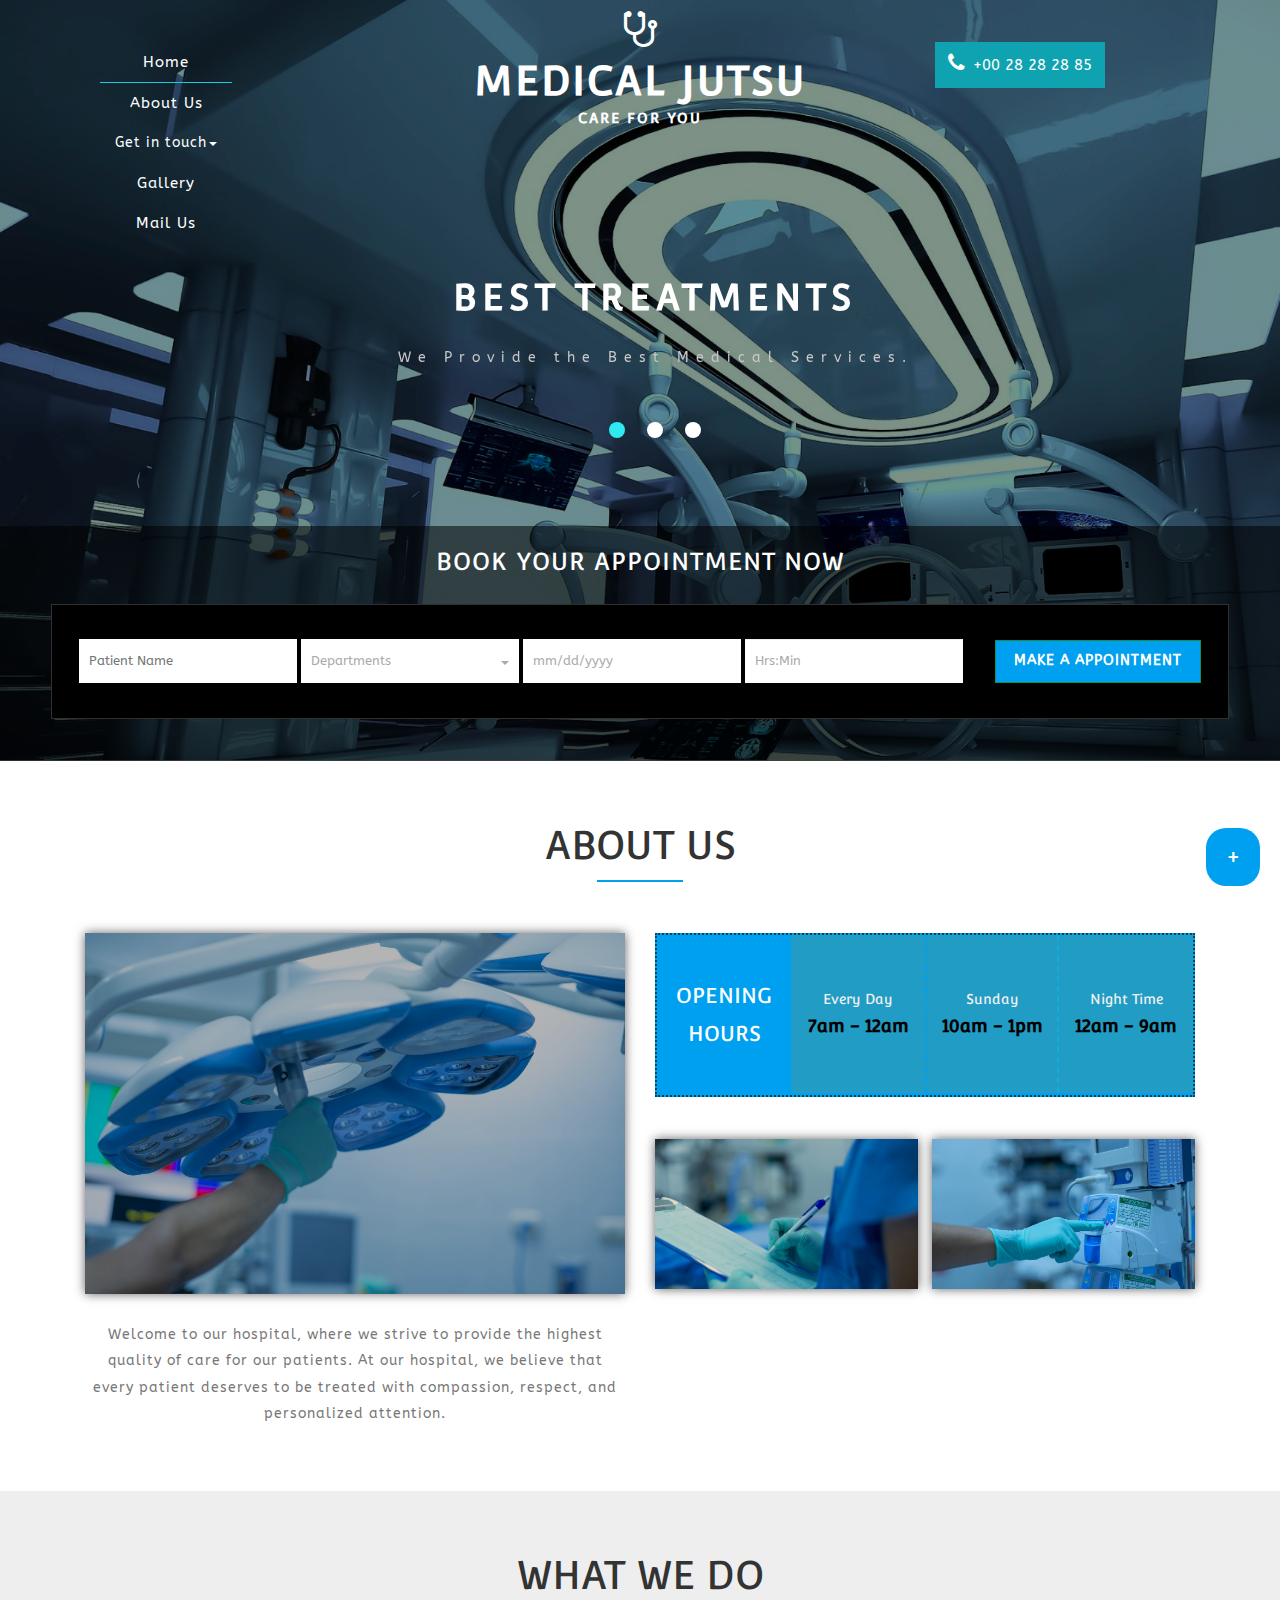
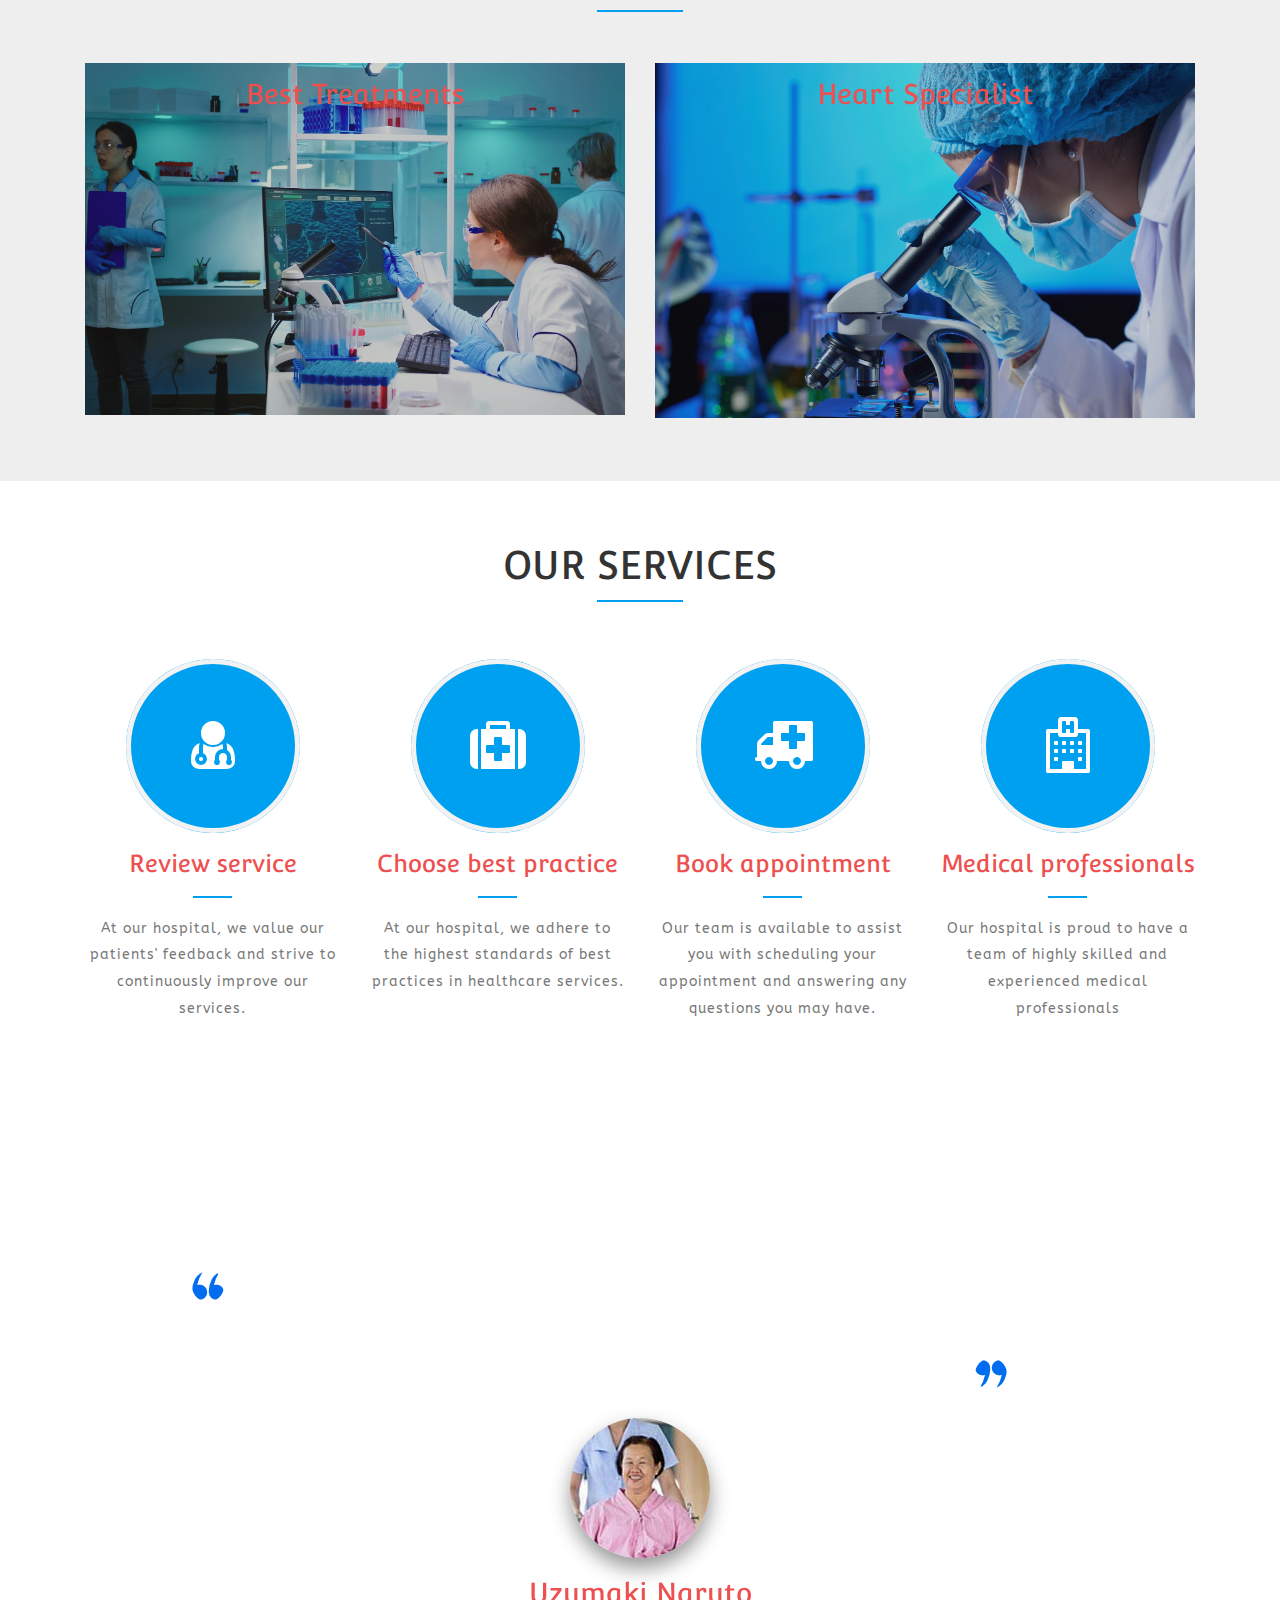
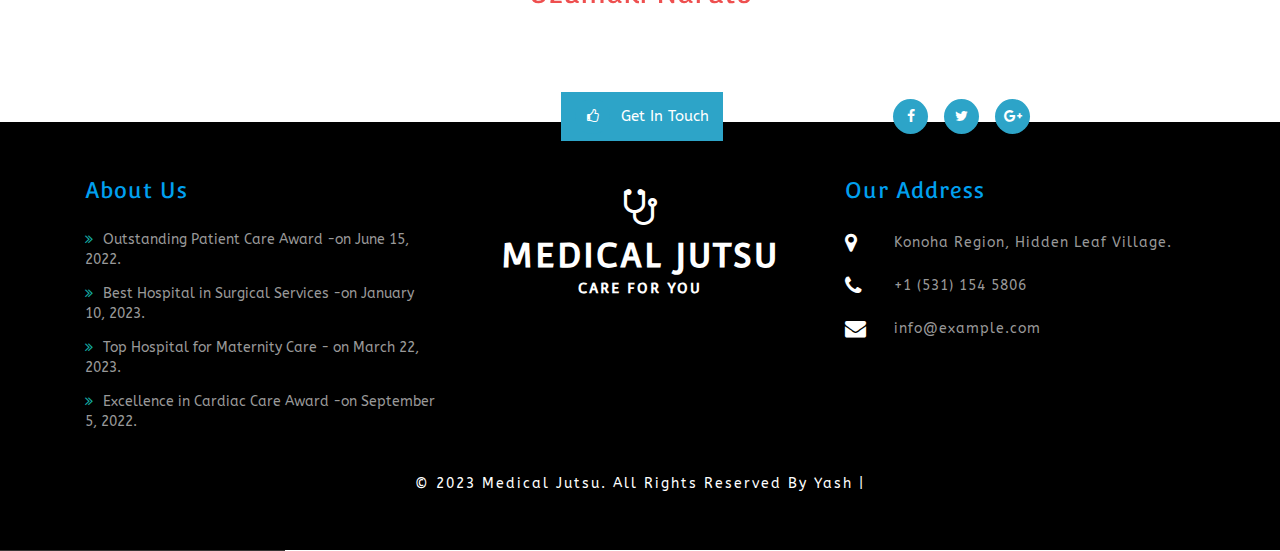
<file: index.html>
<!DOCTYPE html>
<html lang="en">
<head>
<title>Medical Jutsu a Medical Category Flat Bootstrap Responsive website Template | Home ::    </title>

<!-- Meta tag Keywords -->
<meta name="viewport" content="width=device-width, initial-scale=1">
<meta http-equiv="Content-Type" content="text/html; charset=utf-8" />
<meta name="keywords" content="Medical Jutsu web template, Bootstrap Web Templates, Flat Web Templates, Android Compatible web template, Smartphone Compatible web template, free webdesigns for Nokia, Samsung, LG, SonyEricsson, Motorola web design" />
<script type="application/x-javascript"> addEventListener("load", function() { setTimeout(hideURLbar, 0); }, false);
function hideURLbar(){ window.scrollTo(0,1); } </script>
<!--// Meta tag Keywords -->

<!-- css files -->
<link rel="stylesheet" href="css/bootstrap.css"> <!-- Bootstrap-Core-CSS -->
<link rel="stylesheet" href="css/style.css" type="text/css" media="all" /> <!-- Style-CSS --> 
<link rel="stylesheet" href="css/font-awesome.css"> <!-- Font-Awesome-Icons-CSS -->
<link rel="stylesheet" href="css/jquery-ui.css" /> <!-- Date-script-CSS -->
<link href="css/wickedpicker.css" rel="stylesheet" type='text/css' media="all" /> <!-- Time-script-CSS -->
<!-- //css files -->

<!-- online-fonts -->
<link href="//fonts.googleapis.com/css?family=Convergence" rel="stylesheet">
<link href="//fonts.googleapis.com/css?family=ABeeZee:400,400i" rel="stylesheet">
<!-- //online-fonts -->
</head>
<body> 
<div class="Main-agile">
<!-- banner -->
	<div class="banner">
		<div class="container">
			<div class="col-md-4 agile1">
				<nav class="navbar navbar-default">
					<!-- Brand and toggle get grouped for better mobile display -->
					<div class="navbar-header">
					  <button type="button" class="navbar-toggle collapsed" data-toggle="collapse" data-target="#bs-example-navbar-collapse-1">
						<span class="sr-only">Toggle navigation</span>
						<span class="icon-bar"></span>
						<span class="icon-bar"></span>
						<span class="icon-bar"></span>
					  </button>
					</div>

					<!-- Collect the nav links, forms, and other content for toggling -->
					<div class="collapse navbar-collapse nav-wil" id="bs-example-navbar-collapse-1">
						<nav class="stroke">
							<ul class="nav navbar-nav">
								<li class="active"><a href="index.html">Home</a></li>
								<li><a href="about.html">About Us</a></li>
								<li class="dropdown menu__item menu__item--current">
									<a href="#" class="dropdown-toggle menu__link"  data-toggle="dropdown" role="button" aria-haspopup="true" aria-expanded="false">Get in touch<span class="caret"></span></a>
									<ul class="dropdown-menu">
										<li><a href="https://webchat.botframework.com/embed/frtprojeccttt-bot?s=BtExd7zddF4.g3HK9BuNuJG_Y5LaAfrUtpnERbZDkBnI-vnKcir7RVw">Bot</a></li>
										<li><a href="mail.html">Map</a></li>
										
									</ul>
								</li>
								<li><a href="gallery.html">Gallery</a></li>
								<li><a href="mail.html">Mail Us</a></li>
								
							</ul>
						</nav>
					</div>
					<!-- /.navbar-collapse -->
				</nav>
			</div>
			<div class="col-md-4 logo">
				<div class="logo-w3l">
					<i class="fa fa-stethoscope" aria-hidden="true"></i>
				</div>
				<h1><a href="index.html">Medical Jutsu<span>Care For you</span></a></h1>
			</div>
			<div class="col-md-4 ph-agile">
				<p><i class="fa fa-phone" aria-hidden="true"></i><span>+00 28 28 28 85</span></p>
			</div>
			<div class="clearfix"> </div>
			<!-- banner-text -->
			<div class="slider">
				<div class="callbacks_container">
					<ul class="rslides callbacks callbacks1" id="slider4">
						<li>
							<div class="   -banner-top">
								<div class="container">
									<div class="agileits-banner-info">
										<h3>Best Treatments</h3>
										<p>We Provide the Best Medical Services.</p>
									</div>	
								</div>
							</div>
						</li>
						<li>
							<div class="   -banner-top">
								<div class="container">
									<div class="agileits-banner-info">
										<h3>We Provide</h3>
										<p>Medical Services that you can Trust.</p>
									</div>	
								</div>
							</div>
						</li>
						<li>
							<div class="   -banner-top">
								<div class="container">
									<div class="agileits-banner-info">
										<h3>Better Technology</h3>
										<p>We Care About Your Health.</p>
									</div>	
								</div>
							</div>
						</li>
					</ul>
				</div>
				<div class="clearfix"> </div>
				
				<!-- //banner-text -->
			</div>
		</div>
			<div class="app-w3">
				<h4>Book Your Appointment Now</h4>
				<div class="app-sub-w3">
					<form action="#" method="post">
						<input type="text" name="Patient Name" placeholder="Patient Name" required=""/>
						<div class="ag-w3">
							<li class="dropdown menu__item">
								<a href="" class="dropdown-toggle menu__link"  data-toggle="dropdown" role="button" aria-haspopup="true" aria-expanded="false">Departments<span class="caret"></span></a>
								<ul class="dropdown-menu">
									<li><a href="">Cardiology</a></li>
									<li><a href="">Ophthalmology</a></li>
									<li><a href="">Neurology</a></li>
									<li><a href="">Psychology</a></li>
									<li><a href="">Dermatology</a></li>
								</ul>
							</li>
						</div>


						<input  id="datepicker" name="date" type="text" value="mm/dd/yyyy" onfocus="this.value = '';" onblur="if (this.value == '') {this.value = 'mm/dd/yyyy';}" required="">
						<input type="text" id="timepicker" name="Time" class="timepicker form-control" value="Hrs:Min">	
						<input type="submit" value="Make A Appointment">
					</form>
				</div>
			</div>			
	</div>
</div>
<!-- //banner -->

<!DOCTYPE html>
<html>
  <head>
    <title>Hovering Button Example</title>
    <style>
      #hoverBtn {
        position: fixed;
        bottom: 15px;
        right: 20px;
        background-color: #00a0f0;
        color: white;
        border: none;
        padding: 12px 20px;
        border-radius: 20px;
        font-size: 24px;
        cursor: grab;
        z-index: 9999;
      }
      #frameDiv {
        display: none;
        position: fixed;
        bottom: 80px;
        right: 20px;
        width: 400px;
        height: 600px;
        border: 4px solid #51c6d8;
        border-radius: 0px;
        z-index: 9998;
      }
    </style>
  </head>
  <body>
    <button id="hoverBtn" onclick="toggleFrame()">+</button>
    <div id="frameDiv">
      <iframe id="frame" style='min-width: 380px; width: 100%; min-height:592px;'></iframe>
	  
    </div>
    <script>
      var frame = document.getElementById("frame");
      var frameDiv = document.getElementById("frameDiv");
      var hoverBtn = document.getElementById("hoverBtn");
      var isOpen = false;
      
      function toggleFrame() {
        if (isOpen) {
          frameDiv.style.display = "none";
          hoverBtn.innerHTML = "+";
          isOpen = false;
        } else {
          frame.src = "https://webchat.botframework.com/embed/frtprojeccttt-bot?s=BtExd7zddF4.g3HK9BuNuJG_Y5LaAfrUtpnERbZDkBnI-vnKcir7RVw"; 
          frameDiv.style.display = "block";
          hoverBtn.innerHTML = "-";
          isOpen = true;
        }
      }
	 
    </script>
  </body>
</html>

<!-- main -->
<!-- About --> 
	<div id="about" class="welcome"> 
		<div class="container">
			<div class="agile-title">
				<h3> About Us <span></span></h3> 
			</div>
			<div class="w3ls-row">
				<div class="col-md-6 welcome-left">
					<div class="welcome-img">
						<img src="images/img1.jpg" class="img-responsive zoom-img" alt=""/>
					</div>
					<p>Welcome to our hospital, where we strive to provide the highest quality of care for our patients. At our hospital, we believe that every patient deserves to be treated with compassion, respect, and personalized attention.</p>
					
				</div>
				<div class="col-md-6 welcome-right"> 
					<div class="open-hours-row">
						<div class="col-md-3 open-hours-left">
							<h4>OPENING HOURS </h4>
						</div>
						<div class="col-md-3 open-hours-left">
							<h6>Every Day</h6>
							<h5>7am - 12am</h5> 
						</div>
						<div class="col-md-3 open-hours-left">
							<h6>Sunday</h6>
							<h5>10am - 1pm</h5> 
						</div>
						<div class="col-md-3 open-hours-left">
							<h6>Night Time</h6>
							<h5>12am - 9am</h5> 
						</div>
						<div class="clearfix"> </div>
					</div>
					<div class="col-md-6 welcome-left-grids">
						<div class="welcome-img">
							<img src="images/img2.jpg" class="img-responsive zoom-img" alt=""/>
						</div>
					</div>
					<div class="col-md-6 welcome-left-grids">
						<div class="welcome-img">
							<img src="images/img3.jpg" class="img-responsive zoom-img" alt=""/>
						</div>
					</div>
					<div class="clearfix"> </div>
				</div>
				<div class="clearfix"> </div>
			</div> 
		</div>
	</div>
<!-- //About --> 
		
<!-- what-we-do -->
	<div class="tips w3agile">
		<div class="container">
			<h3 class="tittle-one">What We Do <span></span></h3>
			<div class="tip-grids">
				<div class="col-md-6 tip-grid">
					<figure class="effect-julia">
						<img src="images/w1.png" alt="">
							<figcaption>
								<h4>Best Treatments</h4>
									<p>We Provide the Best Medical Services.</p>
									<p>Medical Services that you can Trust.</p>
									<p>We Care About Your Health.</p>
							</figcaption>			
					</figure>
				</div>
				<div class="col-md-6 tip-grid">
					<figure class="effect-julia">
						<img src="images/w2.png" alt="">
							<figcaption>
								<h4>Heart Specialist</h4>
									<p>We Provide the Best Medical Services.</p>
									<p>Medical Services that you can Trust.</p>
									<p>We Care About Your Health.</p>
							</figcaption>			
					</figure>
				</div>
				<div class="clearfix"></div>
			</div>
		</div>
</div>
<!-- //what-we-do -->

<!-- Services -->
			<div class="feature-w3l">
				<div class="container">
					<h3 class="tittle">Our services <span></span></h3>
					<div class="feature-grids">
						<div class="col-md-3 feature-grid">
							<div class="icons-w3">
								<i class="fa fa-user-md" aria-hidden="true"></i>
							</div>
								<h4>Review service</h4>
								<span></span>
								<p>At our hospital, we value our patients' feedback and strive to continuously improve our services.</p>
						</div>
						<div class="col-md-3 feature-grid">
							<div class="icons-w3">
								<i class="fa fa-medkit" aria-hidden="true"></i>
							</div>
								<h4>Choose best practice</h4>
								<span></span>
								<p>At our hospital, we adhere to the highest standards of best practices in healthcare services.</p>
						</div>
						<div class="col-md-3 feature-grid">
							<div class="icons-w3">
								<i class="fa fa-ambulance" aria-hidden="true"></i>
							</div>
								<h4>Book appointment</h4>
								<span></span>
								<p>Our team is available to assist you with scheduling your appointment and answering any questions you may have.</p>
						</div>
						<div class="col-md-3 feature-grid">
							<div class="icons-w3">
								<i class="fa fa-hospital-o" aria-hidden="true"></i>
							</div>
								<h4>Medical professionals</h4>
								<span></span>
								<p>Our hospital is proud to have a team of highly skilled and experienced medical professionals</p>
						</div>
						<div class="clearfix"></div>
					</div>
				</div>
			</div>
<!-- //Services -->

<!-- Testimonials -->
	<div id="review" class="jarallax reviews agile-1">
				<div class="test-monials" id="testimonials">
					<h3 class="tittle-two">Our Patients Says <span></span></h3>
						<div class="sreen-gallery-cursual">
						       <div id="owl-demo" class="owl-carousel">
					                 <div class="item-owl">
					                		<div class="test-review wow fadeInUp animated animated" data-wow-delay=".5s" style="visibility: visible; animation-delay: 0.5s; animation-name: fadeInUp;">
											   <p><img src="images/left-quotes.png" alt="">I recently received medical services at this hospital and I am extremely impressed with the level of care I received. The medical professionals were knowledgeable, attentive, and compassionate throughout my entire stay. They made me feel comfortable and well-informed about my treatment options. The facilities were clean and modern, and the entire staff was friendly and accommodating. I highly recommend this hospital to anyone in need of medical care. Thank you for taking such great care of me!<img src="images/right-quotes.png" alt=""></p>
						                	  <img src="images/tt2.jpg" class="img-responsive" alt=""/>
											  <h5>Uzumaki Naruto</h5>
					                	    </div>
					                </div>
					                 <div class="item-owl">
					                	<div class="test-review wow fadeInUp animated animated" data-wow-delay=".5s" style="visibility: visible; animation-delay: 0.5s; animation-name: fadeInUp;">
										 <p> <img src="images/left-quotes.png" alt="">I brought my elderly mother to this hospital for medical treatment and I cannot express enough how grateful I am for the care she received. The medical professionals were kind, patient, and thorough in their assessment and treatment of my mother's condition. They took the time to explain everything to us and made sure we were comfortable throughout the process. The hospital facilities were top-notch and the entire staff was friendly and helpful. I highly recommend this hospital to anyone in need of medical care.<img src="images/right-quotes.png" alt=""></p>
						                	<img src="images/tt1.jpg" class="img-responsive" alt=""/>
											 <h5>Namikaze Minato</h5>
					                	</div>
					                </div>
					                 <div class="item-owl">
					                	<div class="test-review wow fadeInUp animated animated" data-wow-delay=".5s" style="visibility: visible; animation-delay: 0.5s; animation-name: fadeInUp;">
										     <p><img src="images/left-quotes.png" alt="">I recently had a surgical procedure at this hospital and I was blown away by the level of care I received. The medical professionals were skilled and knowledgeable, and they made sure I was informed and comfortable every step of the way. The hospital facilities were clean and modern, and the entire staff was attentive and helpful. I am so grateful to have chosen this hospital for my medical care and would highly recommend it to anyone in need of medical services.<img src="images/right-quotes.png" alt=""></p>
						                	<img src="images/tt3.jpg" class="img-responsive" alt=""/>
											 <h5>Uchiha Itachi</h5>
					                	</div>
					                </div>
				              </div>
						<!--//screen-gallery-->
					</div>
				</div>
				<div class="clearfix"> </div>
		</div>
<!-- //Testimonials -->
<!-- //main -->

<!-- Footer -->
<div class="footer w3ls">
	<div class="container">
		<div class="footer-main">
			<div class="footer-top">
				<div class="col-md-4 services-grids">
					<h3>About Us</h3>
					<ul>
						<li><i class="fa fa-angle-double-right" aria-hidden="true"></i><a href="single.html">Outstanding Patient Care Award -on June 15, 2022.</a></li>
						<li><i class="fa fa-angle-double-right" aria-hidden="true"></i><a href="single.html">Best Hospital in Surgical Services -on January 10, 2023.</a></li>
						<li><i class="fa fa-angle-double-right" aria-hidden="true"></i><a href="single.html">Top Hospital for Maternity Care - on March 22, 2023.</a></li>
						<li><i class="fa fa-angle-double-right" aria-hidden="true"></i><a href="single.html">Excellence in Cardiac Care Award -on September 5, 2022.</a></li>
					</ul>
				</div>
				<div class="col-md-4 ftr-grid">
					<div class="logo-fo">
						<div class="logo-w3l">
							<i class="fa fa-stethoscope" aria-hidden="true"></i>
						</div>
						<h2><a href="index.html">Medical Jutsu<span>Care For you</span></a></h2>
					</div>
				</div>
				<div class="col-md-4 ftr-grid fg2">
					<h3>Our Address</h3>
					<div class="ftr-address">
						<div class="local">
							<i class="fa fa-map-marker" aria-hidden="true"></i>
						</div>
						<div class="ftr-text">
							<p>Konoha Region, Hidden Leaf Village.</p>
						</div>
						<div class="clearfix"> </div>
					</div>
					<div class="ftr-address">
						<div class="local">
							<i class="fa fa-phone" aria-hidden="true"></i>
						</div>
						<div class="ftr-text">
							<p>+1 (531) 154 5806</p>
						</div>
						<div class="clearfix"> </div>
					</div>
					<div class="ftr-address">
						<div class="local">
							<i class="fa fa-envelope" aria-hidden="true"></i>
						</div>
						<div class="ftr-text">
							<p><a href="mailto:info@example.com">info@example.com</a></p>
						</div>
						<div class="clearfix"> </div>
					</div>
				</div>
				<div class="clearfix"> </div>
			</div>
				<div class="right-w3l">
					<ul class="top-links">
						<li class="get-w3"><a href="mail.html"><i class="fa fa-thumbs-o-up" aria-hidden="true"></i>Get In Touch</a></li>
						<li><a href="#"><i class="fa fa-facebook"></i></a></li>
						<li><a href="#"><i class="fa fa-twitter"></i></a></li>
						<li><a href="#"><i class="fa fa-google-plus"></i></a></li>
					</ul>
				</div>
			<div class="copyrights">
				<p>&copy;   2023 Medical Jutsu. All Rights Reserved By Yash |    <a href="  /" target="_blank">   </a> </p>
			</div>
		</div>
	</div>
</div>
<!-- //Footer -->

<!-- js-scripts -->			
	
		<!-- js -->
			<script type="text/javascript" src="js/jquery-2.1.4.min.js"></script>
			<script type="text/javascript" src="js/bootstrap.js"></script> <!-- Necessary-JavaScript-File-For-Bootstrap --> 
		<!-- //js -->
	
		<!-- Baneer-js -->
		
			<script src="js/responsiveslides.min.js"></script>
			<script>
						// You can also use "$(window).load(function() {"
						$(function () {
						  // Slideshow 4
						  $("#slider4").responsiveSlides({
							auto: true,
							pager:true,
							nav:false,
							speed: 500,
							namespace: "callbacks",
							before: function () {
							  $('.events').append("<li>before event fired.</li>");
							},
							after: function () {
							  $('.events').append("<li>after event fired.</li>");
							}
						  });
					
						});
			</script>
			<script>
								// You can also use "$(window).load(function() {"
								$(function () {
								  // Slideshow 4
								  $("#slider3").responsiveSlides({
									auto: true,
									pager:false,
									nav:true,
									speed: 500,
									namespace: "callbacks",
									before: function () {
									  $('.events').append("<li>before event fired.</li>");
									},
									after: function () {
									  $('.events').append("<li>after event fired.</li>");
									}
								  });
							
								});
							 </script>


		<!-- //Baneer-js -->
		
			<!-- Calendar -->
				<script src="js/jquery-ui.js"></script>
				  <script>
						  $(function() {
							$( "#datepicker,#datepicker1,#datepicker2,#datepicker3" ).datepicker();
						  });
				  </script>
			<!-- //Calendar -->
			
		<!-- Time -->
		<script type="text/javascript" src="js/wickedpicker.js"></script>
			<script type="text/javascript">
				$('.timepicker').wickedpicker({twentyFour: false});
			</script>
		<!-- //Time -->
		
		<!-- jarallax-js -->
			<script src="js/jarallax.js"></script>
			<script src="js/SmoothScroll.min.js"></script>
			<script type="text/javascript">
				/* init Jarallax */
				$('.jarallax').jarallax({
					speed: 0.5,
					imgWidth: 1366,
					imgHeight: 768
				})
			</script>
		<!-- //jarallax-js -->
		
		<!-- for-Testimonials -->
			<!-- required-js-files-->
							<link href="css/owl.carousel.css" rel="stylesheet">
							    <script src="js/owl.carousel.js"></script>
							        <script>
							    $(document).ready(function() {
							      $("#owl-demo").owlCarousel({
							        items : 1,
							        lazyLoad : true,
							        autoPlay : true,
							        navigation : false,
							        navigationText :  false,
							        pagination : true,
							      });
							    });
							    </script>
			<!--//required-js-files-->
		<!-- //for-Testimonials -->

<!-- //js-scripts -->
</body>
</html>
</file>
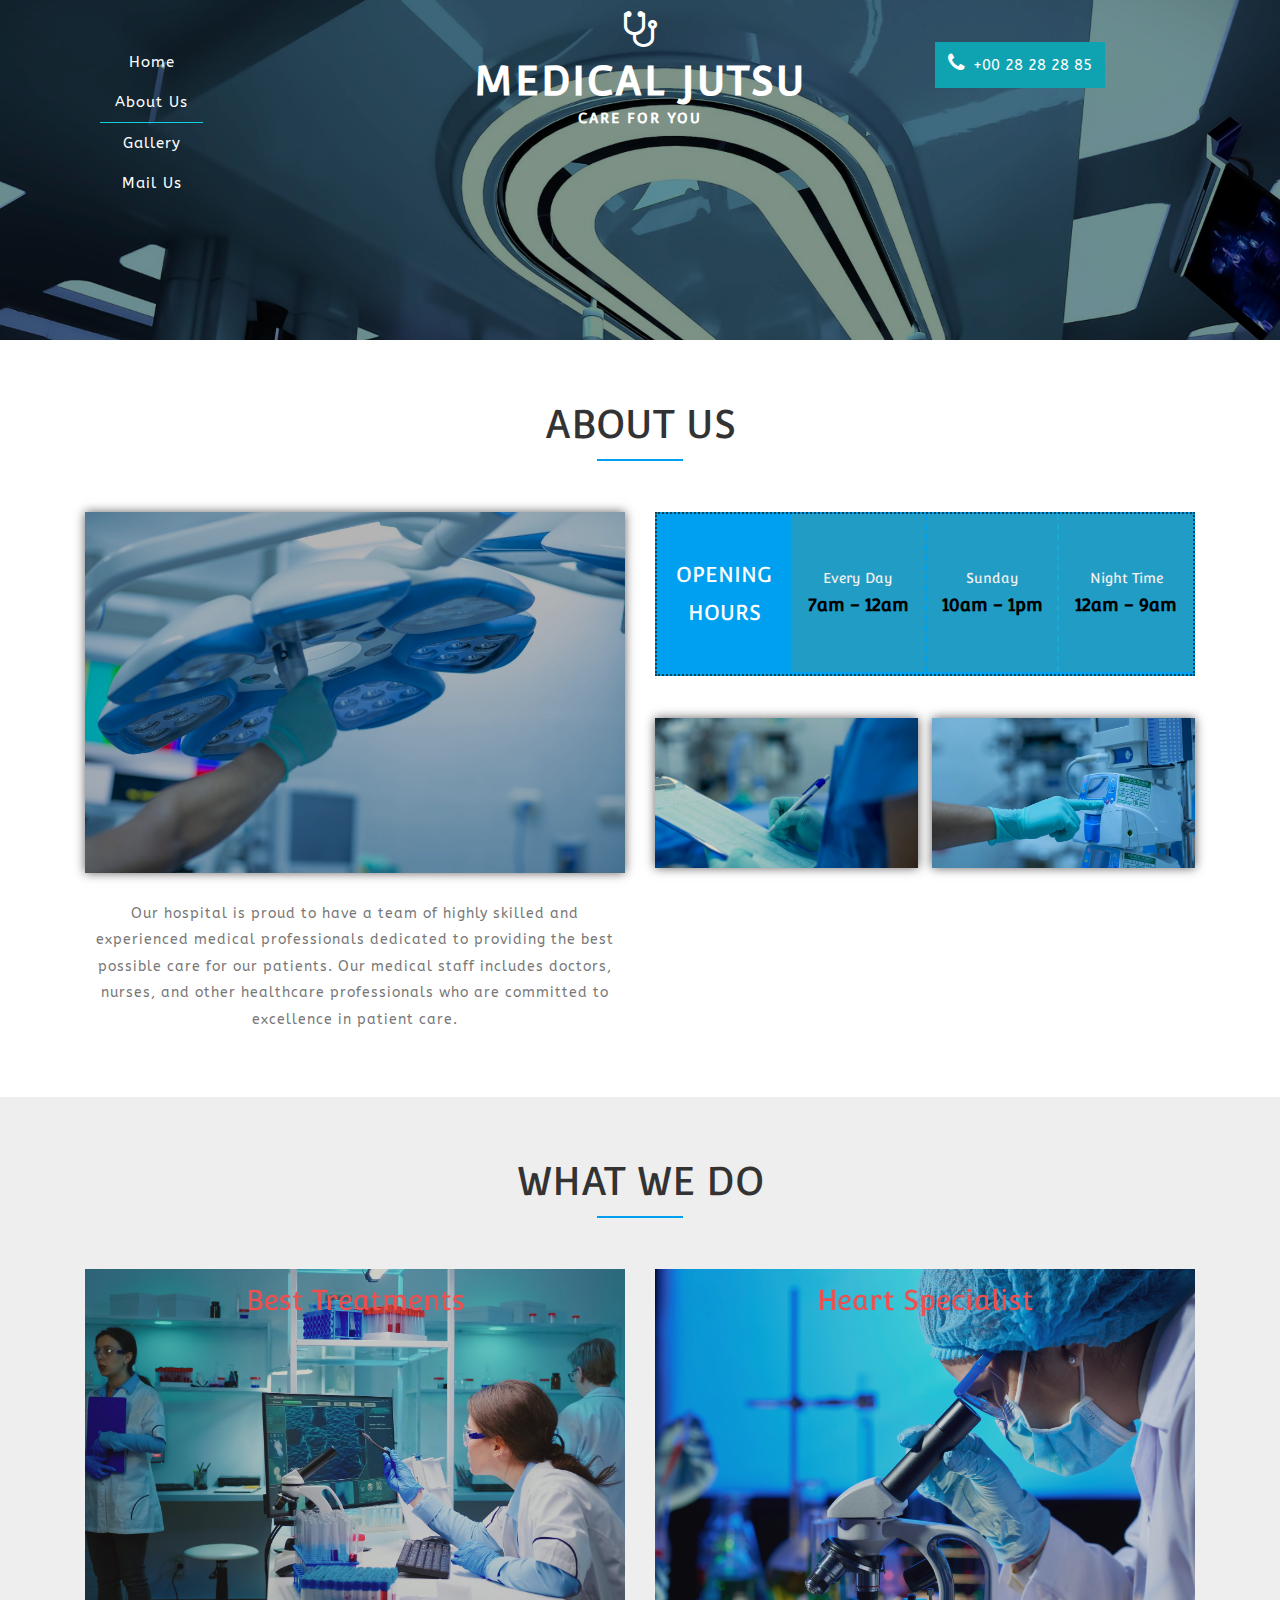
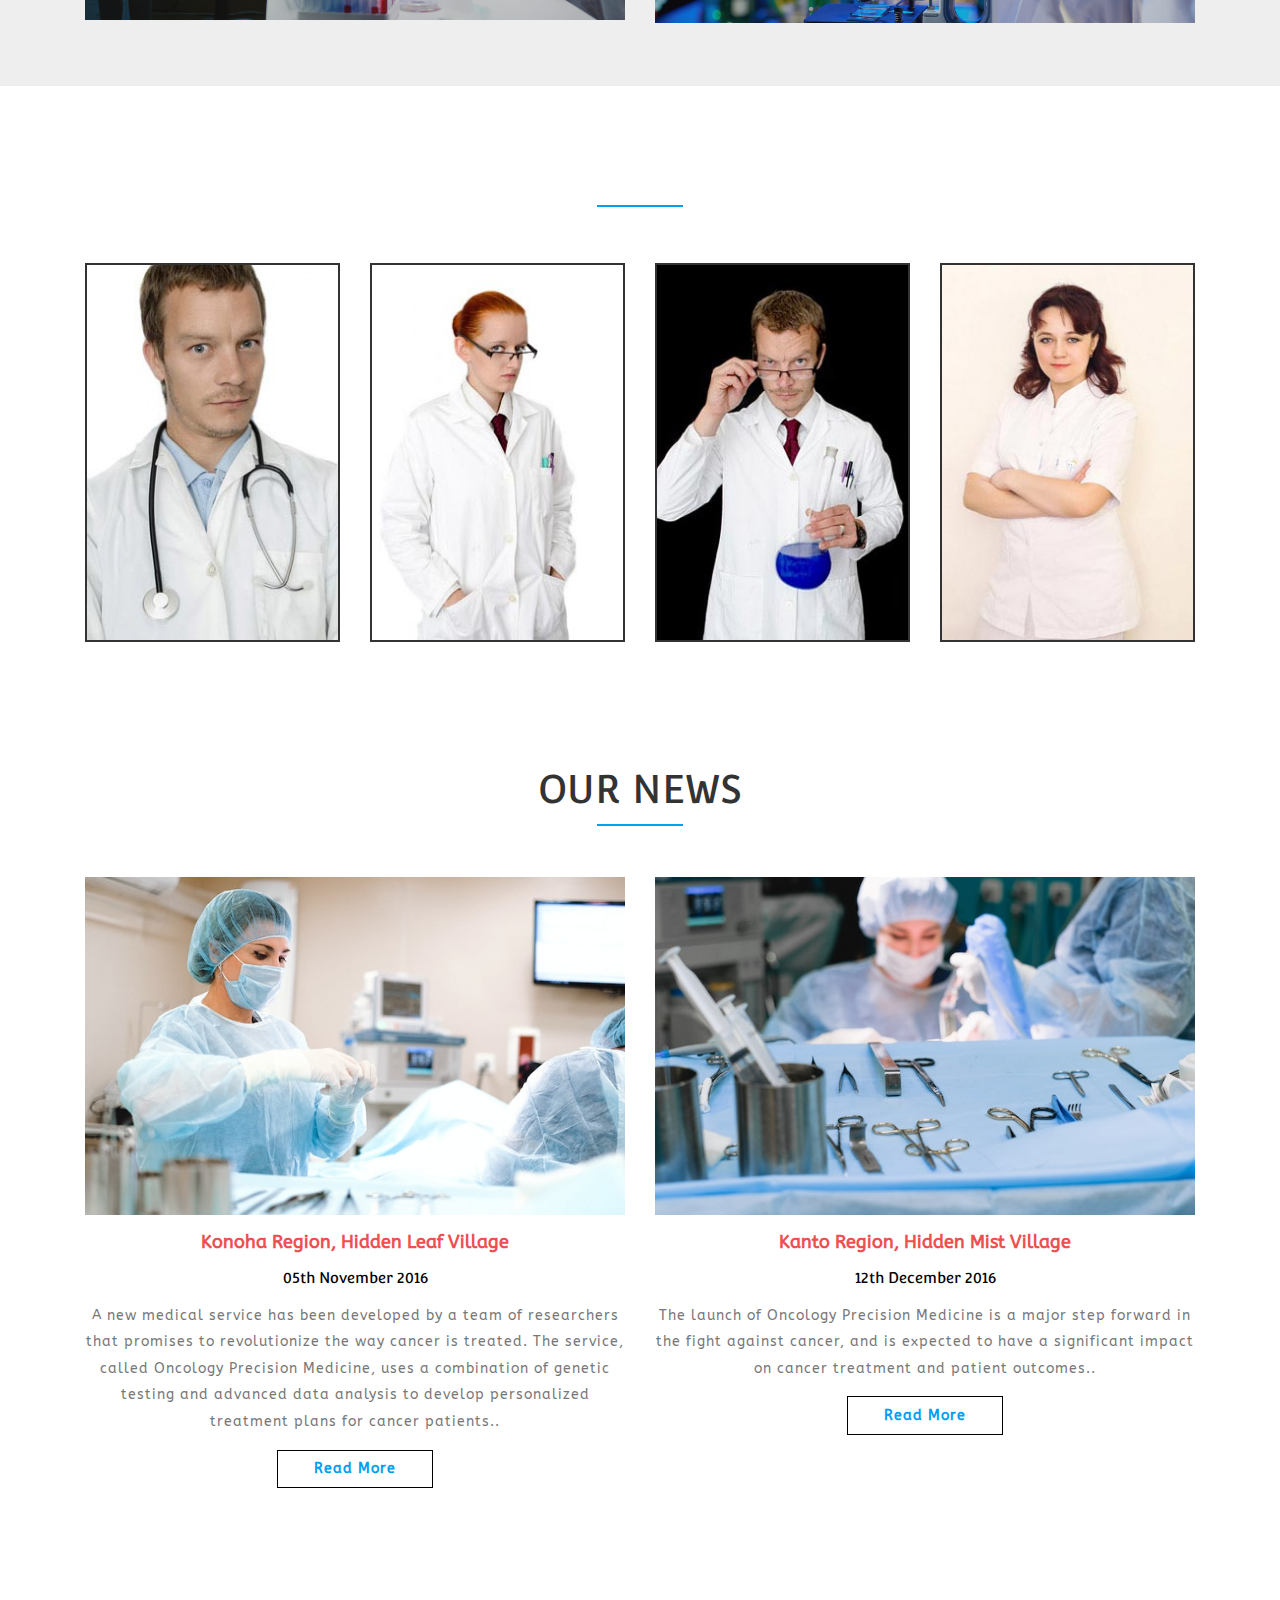
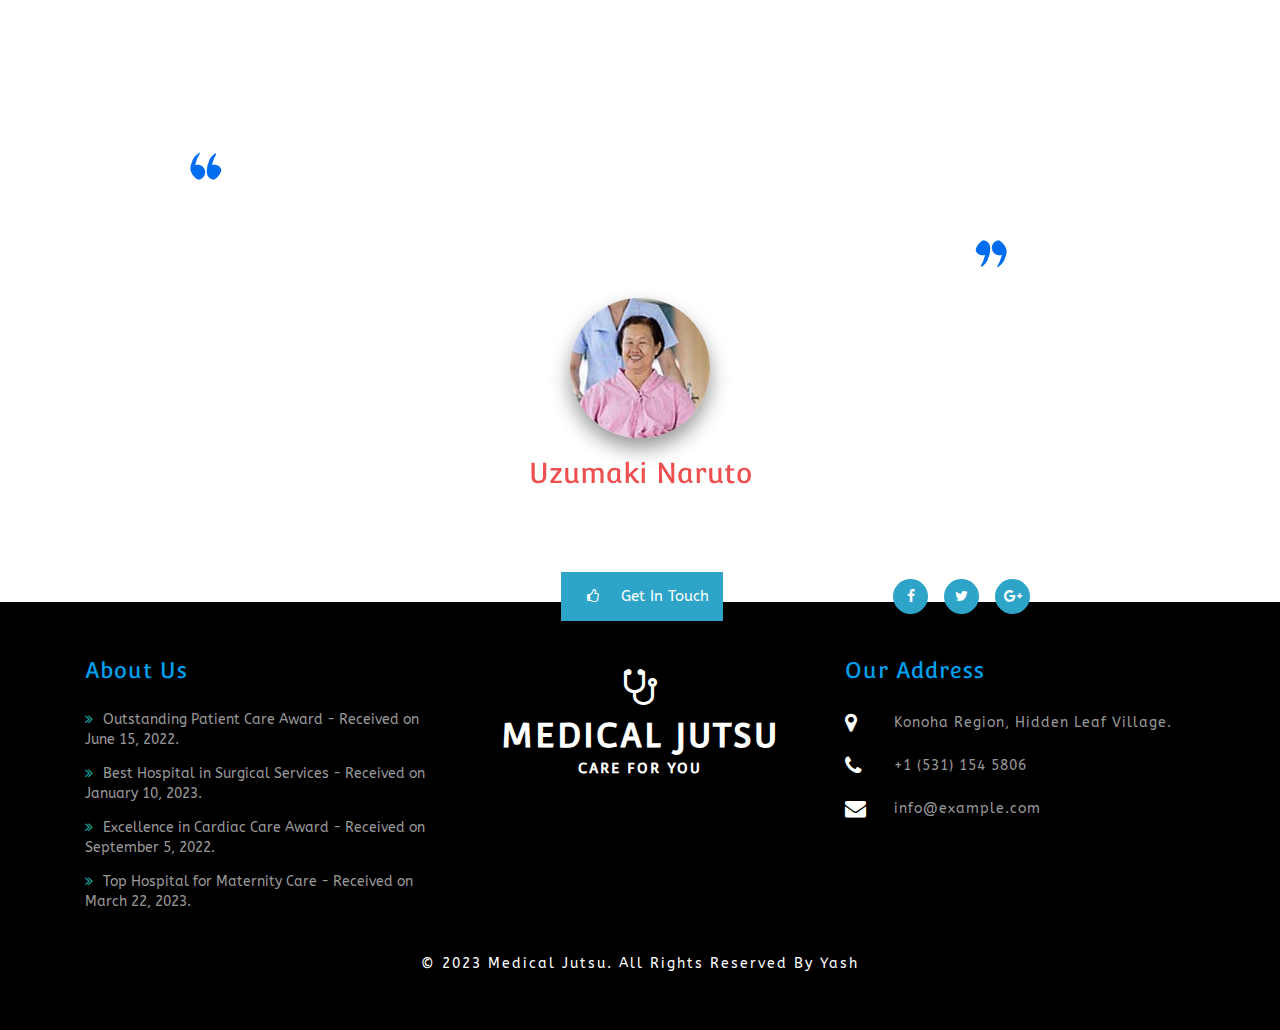
<file: about.html>
<!DOCTYPE html>
<html lang="en">
<head>
<title>Medical Jutsu a Medical Category Flat Bootstrap Responsive website Template | About ::    </title>

<!-- Meta tag Keywords -->
<meta name="viewport" content="width=device-width, initial-scale=1">
<meta http-equiv="Content-Type" content="text/html; charset=utf-8" />
<meta name="keywords" content="Medical Jutsu web template, Bootstrap Web Templates, Flat Web Templates, Android Compatible web template, Smartphone Compatible web template, free webdesigns for Nokia, Samsung, LG, SonyEricsson, Motorola web design" />
<script type="application/x-javascript"> addEventListener("load", function() { setTimeout(hideURLbar, 0); }, false);
function hideURLbar(){ window.scrollTo(0,1); } </script>
<!--// Meta tag Keywords -->

<!-- css files -->
<link rel="stylesheet" href="css/bootstrap.css"> <!-- Bootstrap-Core-CSS -->
<link rel="stylesheet" href="css/style.css" type="text/css" media="all" /> <!-- Style-CSS --> 
<link rel="stylesheet" href="css/font-awesome.css"> <!-- Font-Awesome-Icons-CSS -->
<!-- //css files -->

<!-- online-fonts -->
<link href="//fonts.googleapis.com/css?family=Convergence" rel="stylesheet">
<link href="//fonts.googleapis.com/css?family=ABeeZee:400,400i" rel="stylesheet">
<!-- //online-fonts -->
</head>
<body> 
<div class="Main-agile">
<!-- banner -->
	<div class="banner-2">
		<div class="container">
			<div class="col-md-4 agile1">
				<nav class="navbar navbar-default">
					<!-- Brand and toggle get grouped for better mobile display -->
					<div class="navbar-header">
					  <button type="button" class="navbar-toggle collapsed" data-toggle="collapse" data-target="#bs-example-navbar-collapse-1">
						<span class="sr-only">Toggle navigation</span>
						<span class="icon-bar"></span>
						<span class="icon-bar"></span>
						<span class="icon-bar"></span>
					  </button>
					</div>

					<!-- Collect the nav links, forms, and other content for toggling -->
					<div class="collapse navbar-collapse nav-wil" id="bs-example-navbar-collapse-1">
						<nav class="stroke">
							<ul class="nav navbar-nav">
								<li><a href="index.html">Home</a></li>
								<li class="active"><a href="about.html">About Us</a></li>
								 
								<li><a href="gallery.html">Gallery</a></li>
								<li><a href="mail.html">Mail Us</a></li>
							</ul>
						</nav>
					</div>
					<!-- /.navbar-collapse -->
				</nav>
			</div>
			<div class="col-md-4 logo">
				<div class="logo-w3l">
					<i class="fa fa-stethoscope" aria-hidden="true"></i>
				</div>
				<h1><a href="index.html">Medical Jutsu<span>Care For you</span></a></h1>
			</div>
			<div class="col-md-4 ph-agile">
				<p><i class="fa fa-phone" aria-hidden="true"></i><span>+00 28 28 28 85</span></p>
			</div>
			<div class="clearfix"> </div>
		</div>
	</div>			
</div>
<!-- //banner -->

<!-- main -->
<!-- About --> 
	<div id="about" class="welcome"> 
		<div class="container">
			<div class="agile-title">
				<h3> About Us <span></span></h3> 
			</div>
			<div class="w3ls-row">
				<div class="col-md-6 welcome-left">
					<div class="welcome-img">
						<img src="images/img1.jpg" class="img-responsive zoom-img" alt=""/>
					</div>
					<p>Our hospital is proud to have a team of highly skilled and experienced medical professionals dedicated to providing the best possible care for our patients. Our medical staff includes doctors, nurses, and other healthcare professionals who are committed to excellence in patient care.</p>
					
				</div>
				<div class="col-md-6 welcome-right"> 
					<div class="open-hours-row">
						<div class="col-md-3 open-hours-left">
							<h4>OPENING HOURS </h4>
						</div>
						<div class="col-md-3 open-hours-left">
							<h6>Every Day</h6>
							<h5>7am - 12am</h5> 
						</div>
						<div class="col-md-3 open-hours-left">
							<h6>Sunday</h6>
							<h5>10am - 1pm</h5> 
						</div>
						<div class="col-md-3 open-hours-left">
							<h6>Night Time</h6>
							<h5>12am - 9am</h5> 
						</div>
						<div class="clearfix"> </div>
					</div>
					<div class="col-md-6 welcome-left-grids">
						<div class="welcome-img">
							<img src="images/img2.jpg" class="img-responsive zoom-img" alt=""/>
						</div>
					</div>
					<div class="col-md-6 welcome-left-grids">
						<div class="welcome-img">
							<img src="images/img3.jpg" class="img-responsive zoom-img" alt=""/>
						</div>
					</div>
					<div class="clearfix"> </div>
				</div>
				<div class="clearfix"> </div>
			</div> 
		</div>
	</div>
<!-- //About --> 
		
<!-- what-we-do -->
	<div class="tips w3agile">
		<div class="container">
			<h3 class="tittle-one">What We Do <span></span></h3>
			<div class="tip-grids">
				<div class="col-md-6 tip-grid">
					<figure class="effect-julia">
						<img src="images/w1.png" alt="">
							<figcaption>
								<h4>Best Treatments</h4>
									<p>We Provide the Best Medical Services.</p>
									<p>Medical Services that you can Trust.</p>
									<p>We Care About Your Health.</p>
							</figcaption>			
					</figure>
				</div>
				<div class="col-md-6 tip-grid">
					<figure class="effect-julia">
						<img src="images/w2.png" alt="">
							<figcaption>
								<h4>Heart Specialist</h4>
									<p>We Provide the Best Medical Services.</p>
									<p>Medical Services that you can Trust.</p>
									<p>We Care About Your Health.</p>
							</figcaption>			
					</figure>
				</div>
				<div class="clearfix"></div>
			</div>
		</div>
</div>
<!-- //what-we-do -->

<!-- team -->
	<div class="jarallax team">
		<div class="container">
			<div class="team-heading">
				<h3>Our Team <span></span></h3>
			</div>
			<div class="agileits-team-grids">
				<div class="col-md-3 agileits-team-grid">
					<div class="team-info">
						<img src="images/t1.jpg" alt="" />
						<div class="team-caption"> 
							<h4>Dr. Orochimaru</h4>
							<p>Reanimation Jutsu</p>
							<ul>
								<li><a href="#"><i class="fa fa-facebook"></i></a></li>
								<li><a href="#"><i class="fa fa-twitter"></i></a></li>
								<li><a href="#"><i class="fa fa-google-plus" aria-hidden="true"></i></a></li>
							</ul>
						</div>
					</div>
				</div>
				<div class="col-md-3 agileits-team-grid">
					<div class="team-info">
						<img src="images/t2.jpg" alt="" />
						<div class="team-caption"> 
							<h4>Dr. Ino Yamanaka</h4>
							<p>Neurologist</p>
							<ul>
								<li><a href="#"><i class="fa fa-facebook"></i></a></li>
								<li><a href="#"><i class="fa fa-twitter"></i></a></li>
								<li><a href="#"><i class="fa fa-google-plus" aria-hidden="true"></i></a></li>
							</ul>
						</div>
					</div>
				</div>
				<div class="col-md-3 agileits-team-grid">
					<div class="team-info">
						<img src="images/t3.jpg" alt="" />
						<div class="team-caption"> 
							<h4>Dr. Kabuto</h4>
							<p>Cardiologist</p>
							<ul>
								<li><a href="#"><i class="fa fa-facebook"></i></a></li>
								<li><a href="#"><i class="fa fa-twitter"></i></a></li>
								<li><a href="#"><i class="fa fa-google-plus" aria-hidden="true"></i></a></li>
							</ul>
						</div>
					</div>
				</div>
				<div class="col-md-3 agileits-team-grid">
					<div class="team-info">
						<img src="images/t4.jpg" alt="" />
						<div class="team-caption"> 
							<h4>Dr. Tsunade Senju</h4>
							<p>Healing Jutsu</p>
							<ul>
								<li><a href="#"><i class="fa fa-facebook"></i></a></li>
								<li><a href="#"><i class="fa fa-twitter"></i></a></li>
								<li><a href="#"><i class="fa fa-google-plus" aria-hidden="true"></i></a></li>
							</ul>
						</div>
					</div>
				</div>
				<div class="clearfix"> </div>
			</div>
		</div>
	</div>
<!-- //team -->

<!-- News -->
	<div class="events">
		<div class="container">
			<div class="team-w3l">
				<h3>Our News <span></span></h3>
			</div>
			<div class="w3l-event-grids">
				<div class="col-md-6 w3l-event-grid">
					<div class="w3l-event-img">
						<a href="single.html"><img src="images/ne1.jpg" alt="" /></a>
					</div>
					<div class="news-grid-info">
						<a href="single.html">Konoha Region, Hidden Leaf Village</a>
						<h5>05th November 2016</h5>
						<p>A new medical service has been developed by a team of researchers that promises to revolutionize the way cancer is treated. The service, called Oncology Precision Medicine, uses a combination of genetic testing and advanced data analysis to develop personalized treatment plans for cancer patients..</p>
						<a href="single.html" class="re-w3">Read More</a>
					</div>
				</div>
				<div class="col-md-6 w3l-event-grid">
					<div class="w3l-event-img">
						<a href="single.html"><img src="images/ne2.jpg" alt="" /></a>
					</div>
					<div class="news-grid-info">
						<a href="single.html">Kanto Region, Hidden Mist Village</a>
						<h5>12th December 2016</h5>
						<p>The launch of Oncology Precision Medicine is a major step forward in the fight against cancer, and is expected to have a significant impact on cancer treatment and patient outcomes..</p>
						<a href="single.html" class="re-w3">Read More</a>
					</div>
				</div>
				<div class="clearfix"> </div>
			</div>
		</div>
	</div>
<!-- //News -->

<!-- Testimonials -->
	<div id="review" class="jarallax reviews agile-1">
				<div class="test-monials" id="testimonials">
					<h3 class="tittle-two">Our Patients Says <span></span></h3>
						<div class="sreen-gallery-cursual">
						       <div id="owl-demo" class="owl-carousel">
					                 <div class="item-owl">
					                		<div class="test-review wow fadeInUp animated animated" data-wow-delay=".5s" style="visibility: visible; animation-delay: 0.5s; animation-name: fadeInUp;">
											   <p><img src="images/left-quotes.png" alt=""> I recently received medical services at this hospital and I am extremely impressed with the level of care I received. The medical professionals were knowledgeable, attentive, and compassionate throughout my entire stay. They made me feel comfortable and well-informed about my treatment options. The facilities were clean and modern, and the entire staff was friendly and accommodating. I highly recommend this hospital to anyone in need of medical care. Thank you for taking such great care of me!<img src="images/right-quotes.png" alt=""></p>
						                	  <img src="images/tt2.jpg" class="img-responsive" alt=""/>
											  <h5>Uzumaki Naruto</h5>
					                	    </div>
					                </div>
					                 <div class="item-owl">
					                	<div class="test-review wow fadeInUp animated animated" data-wow-delay=".5s" style="visibility: visible; animation-delay: 0.5s; animation-name: fadeInUp;">
										 <p> <img src="images/left-quotes.png" alt="">I recently received medical services at this hospital and I am extremely impressed with the level of care I received. The medical professionals were knowledgeable, attentive, and compassionate throughout my entire stay. They made me feel comfortable and well-informed about my treatment options. The facilities were clean and modern, and the entire staff was friendly and accommodating. I highly recommend this hospital to anyone in need of medical care. Thank you for taking such great care of me!<img src="images/right-quotes.png" alt=""></p>
						                	<img src="images/tt1.jpg" class="img-responsive" alt=""/>
											 <h5>Namikaze Minato</h5>
					                	</div>
					                </div>
					                 <div class="item-owl">
					                	<div class="test-review wow fadeInUp animated animated" data-wow-delay=".5s" style="visibility: visible; animation-delay: 0.5s; animation-name: fadeInUp;">
										     <p><img src="images/left-quotes.png" alt=""> I recently received medical services at this hospital and I am extremely impressed with the level of care I received. The medical professionals were knowledgeable, attentive, and compassionate throughout my entire stay. They made me feel comfortable and well-informed about my treatment options. The facilities were clean and modern, and the entire staff was friendly and accommodating. I highly recommend this hospital to anyone in need of medical care. Thank you for taking such great care of me!<img src="images/right-quotes.png" alt=""></p>
						                	<img src="images/tt3.jpg" class="img-responsive" alt=""/>
											 <h5>Uchiha Itachi</h5>
					                	</div>
					                </div>
				              </div>
						<!--//screen-gallery-->
					</div>
				</div>
				<div class="clearfix"> </div>
		</div>
<!-- //Testimonials -->
<!-- //main -->

<!-- Footer -->
<div class="footer w3ls">
	<div class="container">
		<div class="footer-main">
			<div class="footer-top">
				<div class="col-md-4 services-grids">
					<h3>About Us</h3>
					<ul>
						<li><i class="fa fa-angle-double-right" aria-hidden="true"></i><a href="single.html">Outstanding Patient Care Award - Received on June 15, 2022.</a></li>
						<li><i class="fa fa-angle-double-right" aria-hidden="true"></i><a href="single.html">Best Hospital in Surgical Services - Received on January 10, 2023.</a></li>
						<li><i class="fa fa-angle-double-right" aria-hidden="true"></i><a href="single.html">Excellence in Cardiac Care Award - Received on September 5, 2022.</a></li>
						<li><i class="fa fa-angle-double-right" aria-hidden="true"></i><a href="single.html">Top Hospital for Maternity Care - Received on March 22, 2023.</a></li>
					</ul>
				</div>
				<div class="col-md-4 ftr-grid">
					<div class="logo-fo">
						<div class="logo-w3l">
							<i class="fa fa-stethoscope" aria-hidden="true"></i>
						</div>
						<h2><a href="index.html">Medical Jutsu<span>Care For you</span></a></h2>
					</div>
				</div>
				<div class="col-md-4 ftr-grid fg2">
					<h3>Our Address</h3>
					<div class="ftr-address">
						<div class="local">
							<i class="fa fa-map-marker" aria-hidden="true"></i>
						</div>
						<div class="ftr-text">
							<p>Konoha Region, Hidden Leaf Village.</p>
						</div>
						<div class="clearfix"> </div>
					</div>
					<div class="ftr-address">
						<div class="local">
							<i class="fa fa-phone" aria-hidden="true"></i>
						</div>
						<div class="ftr-text">
							<p>+1 (531) 154 5806</p>
						</div>
						<div class="clearfix"> </div>
					</div>
					<div class="ftr-address">
						<div class="local">
							<i class="fa fa-envelope" aria-hidden="true"></i>
						</div>
						<div class="ftr-text">
							<p><a href="mailto:info@example.com">info@example.com</a></p>
						</div>
						<div class="clearfix"> </div>
					</div>
				</div>
				<div class="clearfix"> </div>
			</div>
				<div class="right-w3l">
					<ul class="top-links">
						<li class="get-w3"><a href="mail.html"><i class="fa fa-thumbs-o-up" aria-hidden="true"></i>Get In Touch</a></li>
						<li><a href="#"><i class="fa fa-facebook"></i></a></li>
						<li><a href="#"><i class="fa fa-twitter"></i></a></li>
						<li><a href="#"><i class="fa fa-google-plus"></i></a></li>
					</ul>
				</div>
			<div class="copyrights">
				<p>&copy;   2023 Medical Jutsu. All Rights Reserved By Yash    <a href="  /" target="_blank">   </a> </p>
			</div>
		</div>
	</div>
</div>
<!-- //Footer -->

<!-- js-scripts -->			
	
		<!-- js -->
			<script type="text/javascript" src="js/jquery-2.1.4.min.js"></script>
			<script type="text/javascript" src="js/bootstrap.js"></script> <!-- Necessary-JavaScript-File-For-Bootstrap --> 
		<!-- //js -->
		
		<!-- jarallax-js -->
			<script src="js/jarallax.js"></script>
			<script src="js/SmoothScroll.min.js"></script>
			<script type="text/javascript">
				/* init Jarallax */
				$('.jarallax').jarallax({
					speed: 0.5,
					imgWidth: 1366,
					imgHeight: 768
				})
			</script>
		<!-- //jarallax-js -->
		
		<!-- for-Testimonials -->
			<!-- required-js-files-->
							<link href="css/owl.carousel.css" rel="stylesheet">
							    <script src="js/owl.carousel.js"></script>
							        <script>
							    $(document).ready(function() {
							      $("#owl-demo").owlCarousel({
							        items : 1,
							        lazyLoad : true,
							        autoPlay : true,
							        navigation : false,
							        navigationText :  false,
							        pagination : true,
							      });
							    });
							    </script>
			<!--//required-js-files-->
		<!-- //for-Testimonials -->
		
<!-- //js-scripts -->
</body>
</html>
</file>
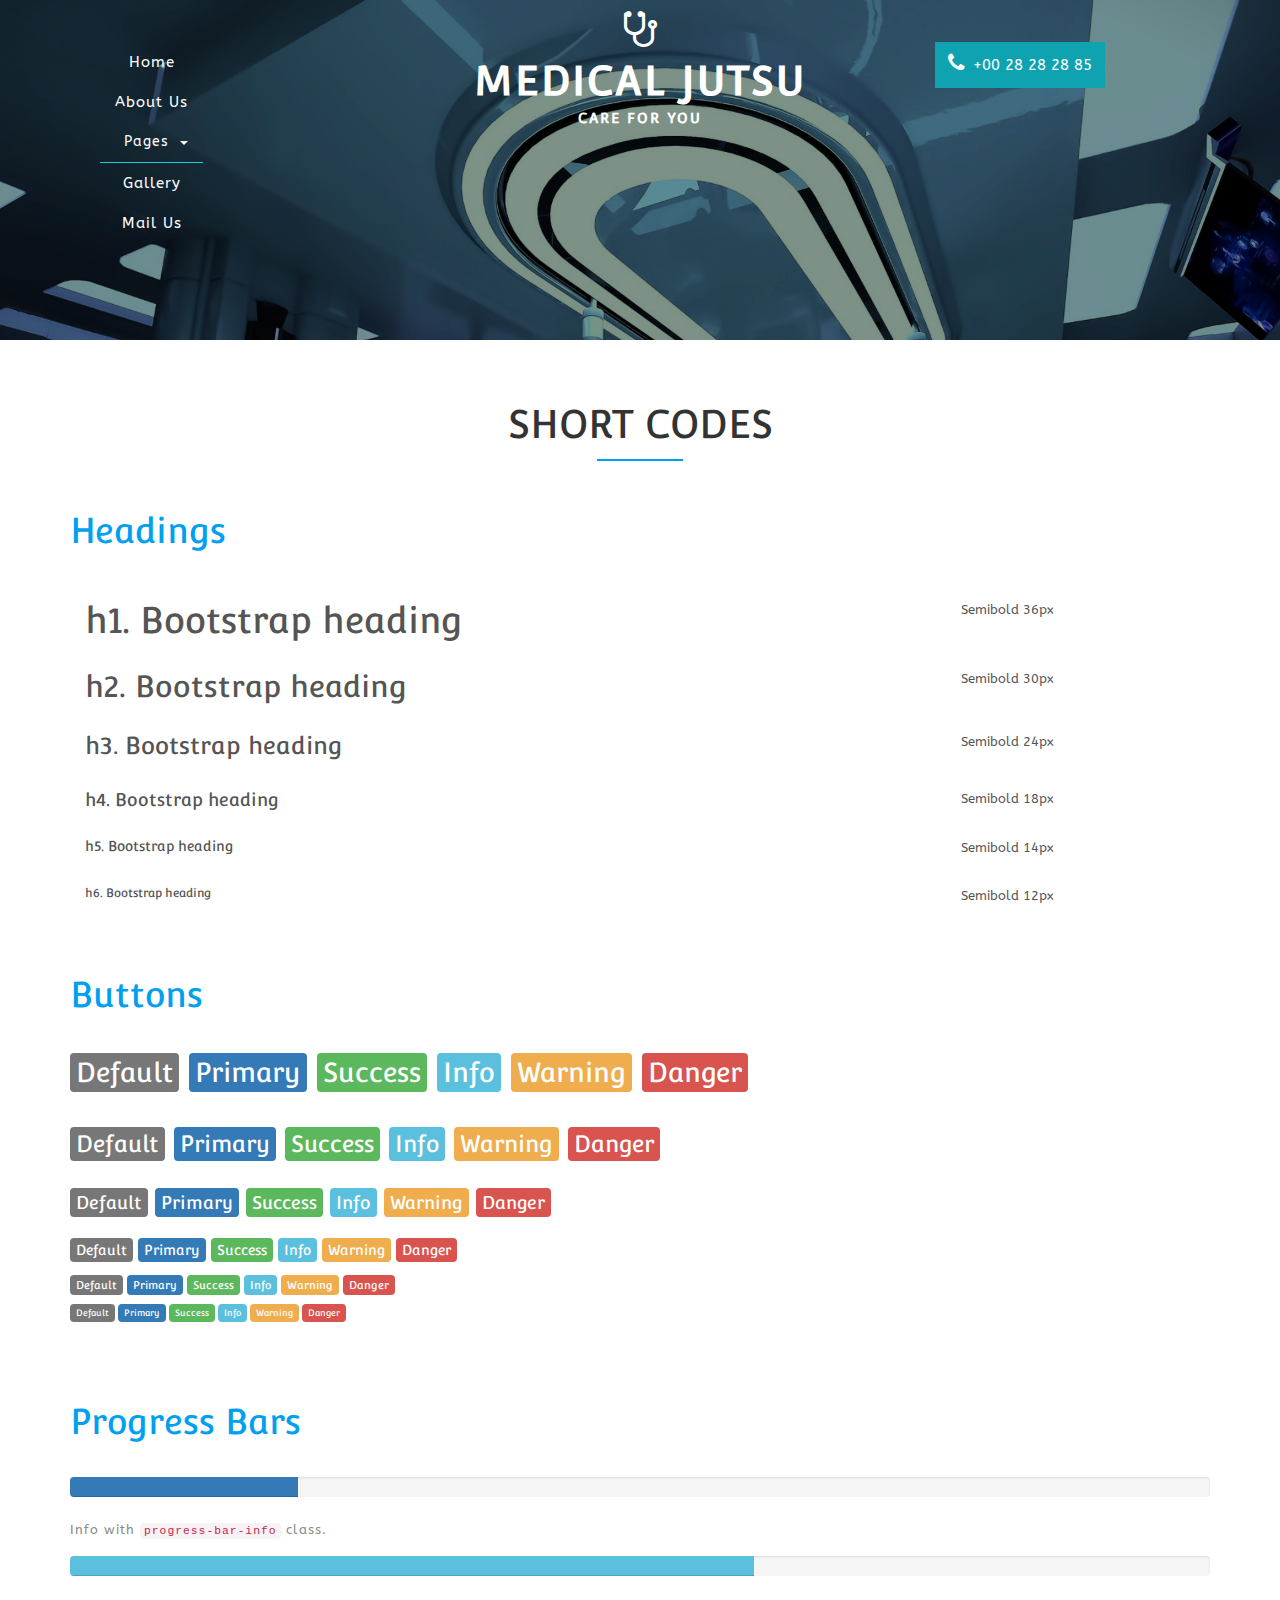
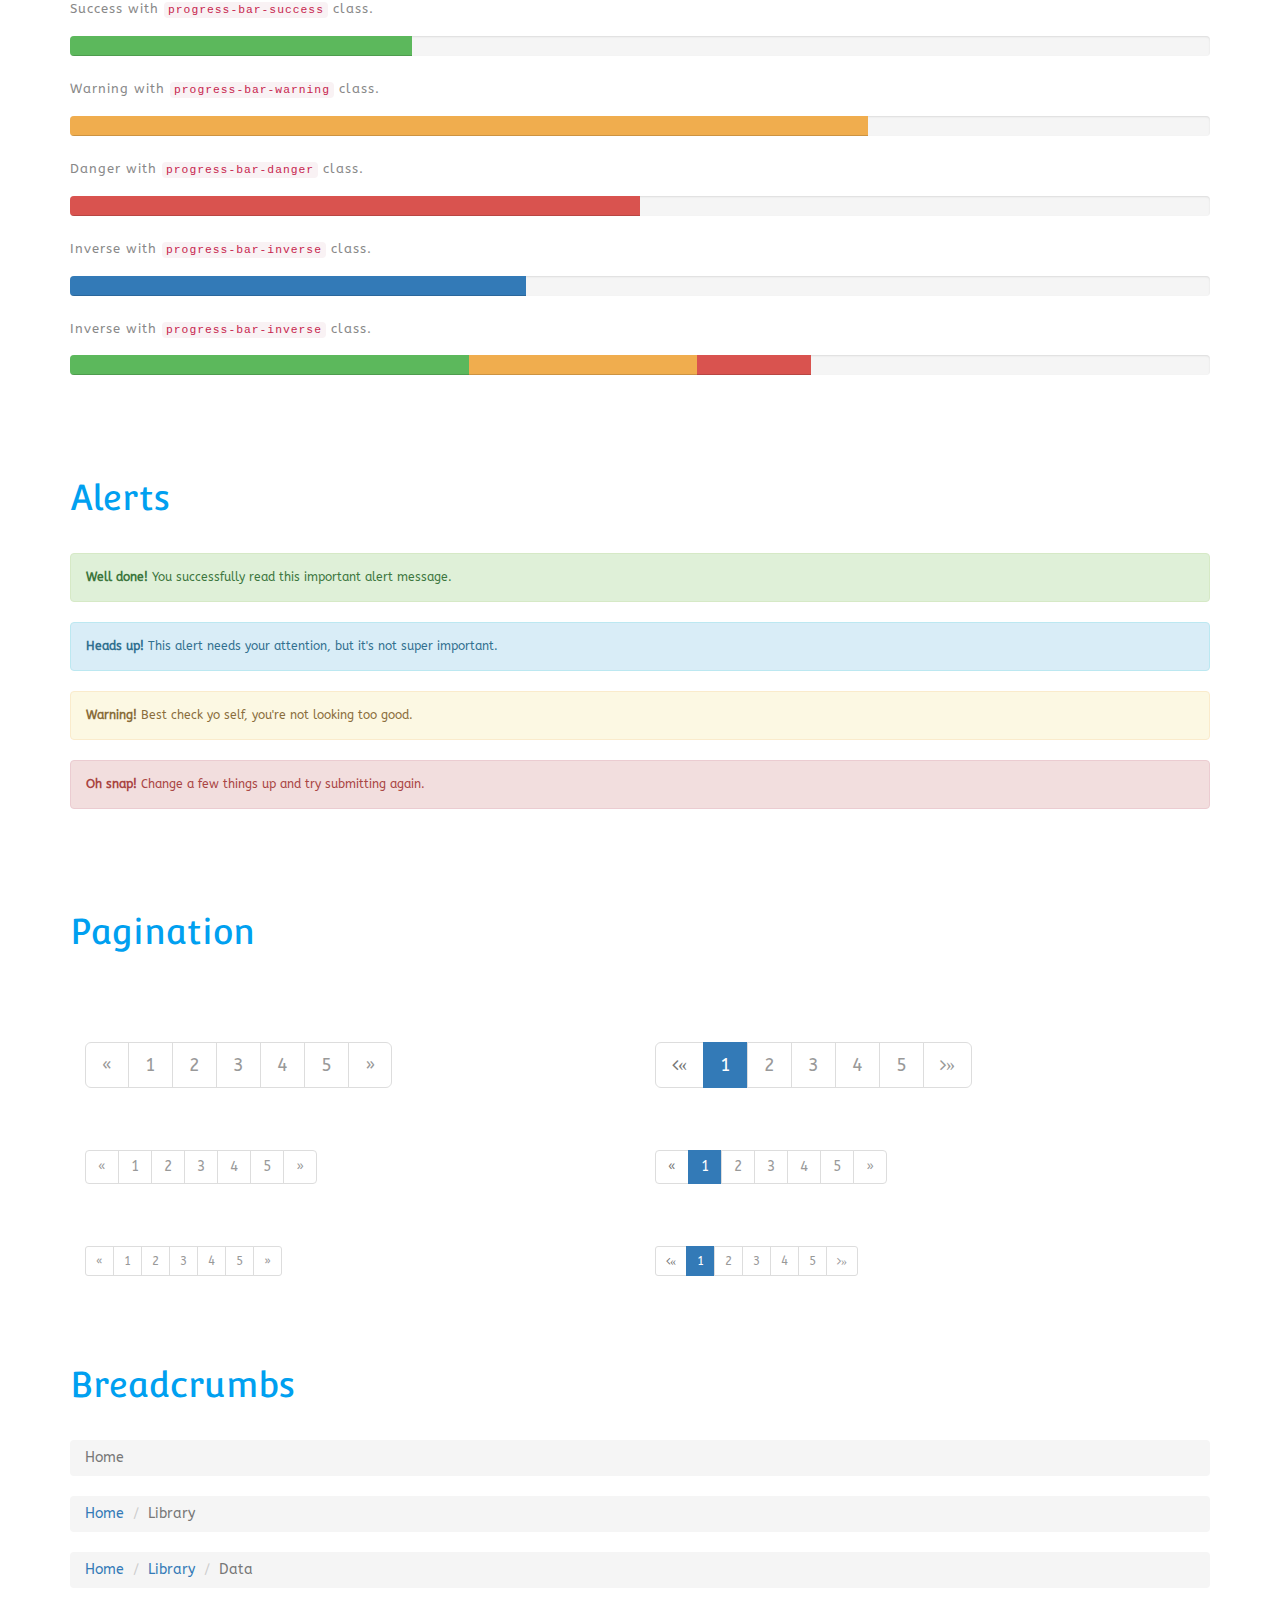
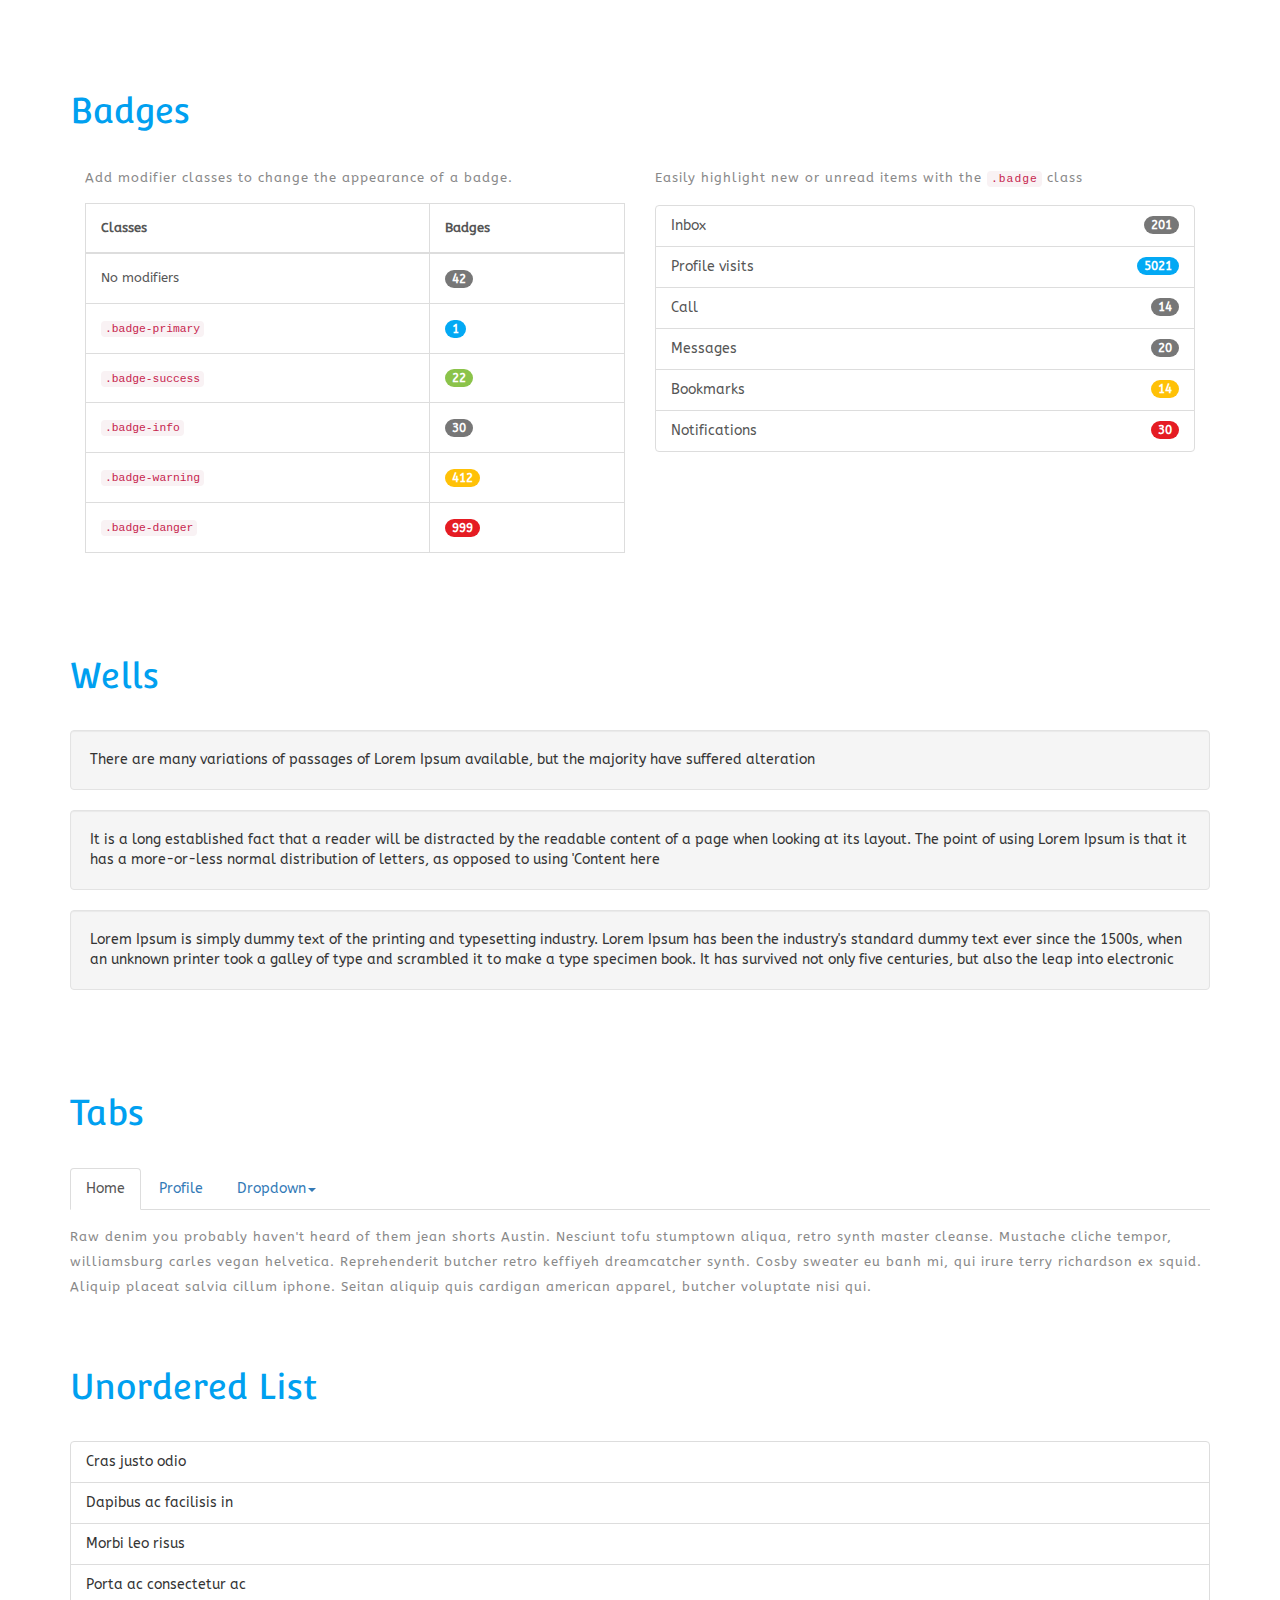
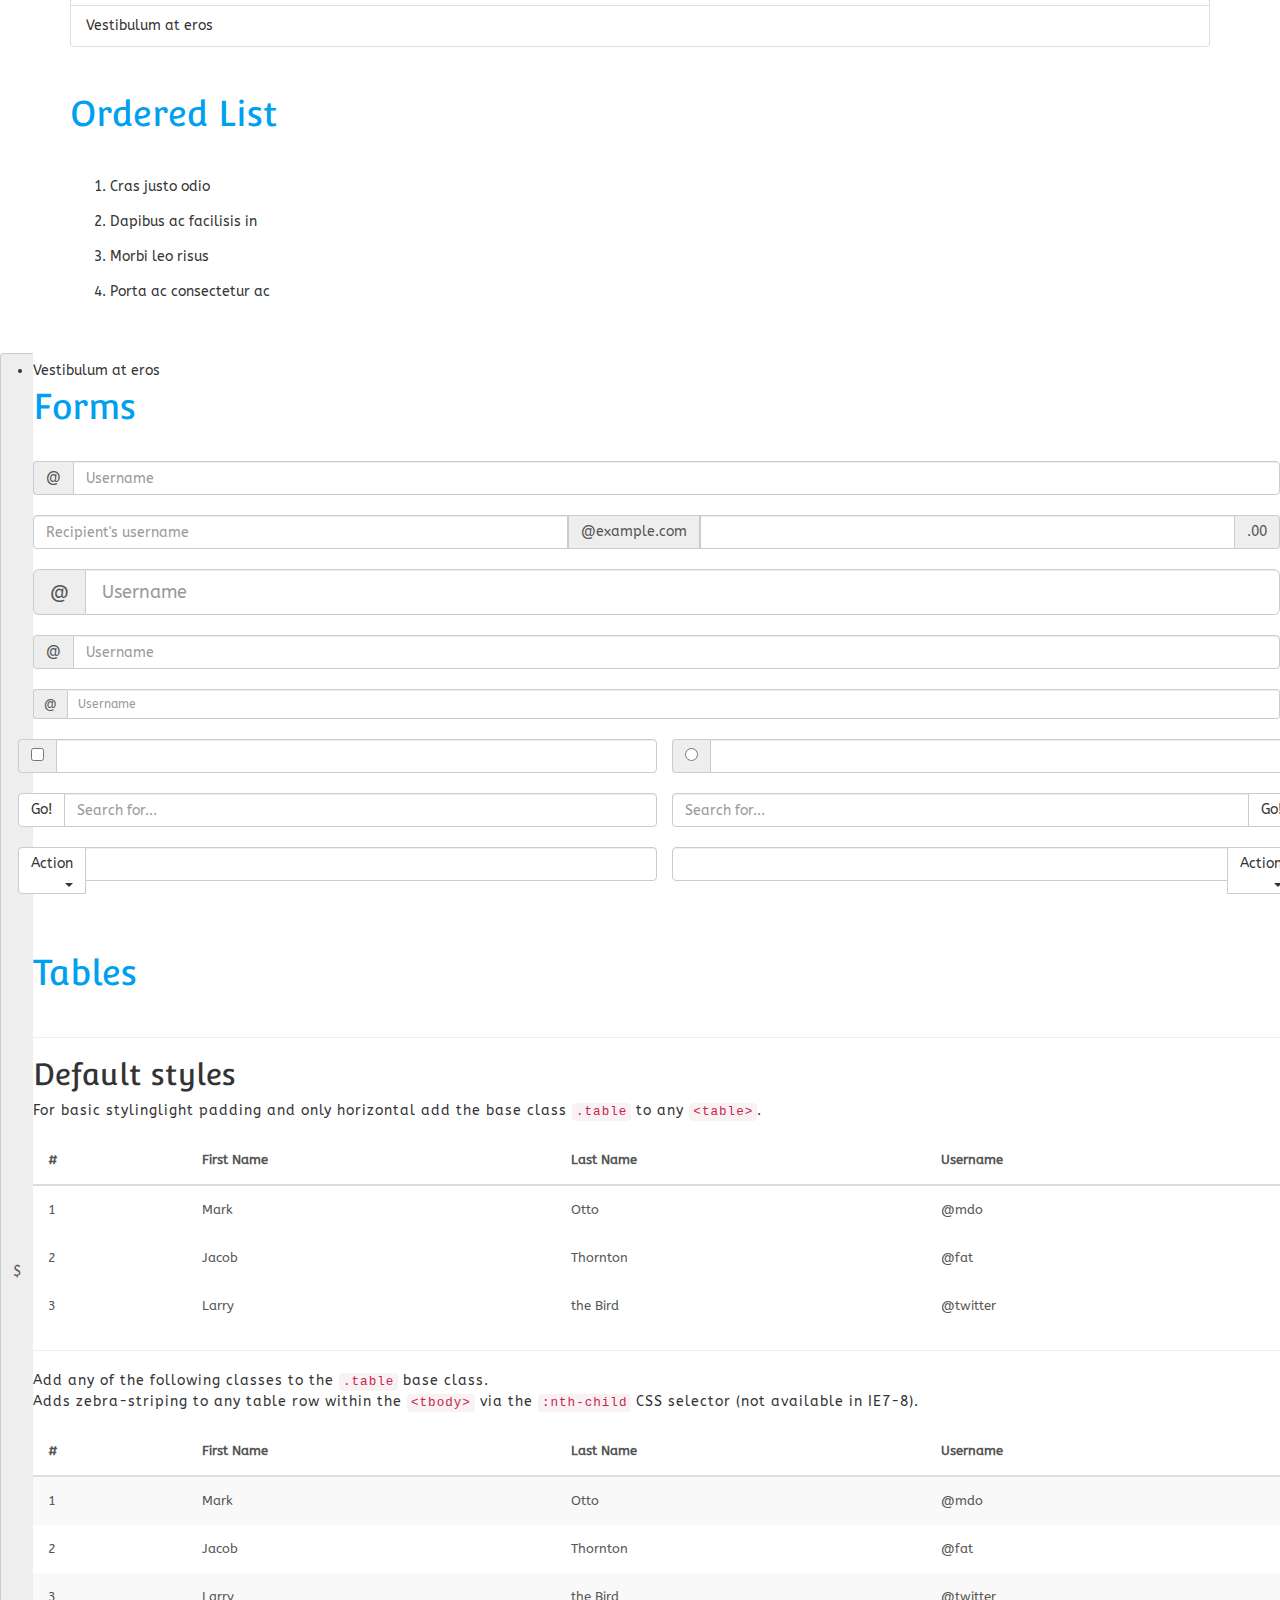
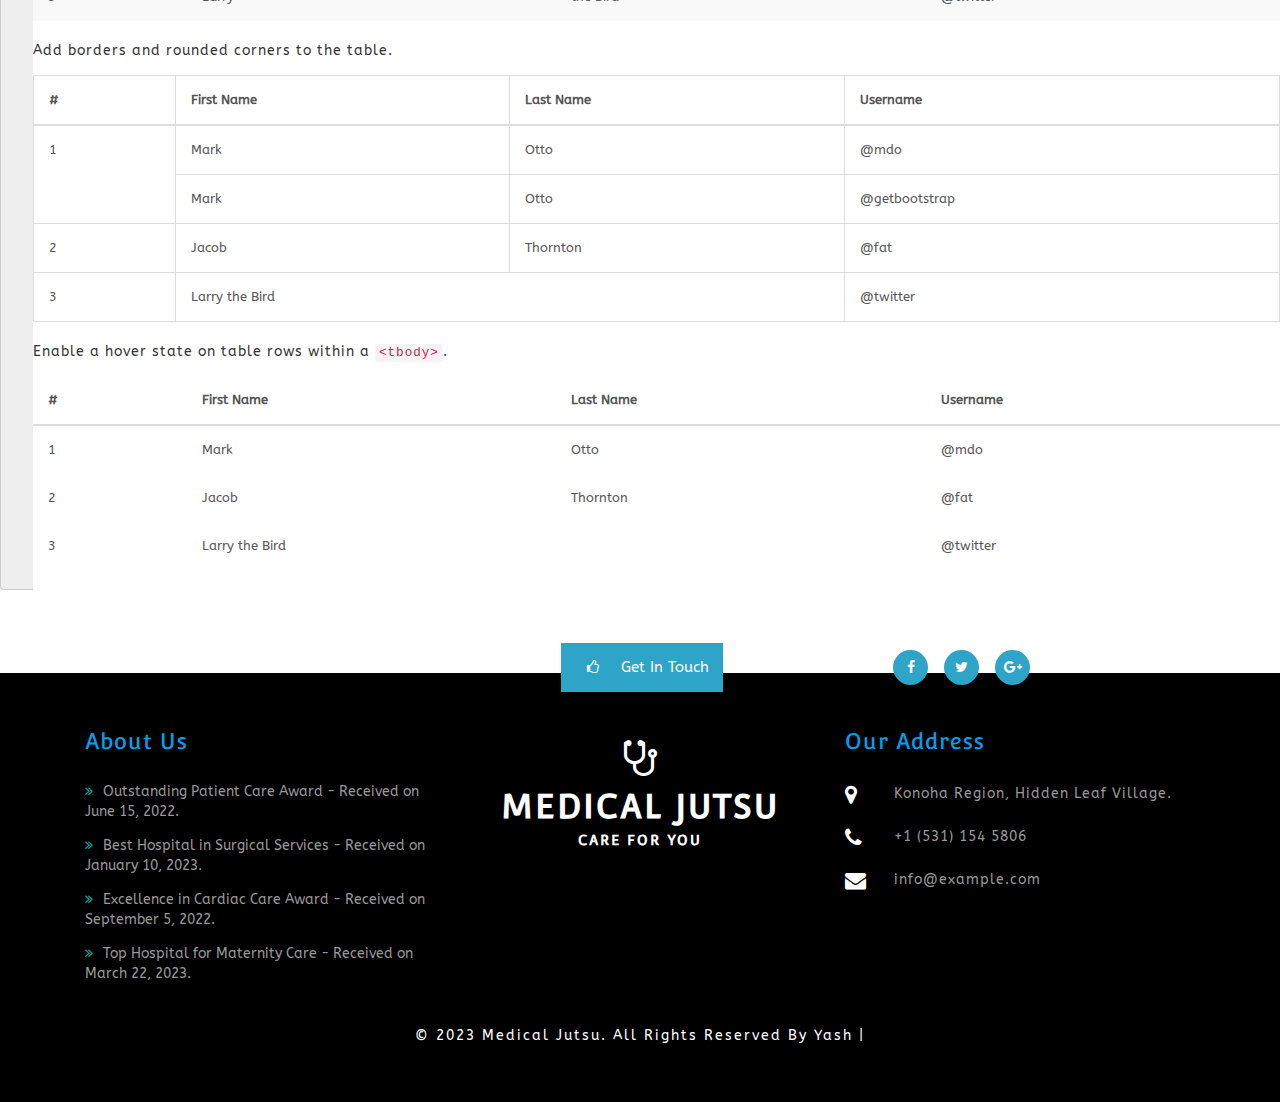
<file: codes.html>
<!DOCTYPE html>
<html lang="en">
<head>
<title>Medical Jutsu a Medical Category Flat Bootstrap Responsive website Template | Short Codes ::    </title>

<!-- Meta tag Keywords -->
<meta name="viewport" content="width=device-width, initial-scale=1">
<meta http-equiv="Content-Type" content="text/html; charset=utf-8" />
<meta name="keywords" content="Medical Jutsu web template, Bootstrap Web Templates, Flat Web Templates, Android Compatible web template, Smartphone Compatible web template, free webdesigns for Nokia, Samsung, LG, SonyEricsson, Motorola web design" />
<script type="application/x-javascript"> addEventListener("load", function() { setTimeout(hideURLbar, 0); }, false);
function hideURLbar(){ window.scrollTo(0,1); } </script>
<!--// Meta tag Keywords -->

<!-- css files -->
<link rel="stylesheet" href="css/bootstrap.css"> <!-- Bootstrap-Core-CSS -->
<link rel="stylesheet" href="css/style.css" type="text/css" media="all" /> <!-- Style-CSS --> 
<link rel="stylesheet" href="css/font-awesome.css"> <!-- Font-Awesome-Icons-CSS -->
<!-- //css files -->

<!-- online-fonts -->
<link href="//fonts.googleapis.com/css?family=Convergence" rel="stylesheet">
<link href="//fonts.googleapis.com/css?family=ABeeZee:400,400i" rel="stylesheet">
<!-- //online-fonts -->
</head>
<body> 
<div class="Main-agile">
<!-- banner -->
	<div class="banner-2">
		<div class="container">
			<div class="col-md-4 agile1">
				<nav class="navbar navbar-default">
					<!-- Brand and toggle get grouped for better mobile display -->
					<div class="navbar-header">
					  <button type="button" class="navbar-toggle collapsed" data-toggle="collapse" data-target="#bs-example-navbar-collapse-1">
						<span class="sr-only">Toggle navigation</span>
						<span class="icon-bar"></span>
						<span class="icon-bar"></span>
						<span class="icon-bar"></span>
					  </button>
					</div>

					<!-- Collect the nav links, forms, and other content for toggling -->
					<div class="collapse navbar-collapse nav-wil" id="bs-example-navbar-collapse-1">
						<nav class="stroke">
							<ul class="nav navbar-nav">
								<li><a href="index.html">Home</a></li>
								<li><a href="about.html">About Us</a></li>
								<li class="dropdown menu__item menu__item--current active">
									<a href="#" class="dropdown-toggle menu__link"  data-toggle="dropdown" role="button" aria-haspopup="true" aria-expanded="false">Pages<span class="caret"></span></a>
									<ul class="dropdown-menu">
										<li><a href="codes.html">Short Codes</a></li>
										<li><a href="icons.html">Icons</a></li>
									</ul>
								</li>
								<li><a href="gallery.html">Gallery</a></li>
								<li><a href="mail.html">Mail Us</a></li>
							</ul>
						</nav>
					</div>
					<!-- /.navbar-collapse -->
				</nav>
			</div>
			<div class="col-md-4 logo">
				<div class="logo-w3l">
					<i class="fa fa-stethoscope" aria-hidden="true"></i>
				</div>
				<h1><a href="index.html">Medical Jutsu<span>Care For you</span></a></h1>
			</div>
			<div class="col-md-4 ph-agile">
				<p><i class="fa fa-phone" aria-hidden="true"></i><span>+00 28 28 28 85</span></p>
			</div>
			<div class="clearfix"> </div>
		</div>
	</div>			
</div>
<!-- //banner -->

<!-- main -->
	<div class="codes">
				<div class="container">
					<h3 class="tittle-agw3">Short Codes <span></span></h3>
					<div class="grid_3 grid_4">
						<h3 class="hdg">Headings</h3>
						<div class="bs-example">
							<table class="table">
								<tbody>
									<tr>
										<td><h1 id="h1.-bootstrap-heading">h1. Bootstrap heading<a class="anchorjs-link" href="#h1.-bootstrap-heading"><span class="anchorjs-icon"></span></a></h1></td>
										<td class="type-info">Semibold 36px</td>
									</tr>
									<tr>
										<td><h2 id="h2.-bootstrap-heading">h2. Bootstrap heading<a class="anchorjs-link" href="#h2.-bootstrap-heading"><span class="anchorjs-icon"></span></a></h2></td>
										<td class="type-info">Semibold 30px</td>
									</tr>
									<tr>
										<td><h3 id="h3.-bootstrap-heading">h3. Bootstrap heading<a class="anchorjs-link" href="#h3.-bootstrap-heading"><span class="anchorjs-icon"></span></a></h3></td>
										<td class="type-info">Semibold 24px</td>
									</tr>
									<tr>
										<td><h4 id="h4.-bootstrap-heading">h4. Bootstrap heading<a class="anchorjs-link" href="#h4.-bootstrap-heading"><span class="anchorjs-icon"></span></a></h4></td>
										<td class="type-info">Semibold 18px</td>
									</tr>
									<tr>
										<td><h5 id="h5.-bootstrap-heading">h5. Bootstrap heading<a class="anchorjs-link" href="#h5.-bootstrap-heading"><span class="anchorjs-icon"></span></a></h5></td>
										<td class="type-info">Semibold 14px</td>
									</tr>
									<tr>
										<td><h6>h6. Bootstrap heading</h6></td>
										<td class="type-info">Semibold 12px</td>
									</tr>
								</tbody>
							</table>
						</div>
					</div>
					<div class="grid_3 grid_5 wow fadeInUp animated" data-wow-delay=".5s">
						<h3 class="hdg">Buttons</h3>
						<h1>
							<a href="#"><span class="label label-default">Default</span></a>
							<a href="#"><span class="label label-primary">Primary</span></a>
							<a href="#"><span class="label label-success">Success</span></a>
							<a href="#"><span class="label label-info">Info</span></a>
							<a href="#"><span class="label label-warning">Warning</span></a>
							<a href="#"><span class="label label-danger">Danger</span></a>
						</h1>
						<h2>
							<a href="#"><span class="label label-default">Default</span></a>
							<a href="#"><span class="label label-primary">Primary</span></a>
							<a href="#"><span class="label label-success">Success</span></a>
							<a href="#"><span class="label label-info">Info</span></a>
							<a href="#"><span class="label label-warning">Warning</span></a>
							<a href="#"><span class="label label-danger">Danger</span></a>
						</h2>
						<h3>
							<a href="#"><span class="label label-default">Default</span></a>
							<a href="#"><span class="label label-primary">Primary</span></a>
							<a href="#"><span class="label label-success">Success</span></a>
							<a href="#"><span class="label label-info">Info</span></a>
							<a href="#"><span class="label label-warning">Warning</span></a>
							<a href="#"><span class="label label-danger">Danger</span></a>
						</h3>
						<h4>
							<a href="#"><span class="label label-default">Default</span></a>
							<a href="#"><span class="label label-primary">Primary</span></a>
							<a href="#"><span class="label label-success">Success</span></a>
							<a href="#"><span class="label label-info">Info</span></a>
							<a href="#"><span class="label label-warning">Warning</span></a>
							<a href="#"><span class="label label-danger">Danger</span></a>
						</h4>
						<h5>
							<a href="#"><span class="label label-default">Default</span></a>
							<a href="#"><span class="label label-primary">Primary</span></a>
							<a href="#"><span class="label label-success">Success</span></a>
							<a href="#"><span class="label label-info">Info</span></a>
							<a href="#"><span class="label label-warning">Warning</span></a>
							<a href="#"><span class="label label-danger">Danger</span></a>
						</h5>
						<h6>
							<a href="#"><span class="label label-default">Default</span></a>
							<a href="#"><span class="label label-primary">Primary</span></a>
							<a href="#"><span class="label label-success">Success</span></a>
							<a href="#"><span class="label label-info">Info</span></a>
							<a href="#"><span class="label label-warning">Warning</span></a>
							<a href="#"><span class="label label-danger">Danger</span></a>
						</h6>
					</div>		
					<div class="grid_3 grid_5 wow fadeInUp animated" data-wow-delay=".5s">
						<h3 class="hdg">Progress Bars</h3>
						<div class="tab-content">
							<div class="tab-pane active" id="domprogress">
								<div class="progress">    
									<div class="progress-bar progress-bar-primary" style="width: 20%"></div>
								</div>
								<p>Info with <code>progress-bar-info</code> class.</p>
								<div class="progress">    
									<div class="progress-bar progress-bar-info" style="width: 60%"></div>
								</div>
								<p>Success with <code>progress-bar-success</code> class.</p>
								<div class="progress">
									<div class="progress-bar progress-bar-success" style="width: 30%"></div>
								</div>
								<p>Warning with <code>progress-bar-warning</code> class.</p>
								<div class="progress">
									<div class="progress-bar progress-bar-warning" style="width: 70%"></div>
								</div>
								<p>Danger with <code>progress-bar-danger</code> class.</p>
								<div class="progress">
									<div class="progress-bar progress-bar-danger" style="width: 50%"></div>
								</div>
								<p>Inverse with <code>progress-bar-inverse</code> class.</p>
								<div class="progress">
									<div class="progress-bar progress-bar-inverse" style="width: 40%"></div>
								</div>
								<p>Inverse with <code>progress-bar-inverse</code> class.</p>
								<div class="progress">
									<div class="progress-bar progress-bar-success" style="width: 35%"><span class="sr-only">35% Complete (success)</span></div>
									<div class="progress-bar progress-bar-warning" style="width: 20%"><span class="sr-only">20% Complete (warning)</span></div>
									<div class="progress-bar progress-bar-danger" style="width: 10%"><span class="sr-only">10% Complete (danger)</span></div>
								</div>
							</div>
						</div>
					</div>
					<div class="grid_3 grid_5 wow fadeInUp animated" data-wow-delay=".5s">
						<h3 class="hdg">Alerts</h3>
						<div class="alert alert-success" role="alert">
							<strong>Well done!</strong> You successfully read this important alert message.
						</div>
						<div class="alert alert-info" role="alert">
							<strong>Heads up!</strong> This alert needs your attention, but it's not super important.
						</div>
						<div class="alert alert-warning" role="alert">
							<strong>Warning!</strong> Best check yo self, you're not looking too good.
						</div>
						<div class="alert alert-danger" role="alert">
							<strong>Oh snap!</strong> Change a few things up and try submitting again.
						</div>
					</div>
					<div class="grid_3 grid_5 wow fadeInUp animated" data-wow-delay=".5s">
						<h3 class="hdg">Pagination</h3>
						<div class="col-md-6">
							<nav>
								<ul class="pagination pagination-lg">
									<li><a href="#" aria-label="Previous"><span aria-hidden="true">«</span></a></li>
									<li><a href="#">1</a></li>
									<li><a href="#">2</a></li>
									<li><a href="#">3</a></li>
									<li><a href="#">4</a></li>
									<li><a href="#">5</a></li>
									<li><a href="#" aria-label="Next"><span aria-hidden="true">»</span></a></li>
								</ul>
							</nav>
							<nav>
								<ul class="pagination">
									<li><a href="#" aria-label="Previous"><span aria-hidden="true">«</span></a></li>
									<li><a href="#">1</a></li>
									<li><a href="#">2</a></li>
									<li><a href="#">3</a></li>
									<li><a href="#">4</a></li>
									<li><a href="#">5</a></li>
									<li><a href="#" aria-label="Next"><span aria-hidden="true">»</span></a></li>
								</ul>
							</nav>
							<nav>
								<ul class="pagination pagination-sm">
									<li><a href="#" aria-label="Previous"><span aria-hidden="true">«</span></a></li>
									<li><a href="#">1</a></li>
									<li><a href="#">2</a></li>
									<li><a href="#">3</a></li>
									<li><a href="#">4</a></li>
									<li><a href="#">5</a></li>
									<li><a href="#" aria-label="Next"><span aria-hidden="true">»</span></a></li>
								</ul>
							</nav>
						</div>
						<div class="col-md-6">
							<ul class="pagination pagination-lg">
								<li class="disabled"><a href="#"><i class="fa fa-angle-left">«</i></a></li>
								<li class="active"><a href="#">1</a></li>
								<li><a href="#">2</a></li>
								<li><a href="#">3</a></li>
								<li><a href="#">4</a></li>
								<li><a href="#">5</a></li>
								<li><a href="#"><i class="fa fa-angle-right">»</i></a></li>
							</ul>
							<nav>
								<ul class="pagination">
									<li class="disabled"><a href="#" aria-label="Previous"><span aria-hidden="true">«</span></a></li>
									<li class="active"><a href="#">1 <span class="sr-only">(current)</span></a></li>
									<li><a href="#">2</a></li>
									<li><a href="#">3</a></li>
									<li><a href="#">4</a></li>
									<li><a href="#">5</a></li>
									<li><a href="#" aria-label="Next"><span aria-hidden="true">»</span></a></li>
								</ul>
							</nav>
							<ul class="pagination pagination-sm">
								<li class="disabled"><a href="#"><i class="fa fa-angle-left">«</i></a></li>
								<li class="active"><a href="#">1</a></li>
								<li><a href="#">2</a></li>
								<li><a href="#">3</a></li>
								<li><a href="#">4</a></li>
								<li><a href="#">5</a></li>
								<li><a href="#"><i class="fa fa-angle-right">»</i></a></li>
							</ul>
						</div>
						<div class="clearfix"> </div>
					</div>
					<div class="grid_3 grid_5 wow fadeInUp animated" data-wow-delay=".5s">
						<h3 class="hdg">Breadcrumbs</h3>
						<ol class="breadcrumb">
							<li class="active">Home</li>
						</ol>
						<ol class="breadcrumb">
							<li><a href="#">Home</a></li>
							<li class="active">Library</li>
						</ol>
						<ol class="breadcrumb">
							<li><a href="#">Home</a></li>
							<li><a href="#">Library</a></li>
							<li class="active">Data</li>
						</ol>
					</div>
					<div class="grid_3 grid_5 wow fadeInUp animated" data-wow-delay=".5s">
						<h3 class="hdg">Badges</h3>
						<div class="col-md-6">
							<p>Add modifier classes to change the appearance of a badge.</p>
							<table class="table table-bordered">
								<thead>
									<tr>
										<th>Classes</th>
										<th>Badges</th>
									</tr>
								</thead>
								<tbody>
									<tr>
										<td>No modifiers</td>
										<td><span class="badge">42</span></td>
									</tr>
									<tr>
										<td><code>.badge-primary</code></td>
										<td><span class="badge badge-primary">1</span></td>
									</tr>
									<tr>
										<td><code>.badge-success</code></td>
										<td><span class="badge badge-success">22</span></td>
									</tr>
									<tr>
										<td><code>.badge-info</code></td>
										<td><span class="badge badge-info">30</span></td>
									</tr>
									<tr>
										<td><code>.badge-warning</code></td>
										<td><span class="badge badge-warning">412</span></td>
									</tr>
									<tr>
										<td><code>.badge-danger</code></td>
										<td><span class="badge badge-danger">999</span></td>
									</tr>
								</tbody>
							</table>                    
						</div>
						<div class="col-md-6">
							<p>Easily highlight new or unread items with the <code>.badge</code> class</p>
							<div class="list-group list-group-alternate"> 
								<a href="#" class="list-group-item"><span class="badge">201</span> <i class="ti ti-email"></i> Inbox </a> 
								<a href="#" class="list-group-item"><span class="badge badge-primary">5021</span> <i class="ti ti-eye"></i> Profile visits </a> 
								<a href="#" class="list-group-item"><span class="badge">14</span> <i class="ti ti-headphone-alt"></i> Call </a> 
								<a href="#" class="list-group-item"><span class="badge">20</span> <i class="ti ti-comments"></i> Messages </a> 
								<a href="#" class="list-group-item"><span class="badge badge-warning">14</span> <i class="ti ti-bookmark"></i> Bookmarks </a> 
								<a href="#" class="list-group-item"><span class="badge badge-danger">30</span> <i class="ti ti-bell"></i> Notifications </a> 
							</div>
						</div>
					   <div class="clearfix"> </div>
					</div>	 
					<div class="grid_3 grid_5 wow fadeInUp animated" data-wow-delay=".5s">
						<h3 class="hdg">Wells</h3>
						<div class="well">
							There are many variations of passages of Lorem Ipsum available, but the majority have suffered alteration
						</div>
						<div class="well">
							It is a long established fact that a reader will be distracted by the readable content of a page when looking at its layout. The point of using Lorem Ipsum is that it has a more-or-less normal distribution of letters, as opposed to using 'Content here
						</div>
						<div class="well">
								Lorem Ipsum is simply dummy text of the printing and typesetting industry. Lorem Ipsum has been the industry's standard dummy text ever since the 1500s, when an unknown printer took a galley of type and scrambled it to make a type specimen book. It has survived not only five centuries, but also the leap into electronic
						</div>
					</div>
					<div class="grid_3 grid_5 wow fadeInUp animated" data-wow-delay=".5s">
						<h3 class="hdg">Tabs</h3>
						<div class="bs-example bs-example-tabs" role="tabpanel" data-example-id="togglable-tabs">
							<ul id="myTab" class="nav nav-tabs" role="tablist">
								<li role="presentation" class="active"><a href="#home" id="home-tab" role="tab" data-toggle="tab" aria-controls="home" aria-expanded="true">Home</a></li>
								<li role="presentation"><a href="#profile" role="tab" id="profile-tab" data-toggle="tab" aria-controls="profile">Profile</a></li>
								<li role="presentation" class="dropdown">
									<a href="#" id="myTabDrop1" class="dropdown-toggle" data-toggle="dropdown" aria-controls="myTabDrop1-contents">Dropdown <span class="caret"></span></a>
									<ul class="dropdown-menu" role="menu" aria-labelledby="myTabDrop1" id="myTabDrop1-contents">
										<li><a href="#dropdown1" tabindex="-1" role="tab" id="dropdown1-tab" data-toggle="tab" aria-controls="dropdown1">@fat</a></li>
										<li><a href="#dropdown2" tabindex="-1" role="tab" id="dropdown2-tab" data-toggle="tab" aria-controls="dropdown2">@mdo</a></li>
									</ul>
								</li>
							</ul>
							<div id="myTabContent" class="tab-content">
								<div role="tabpanel" class="tab-pane fade in active" id="home" aria-labelledby="home-tab">
									<p>Raw denim you probably haven't heard of them jean shorts Austin. Nesciunt tofu stumptown aliqua, retro synth master cleanse. Mustache cliche tempor, williamsburg carles vegan helvetica. Reprehenderit butcher retro keffiyeh dreamcatcher synth. Cosby sweater eu banh mi, qui irure terry richardson ex squid. Aliquip placeat salvia cillum iphone. Seitan aliquip quis cardigan american apparel, butcher voluptate nisi qui.</p>
								</div>
								<div role="tabpanel" class="tab-pane fade" id="profile" aria-labelledby="profile-tab">
									<p>Food truck fixie locavore, accusamus mcsweeney's marfa nulla single-origin coffee squid. Exercitation +1 labore velit, blog sartorial PBR leggings next level wes anderson artisan four loko farm-to-table craft beer twee. Qui photo booth letterpress, commodo enim craft beer mlkshk aliquip jean shorts ullamco ad vinyl cillum PBR. Homo nostrud organic, assumenda labore aesthetic magna delectus mollit. Keytar helvetica VHS salvia yr, vero magna velit sapiente labore stumptown. Vegan fanny pack odio cillum wes anderson 8-bit, sustainable jean shorts beard ut DIY ethical culpa terry richardson biodiesel. Art party scenester stumptown, tumblr butcher vero sint qui sapiente accusamus tattooed echo park.</p>
								</div>
								<div role="tabpanel" class="tab-pane fade" id="dropdown1" aria-labelledby="dropdown1-tab">
									<p>Etsy mixtape wayfarers, ethical wes anderson tofu before they sold out mcsweeney's organic lomo retro fanny pack lo-fi farm-to-table readymade. Messenger bag gentrify pitchfork tattooed craft beer, iphone skateboard locavore carles etsy salvia banksy hoodie helvetica. DIY synth PBR banksy irony. Leggings gentrify squid 8-bit cred pitchfork. Williamsburg banh mi whatever gluten-free, carles pitchfork biodiesel fixie etsy retro mlkshk vice blog. Scenester cred you probably haven't heard of them, vinyl craft beer blog stumptown. Pitchfork sustainable tofu synth chambray yr.</p>
								</div>
								<div role="tabpanel" class="tab-pane fade" id="dropdown2" aria-labelledby="dropdown2-tab">
									<p>Trust fund seitan letterpress, keytar raw denim keffiyeh etsy art party before they sold out master cleanse gluten-free squid scenester freegan cosby sweater. Fanny pack portland seitan DIY, art party locavore wolf cliche high life echo park Austin. Cred vinyl keffiyeh DIY salvia PBR, banh mi before they sold out farm-to-table VHS viral locavore cosby sweater. Lomo wolf viral, mustache readymade thundercats keffiyeh craft beer marfa ethical. Wolf salvia freegan, sartorial keffiyeh echo park vegan.</p>
								</div>
							</div>
						</div>
					</div>
					<h3 class="hdg wow fadeInUp animated" data-wow-delay=".5s">Unordered List</h3>
					<ul class="list-group wow fadeInUp animated" data-wow-delay=".5s">
					  <li class="list-group-item">Cras justo odio</li>
					  <li class="list-group-item">Dapibus ac facilisis in</li>
					  <li class="list-group-item">Morbi leo risus</li>
					  <li class="list-group-item">Porta ac consectetur ac</li>
					  <li class="list-group-item">Vestibulum at eros</li>
					</ul>
					<h3 class="hdg wow fadeInUp animated" data-wow-delay=".5s">Ordered List</h3>
					<ol class="wow fadeInUp animated" data-wow-delay=".5s">
						<li class="list-group-item1">Cras justo odio</li>
						<li class="list-group-item1">Dapibus ac facilisis in</li>
						<li class="list-group-item1">Morbi leo risus</li>
						<li class="list-group-item1">Porta ac consectetur ac</li>
					</div>
					<div class="input-group wow fadeInUp animated" data-wow-delay=".5s">
						<span class="input-group-addon">$</span>
						<li class="list-group-item1">Vestibulum at eros</li>
					</ol>
					<h3 class="hdg wow fadeInUp animated" data-wow-delay=".5s">Forms</h3>
					<div class="input-group wow fadeInUp animated" data-wow-delay=".5s">
						<span class="input-group-addon" id="basic-addon1">@</span>
						<input type="text" class="form-control" placeholder="Username" aria-describedby="basic-addon1">
					</div>
					<div class="input-group wow fadeInUp animated" data-wow-delay=".5s">
						<input type="text" class="form-control" placeholder="Recipient's username" aria-describedby="basic-addon2">
						<span class="input-group-addon" id="basic-addon2">@example.com</span>
							<input type="text" class="form-control" aria-label="Amount (to the nearest dollar)">
						<span class="input-group-addon">.00</span>
					</div>
					<div class="input-group input-group-lg wow fadeInUp animated" data-wow-delay=".5s">
						<span class="input-group-addon" id="sizing-addon1">@</span>
						<input type="text" class="form-control" placeholder="Username" aria-describedby="sizing-addon1">
					</div>
					<div class="input-group wow fadeInUp animated" data-wow-delay=".5s">
						<span class="input-group-addon" id="sizing-addon2">@</span>
						<input type="text" class="form-control" placeholder="Username" aria-describedby="sizing-addon2">
					</div>
					<div class="input-group input-group-sm wow fadeInUp animated" data-wow-delay=".5s">
						<span class="input-group-addon" id="sizing-addon3">@</span>
						<input type="text" class="form-control" placeholder="Username" aria-describedby="sizing-addon3">
					</div>
					<div class="row wow fadeInUp animated" data-wow-delay=".5s">
						<div class="col-lg-6 in-gp-tl">
							<div class="input-group">
								<span class="input-group-addon">
									<input type="checkbox" aria-label="...">
								</span>
								<input type="text" class="form-control" aria-label="...">
							</div><!-- /input-group -->
						</div><!-- /.col-lg-6 -->
						<div class="col-lg-6 in-gp-tb">
							<div class="input-group">
								<span class="input-group-addon">
									<input type="radio" aria-label="...">
								</span>
								<input type="text" class="form-control" aria-label="...">
							</div><!-- /input-group -->
						</div><!-- /.col-lg-6 -->
					</div><!-- /.row -->
					<div class="row wow fadeInUp animated" data-wow-delay=".5s">
						<div class="col-lg-6 in-gp-tl">
							<div class="input-group">
								<span class="input-group-btn">
									<button class="btn btn-default" type="button">Go!</button>
								</span>
								<input type="text" class="form-control" placeholder="Search for...">
							</div><!-- /input-group -->
						</div><!-- /.col-lg-6 -->
						<div class="col-lg-6 in-gp-tb">
							<div class="input-group">
								<input type="text" class="form-control" placeholder="Search for...">
								<span class="input-group-btn">
									<button class="btn btn-default" type="button">Go!</button>
								</span>
							</div><!-- /input-group -->
						</div><!-- /.col-lg-6 -->
					</div><!-- /.row -->
					<div class="row wow fadeInUp animated" data-wow-delay=".5s">
						<div class="col-lg-6 in-gp-tl">
							<div class="input-group">
								<div class="input-group-btn">
									<button type="button" class="btn btn-default dropdown-toggle" data-toggle="dropdown" aria-haspopup="true" aria-expanded="false">Action <span class="caret"></span></button>
									<ul class="dropdown-menu">
										<li><a href="#">Action</a></li>
										<li><a href="#">Another action</a></li>
										<li><a href="#">Something else here</a></li>
										<li role="separator" class="divider"></li>
										<li><a href="#">Separated link</a></li>
									</ul>
								</div><!-- /btn-group -->
								<input type="text" class="form-control" aria-label="...">
							</div><!-- /input-group -->
						</div><!-- /.col-lg-6 -->
						<div class="col-lg-6 in-gp-tb">
							<div class="input-group">
								<input type="text" class="form-control" aria-label="...">
								<div class="input-group-btn">
									<button type="button" class="btn btn-default dropdown-toggle" data-toggle="dropdown" aria-haspopup="true" aria-expanded="false">Action <span class="caret"></span></button>
									<ul class="dropdown-menu dropdown-menu-right">
										<li><a href="#">Action</a></li>
										<li><a href="#">Another action</a></li>
										<li><a href="#">Something else here</a></li>
										<li role="separator" class="divider"></li>
										<li><a href="#">Separated link</a></li>
									</ul>
								</div><!-- /btn-group -->
							</div><!-- /input-group -->
						</div><!-- /.col-lg-6 -->
					</div><!-- /.row -->
					<div class="page-header wow fadeInUp animated" data-wow-delay=".5s">
						<h3 class="hdg">Tables</h3>
					</div>
					<h2 class="typoh2 wow fadeInUp animated" data-wow-delay=".5s">Default styles</h2>
					<p class="wow fadeInUp animated" data-wow-delay=".5s">For basic stylinglight padding and only horizontal add the base class <code>.table</code> to any <code>&lt;table&gt;</code>.</p>
					<div class="bs-docs-example wow fadeInUp animated" data-wow-delay=".5s">
						<table class="table">
							<thead>
								<tr>
									<th>#</th>
									<th>First Name</th>
									<th>Last Name</th>
									<th>Username</th>
								</tr>
							</thead>
							<tbody>
								<tr>
									<td>1</td>
									<td>Mark</td>
									<td>Otto</td>
									<td>@mdo</td>
								</tr>
								<tr>
									<td>2</td>
									<td>Jacob</td>
									<td>Thornton</td>
									<td>@fat</td>
								</tr>
								<tr>
									<td>3</td>
									<td>Larry</td>
									<td>the Bird</td>
									<td>@twitter</td>
								</tr>
							</tbody>
						</table>
					</div>
					<hr class="bs-docs-separator">
					<p class="wow fadeInUp animated" data-wow-delay=".5s">Add any of the following classes to the <code>.table</code> base class.</p>
					<p class="wow fadeInUp animated" data-wow-delay=".5s">Adds zebra-striping to any table row within the <code>&lt;tbody&gt;</code> via the <code>:nth-child</code> CSS selector (not available in IE7-8).</p>
					<div class="bs-docs-example wow fadeInUp animated" data-wow-delay=".5s">
						<table class="table table-striped">
							<thead>
								<tr>
									<th>#</th>
									<th>First Name</th>
									<th>Last Name</th>
									<th>Username</th>
								</tr>
							</thead>
							<tbody>
								<tr>
									<td>1</td>
									<td>Mark</td>
									<td>Otto</td>
									<td>@mdo</td>
								</tr>
								<tr>
									<td>2</td>
									<td>Jacob</td>
									<td>Thornton</td>
									<td>@fat</td>
								</tr>
								<tr>
									<td>3</td>
									<td>Larry</td>
									<td>the Bird</td>
									<td>@twitter</td>
								</tr>
							</tbody>
						</table>
					</div>
					<p class="wow fadeInUp animated" data-wow-delay=".5s">Add borders and rounded corners to the table.</p>
					<div class="bs-docs-example wow fadeInUp animated" data-wow-delay=".5s">
						<table class="table table-bordered">
							<thead>
								<tr>
									<th>#</th>
									<th>First Name</th>
									<th>Last Name</th>
									<th>Username</th>
								</tr>
							</thead>
							<tbody>
								<tr>
									<td rowspan="2">1</td>
									<td>Mark</td>
									<td>Otto</td>
									<td>@mdo</td>
								</tr>
								<tr>
									<td>Mark</td>
									<td>Otto</td>
									<td>@getbootstrap</td>
								</tr>
								<tr>
									<td>2</td>
									<td>Jacob</td>
									<td>Thornton</td>
									<td>@fat</td>
								</tr>
								<tr>
									<td>3</td>
									<td colspan="2">Larry the Bird</td>
									<td>@twitter</td>
								</tr>
							</tbody>
						</table>
					</div>
					<p class="wow fadeInUp animated" data-wow-delay=".5s">Enable a hover state on table rows within a <code>&lt;tbody&gt;</code>.</p>
					<div class="bs-docs-example wow fadeInUp animated" data-wow-delay=".5s">
						<table class="table table-hover">
							<thead>
								<tr>
								  <th>#</th>
								  <th>First Name</th>
								  <th>Last Name</th>
								  <th>Username</th>
								</tr>
							</thead>
							<tbody>
								<tr>
								  <td>1</td>
								  <td>Mark</td>
								  <td>Otto</td>
								  <td>@mdo</td>
								</tr>
								<tr>
								  <td>2</td>
								  <td>Jacob</td>
								  <td>Thornton</td>
								  <td>@fat</td>
								</tr>
								<tr>
								  <td>3</td>
								  <td colspan="2">Larry the Bird</td>
								  <td>@twitter</td>
								</tr>
							</tbody>
						</table>
					</div>
				</div>
			</div>
<!-- //main -->

<!-- Footer -->
<div class="footer w3ls">
	<div class="container">
		<div class="footer-main">
			<div class="footer-top">
				<div class="col-md-4 services-grids">
					<h3>About Us</h3>
					<ul>
						<li><i class="fa fa-angle-double-right" aria-hidden="true"></i><a href="single.html">Outstanding Patient Care Award - Received on June 15, 2022.</a></li>
						<li><i class="fa fa-angle-double-right" aria-hidden="true"></i><a href="single.html">Best Hospital in Surgical Services - Received on January 10, 2023.</a></li>
						<li><i class="fa fa-angle-double-right" aria-hidden="true"></i><a href="single.html">Excellence in Cardiac Care Award - Received on September 5, 2022.</a></li>
						<li><i class="fa fa-angle-double-right" aria-hidden="true"></i><a href="single.html">Top Hospital for Maternity Care - Received on March 22, 2023.</a></li>
					</ul>
				</div>
				<div class="col-md-4 ftr-grid">
					<div class="logo-fo">
						<div class="logo-w3l">
							<i class="fa fa-stethoscope" aria-hidden="true"></i>
						</div>
						<h2><a href="index.html">Medical Jutsu<span>Care For you</span></a></h2>
					</div>
				</div>
				<div class="col-md-4 ftr-grid fg2">
					<h3>Our Address</h3>
					<div class="ftr-address">
						<div class="local">
							<i class="fa fa-map-marker" aria-hidden="true"></i>
						</div>
						<div class="ftr-text">
							<p>Konoha Region, Hidden Leaf Village.</p>
						</div>
						<div class="clearfix"> </div>
					</div>
					<div class="ftr-address">
						<div class="local">
							<i class="fa fa-phone" aria-hidden="true"></i>
						</div>
						<div class="ftr-text">
							<p>+1 (531) 154 5806</p>
						</div>
						<div class="clearfix"> </div>
					</div>
					<div class="ftr-address">
						<div class="local">
							<i class="fa fa-envelope" aria-hidden="true"></i>
						</div>
						<div class="ftr-text">
							<p><a href="mailto:info@example.com">info@example.com</a></p>
						</div>
						<div class="clearfix"> </div>
					</div>
				</div>
				<div class="clearfix"> </div>
			</div>
				<div class="right-w3l">
					<ul class="top-links">
						<li class="get-w3"><a href="mail.html"><i class="fa fa-thumbs-o-up" aria-hidden="true"></i>Get In Touch</a></li>
						<li><a href="#"><i class="fa fa-facebook"></i></a></li>
						<li><a href="#"><i class="fa fa-twitter"></i></a></li>
						<li><a href="#"><i class="fa fa-google-plus"></i></a></li>
					</ul>
				</div>
			<div class="copyrights">
				<p>&copy;   2023 Medical Jutsu. All Rights Reserved By Yash |    <a href="  /" target="_blank">   </a> </p>
			</div>
		</div>
	</div>
</div>
<!-- //Footer -->

<!-- js-scripts -->			
	
		<!-- js -->
			<script type="text/javascript" src="js/jquery-2.1.4.min.js"></script>
			<script type="text/javascript" src="js/bootstrap.js"></script> <!-- Necessary-JavaScript-File-For-Bootstrap --> 
		<!-- //js -->
		
<!-- //js-scripts -->
</body>
</html>
</file>
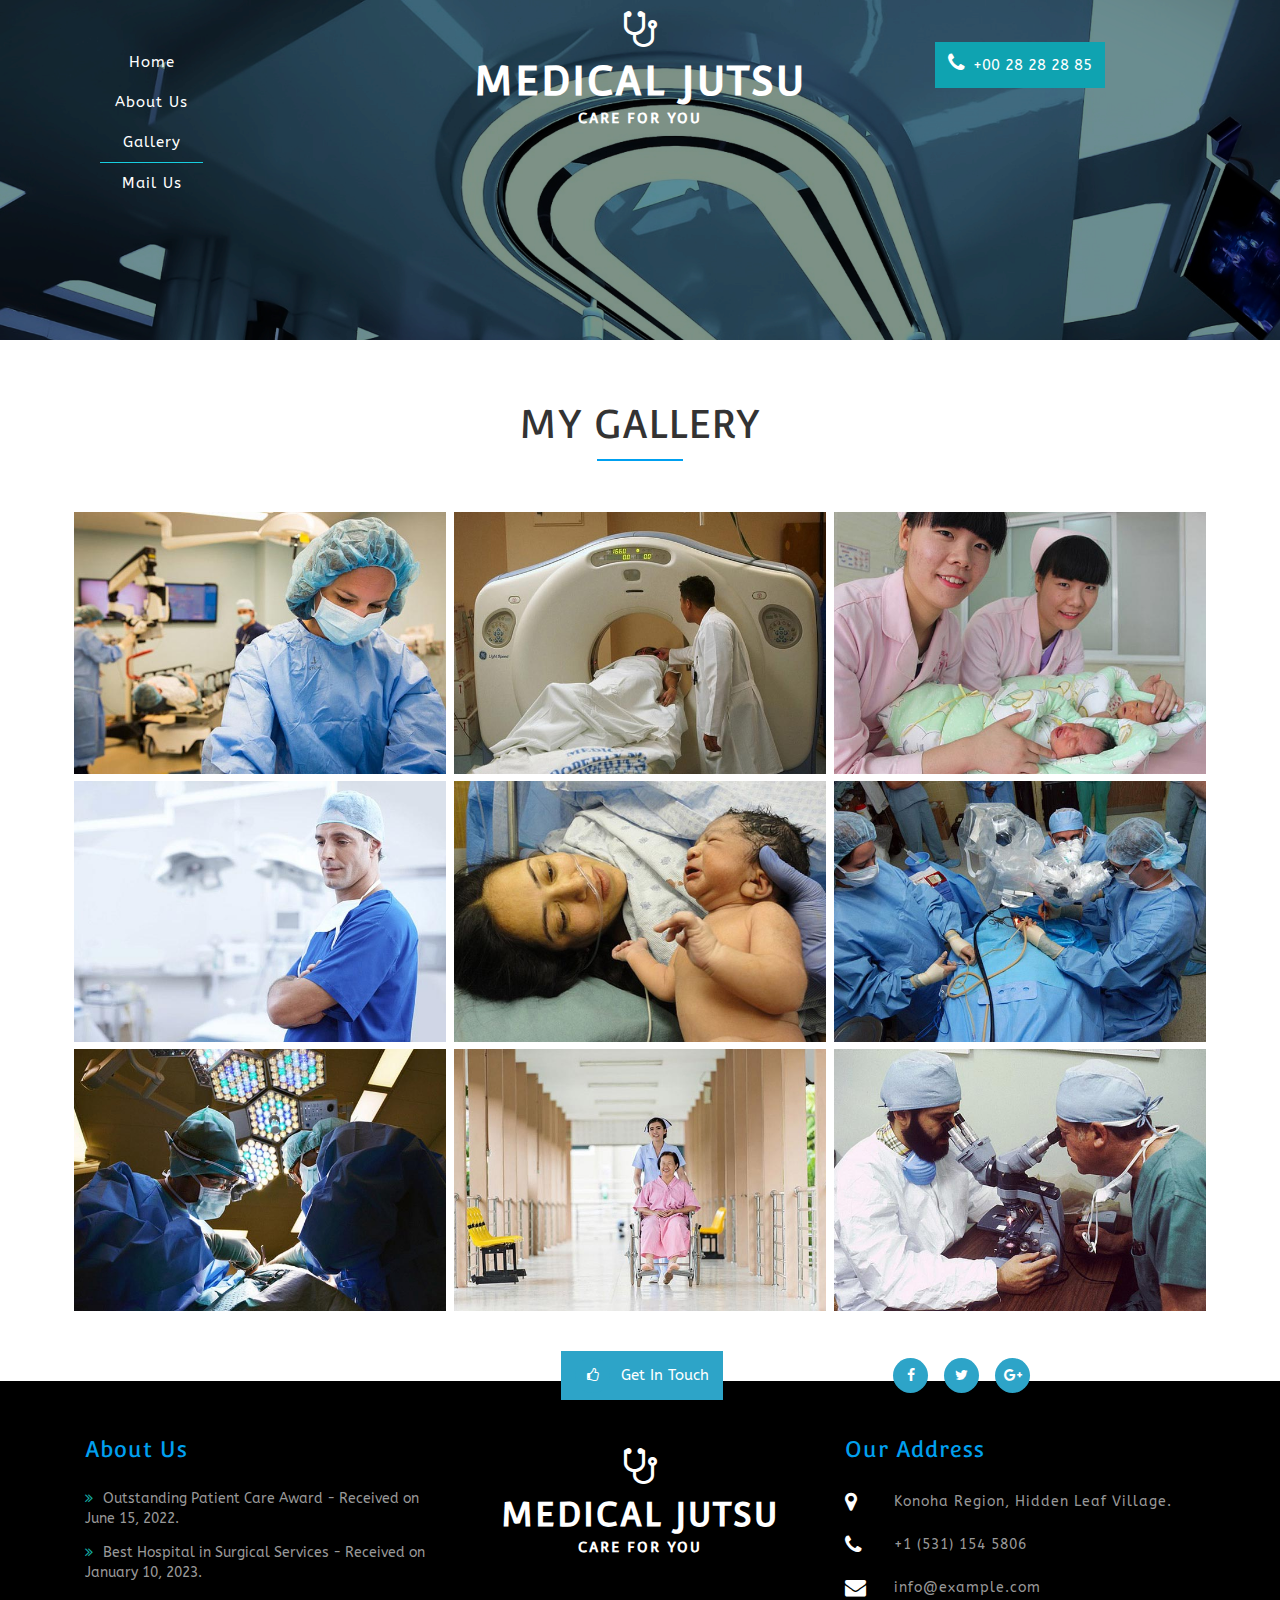
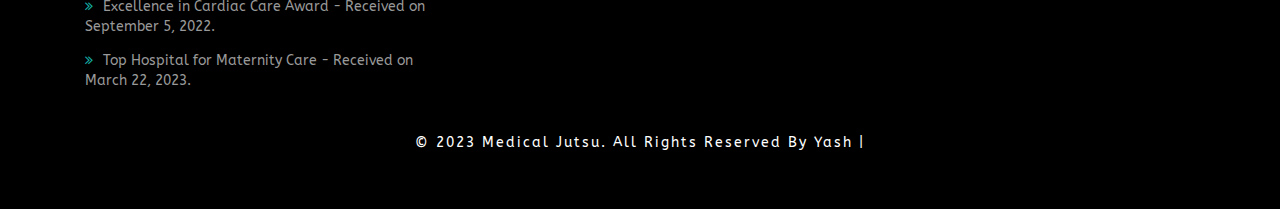
<file: gallery.html>
<!DOCTYPE html>
<html lang="en">
<head>
<title>Medical Jutsu a Medical Category Flat Bootstrap Responsive website Template | Gallery ::    </title>

<!-- Meta tag Keywords -->
<meta name="viewport" content="width=device-width, initial-scale=1">
<meta http-equiv="Content-Type" content="text/html; charset=utf-8" />
<meta name="keywords" content="Medical Jutsu web template, Bootstrap Web Templates, Flat Web Templates, Android Compatible web template, Smartphone Compatible web template, free webdesigns for Nokia, Samsung, LG, SonyEricsson, Motorola web design" />
<script type="application/x-javascript"> addEventListener("load", function() { setTimeout(hideURLbar, 0); }, false);
function hideURLbar(){ window.scrollTo(0,1); } </script>
<!--// Meta tag Keywords -->

<!-- css files -->
<link rel="stylesheet" href="css/bootstrap.css"> <!-- Bootstrap-Core-CSS -->
<link rel="stylesheet" href="css/style.css" type="text/css" media="all" /> <!-- Style-CSS --> 
<link rel="stylesheet" href="css/font-awesome.css"> <!-- Font-Awesome-Icons-CSS -->
<link type="text/css" rel="stylesheet" href="css/cm-overlay.css" />
<!-- //css files -->

<!-- online-fonts -->
<link href="//fonts.googleapis.com/css?family=Convergence" rel="stylesheet">
<link href="//fonts.googleapis.com/css?family=ABeeZee:400,400i" rel="stylesheet">
<!-- //online-fonts -->
</head>
<body> 
<div class="Main-agile">
<!-- banner -->
	<div class="banner-2">
		<div class="container">
			<div class="col-md-4 agile1">
				<nav class="navbar navbar-default">
					<!-- Brand and toggle get grouped for better mobile display -->
					<div class="navbar-header">
					  <button type="button" class="navbar-toggle collapsed" data-toggle="collapse" data-target="#bs-example-navbar-collapse-1">
						<span class="sr-only">Toggle navigation</span>
						<span class="icon-bar"></span>
						<span class="icon-bar"></span>
						<span class="icon-bar"></span>
					  </button>
					</div>

					<!-- Collect the nav links, forms, and other content for toggling -->
					<div class="collapse navbar-collapse nav-wil" id="bs-example-navbar-collapse-1">
						<nav class="stroke">
							<ul class="nav navbar-nav">
								<li><a href="index.html">Home</a></li>
								<li><a href="about.html">About Us</a></li>
								 
								<li class="active"><a href="gallery.html">Gallery</a></li>
								<li><a href="mail.html">Mail Us</a></li>
							</ul>
						</nav>
					</div>
					<!-- /.navbar-collapse -->
				</nav>
			</div>
			<div class="col-md-4 logo">
				<div class="logo-w3l">
					<i class="fa fa-stethoscope" aria-hidden="true"></i>
				</div>
				<h1><a href="index.html">Medical Jutsu<span>Care For you</span></a></h1>
			</div>
			<div class="col-md-4 ph-agile">
				<p><i class="fa fa-phone" aria-hidden="true"></i><span>+00 28 28 28 85</span></p>
			</div>
			<div class="clearfix"> </div>
		</div>
	</div>			
</div>
<!-- //banner -->

<!-- main -->
<!-- //gallery-->
	<div class="portfolio" id="gallery">
		<div class="container">
				<h3 class="w3l_head">My Gallery <span></span></h3>
				<div class="agileits_portfolio_grids">
				<div class="col-md-4 agileits_portfolio_grid">
					<div class="agileinfo_portfolio_grid hovereffect">
						<a class="cm-overlay" href="images/1.jpg">
							<img src="images/1.jpg" alt=" " class="img-responsive">
							<div class="overlay">
								<h4>Medical Jutsu</h4>
								
							</div>
						</a>
					</div>
					<div class="agileinfo_portfolio_grid hovereffect">
						<a class="cm-overlay" href="images/2.jpg">
							<img src="images/2.jpg" alt=" " class="img-responsive">
							<div class="overlay">
								<h4>Medical Jutsu</h4>
							
							</div>
						</a>
					</div>
					<div class="agileinfo_portfolio_grid hovereffect">
						<a class="cm-overlay" href="images/3.jpg">
							<img src="images/3.jpg" alt=" " class="img-responsive">
							<div class="overlay">
								<h4>Medical Jutsu</h4>
								
							</div>
						</a>
					</div>
				</div>
				<div class="col-md-4 agileits_portfolio_grid">
					<div class="agileinfo_portfolio_grid hovereffect">
						<a class="cm-overlay" href="images/4.jpg">
							<img src="images/4.jpg" alt=" " class="img-responsive">
							<div class="overlay">
								<h4>Medical Jutsu</h4>
								
							</div>
						</a>
					</div>
					<div class="agileinfo_portfolio_grid hovereffect">
						<a class="cm-overlay" href="images/5.jpg">
							<img src="images/5.jpg" alt=" " class="img-responsive">
							<div class="overlay">
								<h4>Medical Jutsu</h4>
								
							</div>
						</a>
					</div>
					<div class="agileinfo_portfolio_grid hovereffect">
						<a class="cm-overlay" href="images/6.jpg">
							<img src="images/6.jpg" alt=" " class="img-responsive">
							<div class="overlay">
								<h4>Medical Jutsu</h4>
								
							</div>
						</a>
					</div>
				</div>
				<div class="col-md-4 agileits_portfolio_grid">
					<div class="agileinfo_portfolio_grid hovereffect">
						<a class="cm-overlay" href="images/7.jpg">
							<img src="images/7.jpg" alt=" " class="img-responsive">
							<div class="overlay">
								<h4>Medical Jutsu</h4>
								
							</div>
						</a>
					</div>
					<div class="agileinfo_portfolio_grid hovereffect">
						<a class="cm-overlay" href="images/8.jpg">
							<img src="images/8.jpg" alt=" " class="img-responsive">
							<div class="overlay">
								<h4>Medical Jutsu</h4>
							
							</div>
						</a>
					</div>
					<div class="agileinfo_portfolio_grid hovereffect">
						<a class="cm-overlay" href="images/9.jpg">
							<img src="images/9.jpg" alt=" " class="img-responsive">
							<div class="overlay">
								<h4>Medical Jutsu</h4>
								
							</div>
						</a>
					</div>
				</div>

				<div class="clearfix"> </div>
			</div>

			
		</div>
	</div>
<!-- //gallery -->
<!-- //main -->

<!-- Footer -->
<div class="footer w3ls">
	<div class="container">
		<div class="footer-main">
			<div class="footer-top">
				<div class="col-md-4 services-grids">
					<h3>About Us</h3>
					<ul>
						<li><i class="fa fa-angle-double-right" aria-hidden="true"></i><a href="single.html">Outstanding Patient Care Award - Received on June 15, 2022.</a></li>
						<li><i class="fa fa-angle-double-right" aria-hidden="true"></i><a href="single.html">Best Hospital in Surgical Services - Received on January 10, 2023.</a></li>
						<li><i class="fa fa-angle-double-right" aria-hidden="true"></i><a href="single.html">Excellence in Cardiac Care Award - Received on September 5, 2022.</a></li>
						<li><i class="fa fa-angle-double-right" aria-hidden="true"></i><a href="single.html">Top Hospital for Maternity Care - Received on March 22, 2023.</a></li>
					</ul>
				</div>
				<div class="col-md-4 ftr-grid">
					<div class="logo-fo">
						<div class="logo-w3l">
							<i class="fa fa-stethoscope" aria-hidden="true"></i>
						</div>
						<h2><a href="index.html">Medical Jutsu<span>Care For you</span></a></h2>
					</div>
				</div>
				<div class="col-md-4 ftr-grid fg2">
					<h3>Our Address</h3>
					<div class="ftr-address">
						<div class="local">
							<i class="fa fa-map-marker" aria-hidden="true"></i>
						</div>
						<div class="ftr-text">
							<p>Konoha Region, Hidden Leaf Village.</p>
						</div>
						<div class="clearfix"> </div>
					</div>
					<div class="ftr-address">
						<div class="local">
							<i class="fa fa-phone" aria-hidden="true"></i>
						</div>
						<div class="ftr-text">
							<p>+1 (531) 154 5806</p>
						</div>
						<div class="clearfix"> </div>
					</div>
					<div class="ftr-address">
						<div class="local">
							<i class="fa fa-envelope" aria-hidden="true"></i>
						</div>
						<div class="ftr-text">
							<p><a href="mailto:info@example.com">info@example.com</a></p>
						</div>
						<div class="clearfix"> </div>
					</div>
				</div>
				<div class="clearfix"> </div>
			</div>
				<div class="right-w3l">
					<ul class="top-links">
						<li class="get-w3"><a href="mail.html"><i class="fa fa-thumbs-o-up" aria-hidden="true"></i>Get In Touch</a></li>
						<li><a href="#"><i class="fa fa-facebook"></i></a></li>
						<li><a href="#"><i class="fa fa-twitter"></i></a></li>
						<li><a href="#"><i class="fa fa-google-plus"></i></a></li>
					</ul>
				</div>
			<div class="copyrights">
				<p>&copy;   2023 Medical Jutsu. All Rights Reserved By Yash |    <a href="  /" target="_blank">   </a> </p>
			</div>
		</div>
	</div>
</div>
<!-- //Footer -->

<!-- js-scripts -->			
	
		<!-- js -->
			<script type="text/javascript" src="js/jquery-2.1.4.min.js"></script>
			<script type="text/javascript" src="js/bootstrap.js"></script> <!-- Necessary-JavaScript-File-For-Bootstrap --> 
		<!-- //js -->
		
		<!-- for-Gallery -->
				 <!-- js -->
				<script src="js/jquery.tools.min.js"></script>
				<script src="js/jquery.mobile.custom.min.js"></script>
				<script src="js/jquery.cm-overlay.js"></script>
				<script>
					$(document).ready(function(){
						$('.cm-overlay').cmOverlay();
					});
				</script>
		<!-- //for-Gallery -->
		
<!-- //js-scripts -->
</body>
</html>
</file>
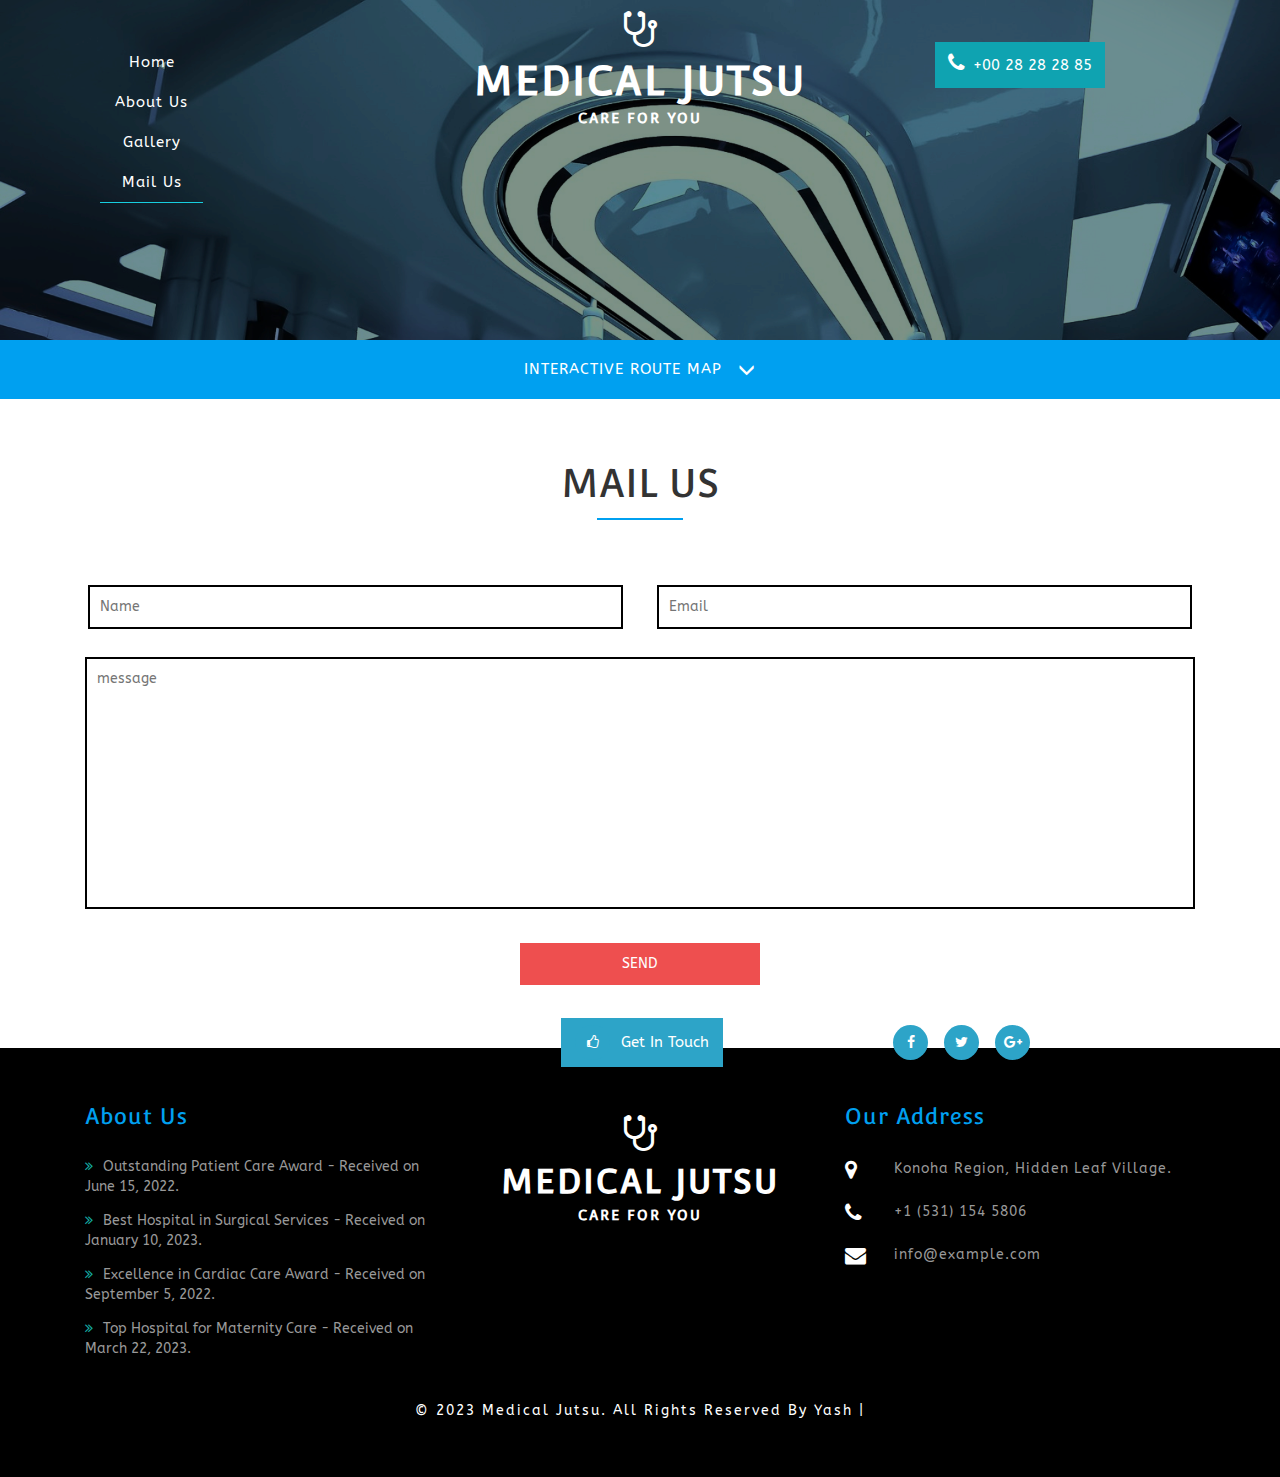
<file: mail.html>
<!DOCTYPE html>
<html lang="en">
<head>
<title>Medical Jutsu a Medical Category Flat Bootstrap Responsive website Template | Mail ::    </title>

<!-- Meta tag Keywords -->
<meta name="viewport" content="width=device-width, initial-scale=1">
<meta http-equiv="Content-Type" content="text/html; charset=utf-8" />
<meta name="keywords" content="Medical Jutsu web template, Bootstrap Web Templates, Flat Web Templates, Android Compatible web template, Smartphone Compatible web template, free webdesigns for Nokia, Samsung, LG, SonyEricsson, Motorola web design" />
<script type="application/x-javascript"> addEventListener("load", function() { setTimeout(hideURLbar, 0); }, false);
function hideURLbar(){ window.scrollTo(0,1); } </script>
<!--// Meta tag Keywords -->

<!-- css files -->
<link rel="stylesheet" href="css/bootstrap.css"> <!-- Bootstrap-Core-CSS -->
<link rel="stylesheet" href="css/style.css" type="text/css" media="all" /> <!-- Style-CSS --> 
<link rel="stylesheet" href="css/font-awesome.css"> <!-- Font-Awesome-Icons-CSS -->
<link type="text/css" rel="stylesheet" href="css/cm-overlay.css" />
<!-- //css files -->

<!-- online-fonts -->
<link href="//fonts.googleapis.com/css?family=Convergence" rel="stylesheet">
<link href="//fonts.googleapis.com/css?family=ABeeZee:400,400i" rel="stylesheet">
<!-- //online-fonts -->
</head>
<body> 
<div class="Main-agile">
<!-- banner -->
	<div class="banner-2">
		<div class="container">
			<div class="col-md-4 agile1">
				<nav class="navbar navbar-default">
					<!-- Brand and toggle get grouped for better mobile display -->
					<div class="navbar-header">
					  <button type="button" class="navbar-toggle collapsed" data-toggle="collapse" data-target="#bs-example-navbar-collapse-1">
						<span class="sr-only">Toggle navigation</span>
						<span class="icon-bar"></span>
						<span class="icon-bar"></span>
						<span class="icon-bar"></span>
					  </button>
					</div>

					<!-- Collect the nav links, forms, and other content for toggling -->
					<div class="collapse navbar-collapse nav-wil" id="bs-example-navbar-collapse-1">
						<nav class="stroke">
							<ul class="nav navbar-nav">
								<li><a href="index.html">Home</a></li>
								<li><a href="about.html">About Us</a></li>
								 
								<li><a href="gallery.html">Gallery</a></li>
								<li class="active"><a href="mail.html">Mail Us</a></li>
							</ul>
						</nav>
					</div>
					<!-- /.navbar-collapse -->
				</nav>
			</div>
			<div class="col-md-4 logo">
				<div class="logo-w3l">
					<i class="fa fa-stethoscope" aria-hidden="true"></i>
				</div>
				<h1><a href="index.html">Medical Jutsu<span>Care For you</span></a></h1>
			</div>
			<div class="col-md-4 ph-agile">
				<p><i class="fa fa-phone" aria-hidden="true"></i><span>+00 28 28 28 85</span></p>
			</div>
			<div class="clearfix"> </div>
		</div>
	</div>			
</div>
<!-- //banner -->

<!-- main -->
<!-- map -->
	<div class="map">
		<ul class="faq">
			<li class="item1"><a href="#">Interactive Route Map<span class="glyphicon glyphicon-menu-down"></span></a>
				<ul>
					<li class="subitem1">
						<iframe src="https://www.google.com/maps/embed?pb=!1m18!1m12!1m3!1d3023.9503398796587!2d-73.9940307!3d40.719109700000004!2m3!1f0!2f0!3f0!3m2!1i1024!2i768!4f13.1!3m3!1m2!1s0x89c25a27e2f24131%3A0x64ffc98d24069f02!2sCANADA!5e0!3m2!1sen!2sin!4v1441710758555"></iframe>
					</li>										
				</ul>
			</li>
		</ul>
	</div>
<!-- //map -->

<!-- mail -->
	<div class="jarallax mail" id="mail">
		<div class="container">
			<h3 class="mail-w3">Mail Us<span></span></h3>
			<div class="w3agile_mail_grids">
				<div class=" w3agile_mail_grid">
					<form action="#" method="post">
						<input type="text" placeholder="Name" name="Name" required="">
						<input type="email" placeholder="Email" name="Email" required="">
						<textarea name="Message" placeholder="message" required=""></textarea>
						<div class="con-form text-center">
							<input type="submit" value="Send">
						</div>
					</form>

				</div>
			</div>
		</div>
	</div>
<!-- //mail -->
<!-- //main -->

<!-- Footer -->
<div class="footer w3ls">
	<div class="container">
		<div class="footer-main">
			<div class="footer-top">
				<div class="col-md-4 services-grids">
					<h3>About Us</h3>
					<ul>
						<li><i class="fa fa-angle-double-right" aria-hidden="true"></i><a href="single.html">Outstanding Patient Care Award - Received on June 15, 2022.</a></li>
						<li><i class="fa fa-angle-double-right" aria-hidden="true"></i><a href="single.html">Best Hospital in Surgical Services - Received on January 10, 2023.</a></li>
						<li><i class="fa fa-angle-double-right" aria-hidden="true"></i><a href="single.html">Excellence in Cardiac Care Award - Received on September 5, 2022.</a></li>
						<li><i class="fa fa-angle-double-right" aria-hidden="true"></i><a href="single.html">Top Hospital for Maternity Care - Received on March 22, 2023.</a></li>
					</ul>
				</div>
				<div class="col-md-4 ftr-grid">
					<div class="logo-fo">
						<div class="logo-w3l">
							<i class="fa fa-stethoscope" aria-hidden="true"></i>
						</div>
						<h2><a href="index.html">Medical Jutsu<span>Care For you</span></a></h2>
					</div>
				</div>
				<div class="col-md-4 ftr-grid fg2">
					<h3>Our Address</h3>
					<div class="ftr-address">
						<div class="local">
							<i class="fa fa-map-marker" aria-hidden="true"></i>
						</div>
						<div class="ftr-text">
							<p>Konoha Region, Hidden Leaf Village.</p>
						</div>
						<div class="clearfix"> </div>
					</div>
					<div class="ftr-address">
						<div class="local">
							<i class="fa fa-phone" aria-hidden="true"></i>
						</div>
						<div class="ftr-text">
							<p>+1 (531) 154 5806</p>
						</div>
						<div class="clearfix"> </div>
					</div>
					<div class="ftr-address">
						<div class="local">
							<i class="fa fa-envelope" aria-hidden="true"></i>
						</div>
						<div class="ftr-text">
							<p><a href="mailto:info@example.com">info@example.com</a></p>
						</div>
						<div class="clearfix"> </div>
					</div>
				</div>
				<div class="clearfix"> </div>
			</div>
				<div class="right-w3l">
					<ul class="top-links">
						<li class="get-w3"><a href="mail.html"><i class="fa fa-thumbs-o-up" aria-hidden="true"></i>Get In Touch</a></li>
						<li><a href="#"><i class="fa fa-facebook"></i></a></li>
						<li><a href="#"><i class="fa fa-twitter"></i></a></li>
						<li><a href="#"><i class="fa fa-google-plus"></i></a></li>
					</ul>
				</div>
			<div class="copyrights">
				<p>&copy;   2023 Medical Jutsu. All Rights Reserved By Yash |    <a href="  /" target="_blank">   </a> </p>
			</div>
		</div>
	</div>
</div>
<!-- //Footer -->

<!-- js-scripts -->			
	
		<!-- js -->
			<script type="text/javascript" src="js/jquery-2.1.4.min.js"></script>
			<script type="text/javascript" src="js/bootstrap.js"></script> <!-- Necessary-JavaScript-File-For-Bootstrap --> 
		<!-- //js -->
		
		<!-- jarallax-js -->
			<script src="js/jarallax.js"></script>
			<script src="js/SmoothScroll.min.js"></script>
			<script type="text/javascript">
				/* init Jarallax */
				$('.jarallax').jarallax({
					speed: 0.5,
					imgWidth: 1366,
					imgHeight: 768
				})
			</script>
		<!-- //jarallax-js -->
		
		<!-- for-Map -->
			<!-- script for tabs -->
		<script type="text/javascript">
			$(function() {
			
				var menu_ul = $('.faq > li > ul'),
					   menu_a  = $('.faq > li > a');
				
				menu_ul.hide();
			
				menu_a.click(function(e) {
					e.preventDefault();
					if(!$(this).hasClass('active')) {
						menu_a.removeClass('active');
						menu_ul.filter(':visible').slideUp('normal');
						$(this).addClass('active').next().stop(true,true).slideDown('normal');
					} else {
						$(this).removeClass('active');
						$(this).next().stop(true,true).slideUp('normal');
					}
				});
			
			});
		</script>
		<!-- script for tabs -->
		<!-- //for-Map -->
		
<!-- //js-scripts -->
</body>
</html>
</file>
<file: css/style.css>
body{
	padding:0;
	margin:0;
	background:#fff;
	position:relative;
	font-family: 'ABeeZee', sans-serif;
}
body a{
    transition:0.5s all;
	-webkit-transition:0.5s all;
	-moz-transition:0.5s all;
	-o-transition:0.5s all;
	-ms-transition:0.5s all;
}
a:hover{
	text-decoration:none;
}
input[type="button"],input[type="submit"],.contact-form input[type="submit"]{
	transition:0.5s all;
	-webkit-transition:0.5s all;
	-moz-transition:0.5s all;
	-o-transition:0.5s all;
	-ms-transition:0.5s all;
}
h1,h2,h3,h4,h5,h6{
	margin:0;	
	font-family: 'Convergence', sans-serif;
}	
p{
	margin:0;
	font-family: 'ABeeZee', sans-serif;
	letter-spacing:1px;
}
ul{
	margin:0;
	padding:0;
}
label{
	margin:0;
}




/*-- banner --*/
.banner{
	background:url(../images/bg1.png) no-repeat 0px 0px;
	background-size:cover;
	-webkit-background-size:cover;
	-moz-background-size:cover;
	-o-background-size:cover;
	-ms-background-size:cover;
	min-height:848px;
}
.banner-2{
	background:url(../images/bg1.png) no-repeat 0px 0px;
	background-size:cover;
	-webkit-background-size:cover;
	-moz-background-size:cover;
	-o-background-size:cover;
	-ms-background-size:cover;
	min-height:365px;
}
.navbar-default {
    background: none;
    border: none;
}
.navbar-default .navbar-nav > li > a {
    color:#fff;
}
.navbar-nav > li > a {
    padding: 10px 15px 10px;
    font-size: 1.1em;
    letter-spacing: 1px;
}
.navbar-header {
    float: none;
}
.navbar-default .navbar-nav > .open > a, .navbar-default .navbar-nav > .open > a:hover, .navbar-default .navbar-nav > .open > a:focus {
    color: #fff;
    background: none;
	background:transparent;
}

nav ul {
	list-style: none;
	text-align: center;
}
nav ul li a,
nav ul li a:after,
nav ul li a:before {
	transition: all .5s;
}
nav ul li a:hover {
	color: #555;
}

/* stroke */
nav.stroke ul li a,
nav.fill ul li a {
	position: relative;
}
nav.stroke ul li a:after,
nav.fill ul li a:after {
	position: absolute;
	bottom: 0;
	left: 0;
	right: 0;
	margin: auto;
	width: 0%;
	content: '.';
	color: transparent;
	background:#45b2e874;
	height: 1px;
}
nav.stroke ul li.active a:after,
nav.fill ul li.active a:after {
	display:none;
}
nav.stroke ul li a:hover:after {
	width: 100%;
}
nav.fill ul li a {
	transition: all 2s;
}
nav.fill ul li a:after {
	text-align: left;
	content: '.';
	margin: 0;
	opacity: 0;
}
nav.fill ul li a:hover {
	color: #fff;
	z-index: 1;
}
nav.fill ul li a:hover:after {
	z-index: -10;
	animation: fill 1s forwards;
	-webkit-animation: fill 1s forwards;
	-moz-animation: fill 1s forwards;
	opacity: 1;
}
.navbar-default .navbar-nav > .active > a, .navbar-default .navbar-nav > .active > a:hover, .navbar-default .navbar-nav > .active > a:focus {
    color:#fff;
    border-bottom: 1px solid #17cedf;
    background: none;
}
.navbar-default .navbar-nav > li > a:hover, .navbar-default .navbar-nav > li > a:focus {
    color:#fff;
}
.navbar-nav > li {
    float: none;
    display: block !important;
}

.logo {
    text-align: center;
}
.logo-w3l {
    font-size: 3em;
	color:#fff;
}
.logo h1 a {
    font-size: 1.2em;
    color: #fff;
    text-align: center;
    text-transform: uppercase;
    letter-spacing: 2px;
    font-weight: 700;
    font-family: 'Convergence', sans-serif;
}
.logo h1 a span {
    display: block;
    font-size: 14px;
    line-height: 1;
    margin-top: 0.5em;
}
.ph-agile {
    text-align: center;
}
.ph-agile i {
    font-size: 1.5em;
    color: #fff;
	padding-top: 10px;
}
.ph-agile p span {
    font-size: 1.1em;
    color: #fff;
    margin-left: 0.5em;
	letter-spacing: 0px;
}
.ph-agile p{
	background: #0fa3b1;
    width: 170px;
    height: 46px;
    line-height: 2.5;
	display: inline-block;
}
/*-- banner-text --*/ 
.header-   {
    position: absolute;
    top: 0;
    z-index: 99;
    text-align: center;
    left: 0;
    width: 100%;
}
.agileits-banner-info h3 {
    color: #fff;
    font-size: 3em;
    margin: 0;
    letter-spacing: 6px;
    text-transform: uppercase;
    font-weight: 700;
}
.agileits-banner-info h3 span{
	    background: #2cd1f7;
    padding: 0 15px;
}
.agileits-banner-info {
    text-align: center;
	padding-top: 1em;
}
.agileits-banner-info p {
    color: #cac8c9;
    font-size: 1em;
    line-height: 1.9em;
    letter-spacing: 7px;
    margin: 2em auto;
    font-weight: 500;
}
.agileits_   _more{
	position:relative;
}
.agileits_   _more a{
	    font-size: 17px;
    color: #fff;
    text-decoration: none;
    text-transform: uppercase;
    letter-spacing: 4px;
    position: relative;
}
.agileits_   _more a:focus{
	outline:none;
}
.agileits_   _more a:hover{
	color:#fff;
}
.agileits_   _more a:before, .agileits_   _more a:after {
    content: '';
    background: #fff;
    width: 45%;
    height: 2px;
    position: absolute;
    left: 25%;
    top: 181%;
}
.agileits_   _more a:after{
	-webkit-transition-delay: 0.4s;
    transition-delay: 0.4s;
	-webkit-transform: scale3d(0, 1, 1);
    transform: scale3d(0, 1, 1);
    -webkit-transform-origin: center left;
    transform-origin: center left;
    -webkit-transition: transform 0.4s cubic-bezier(0.22, 0.61, 0.36, 1);
    transition: transform 0.4s cubic-bezier(0.22, 0.61, 0.36, 1);
}
.agileits_   _more a:hover::before, .agileits_   _more a:hover::after {
    -webkit-transform: scale3d(1, 1, 1);
    transform: scale3d(1, 1, 1);
    -webkit-transition-delay: 0s;
    transition-delay: 0s;
}
.agileits_   _more a::after {
    background:#f39c12;
}
/*--slider--*/
#slider2,
#slider3 {
  box-shadow: none;
  -moz-box-shadow: none;
  -webkit-box-shadow: none;
  margin: 0 auto;
}
.rslides_tabs li:first-child {
  margin-left: 0;
}
.rslides_tabs .rslides_here a {
  background: rgba(255,255,255,.1);
  color: #fff;
  font-weight: bold;
}
.events {
  list-style: none;
}
.callbacks_container {
  position: relative;
  float: left;
  width: 100%;
}
.callbacks {
  position: relative;
  list-style: none;
  overflow: hidden;
  width: 100%;
  padding: 0;
  margin: 0;
}
.callbacks li {
  position: absolute;
  width: 100%;
}
.callbacks img {
  position: relative;
  z-index: 1;
  height: auto;
  border: 0;
}
.callbacks .caption {
	display: block;
	position: absolute;
	z-index: 2;
	font-size: 20px;
	text-shadow: none;
	color: #fff;
	left: 0;
	right: 0;
	padding: 10px 20px;
	margin: 0;
	max-width: none;
	top: 10%;
	text-align: center;
}

.callbacks_nav {
    position: absolute;
    -webkit-tap-highlight-color: rgba(0,0,0,0);
    top:55%;
    left: 40px;
    opacity: 0.7;
    z-index: 3;
    text-indent: -9999px;
    overflow: hidden;
    text-decoration: none;
    height: 34px;
    width: 34px;
    background: url(../images/left.png) no-repeat 0px 0px;
}
.callbacks_nav.next {
    left: auto;
    background: url(../images/right.png) no-repeat 0px 0px;
    right: -62px;
}
.callbacks_nav.prev {
    left: auto;
    background: url(../images/left.png) no-repeat 0px 0px;
    left: -58px;
}
#slider3-pager a {
  display: inline-block;
}
#slider3-pager span{
  float: left;
}
#slider3-pager span{
	width:100px;
	height:15px;
	background:#fff;
	display:inline-block;
	border-radius:30em;
	opacity:0.6;
}
#slider3-pager .rslides_here a {
  background: #FFF;
  border-radius:30em;
  opacity:1;
}
#slider3-pager a {
  padding: 0;
}
#slider3-pager li{
	display:inline-block;
}
.rslides {
  position: relative;
  list-style: none;
  overflow: hidden;
  width: 100%;
  padding: 0;
}
.rslides li {
  -webkit-backface-visibility: hidden;
  position: absolute;
  display:none;
  width: 100%;
  left: 0;
  top: 0;
}
.rslides li{
  position: relative;
  display:block;
  float: left;
}
.rslides img {
  height: auto;
  border: 0;
  }
.callbacks_tabs {
    list-style: none;
    position: absolute;
    top: 106%;
    left: 46%;
    padding: 0;
    margin: 0;
    display: block;
    z-index: 99;
}
.slider-top span{
	font-weight:600;
}
.callbacks_tabs li {
    display:inline-block;
    margin: 0px 7px;
}
/*----*/
.callbacks_tabs a{
 visibility: hidden;
}
.callbacks_tabs a:after {
    content: "\f111";
    font-size: 0;
    font-family: FontAwesome;
    visibility: visible;
    display: block;
    height:16px;
    width:16px;
    display: inline-block;
    background: #ffffff;
    border-radius: 50%;
    -webkit-border-radius: 50%;
    -o-border-radius: 50%;
    -moz-border-radius: 50%;
    -ms-border-radius: 50%;
}
.callbacks_here a:after{
       background: #2feaf1;
}
/*-- //slider --*/
/*-- //banner-text --*/
/*-- Appointment-form --*/
.app-w3 {
    background: rgba(0, 0, 0, 0.54);
    margin-top: 13em;
    padding-bottom: 4em;
}
.app-sub-w3 {
    width: 80%;
    text-align: center;
    margin: 0 auto;
    padding: 1.5em 1em 2.5em;
    background: #000;
    border: 1px solid rgba(255, 255, 255, 0.19);
    margin-top: 1em;
}
.app-sub-w3 input[type="text"], .ag-w3 {
    width: 19%;
    outline: none;
    font-size: 0.9em;
    padding: 13px 10px;
    border: none;
    color: #abaaaa;
    font-weight: 100;
    -webkit-appearance: none;
    background: #fff;
    display: inline-block;
    text-align: left;
}
input#timepicker {
    display: inline-block;
    border-radius: 0px !important;
	padding: 13px 10px;
    height: inherit;
}
.app-sub-w3 form input[type="submit"] {
    text-transform: uppercase;
    background: #00a0f0;
    color: #FFFFFF;
    padding: .75em 0em;
    border: 1px solid #128f51;
    font-size: 1em;
    outline: none;
	width: 18%;
	letter-spacing:1px;
    font-weight: 600;
    margin-top:1em;
	margin-left:2em;
	cursor: pointer;
    -webkit-transition: 0.5s all;
    -moz-transition: 0.5s all;
    -o-transition: 0.5s all;
    -ms-transition: 0.5s all;
}
.app-sub-w3 form input[type="submit"]:hover{
	background:#169c5e;
	border:1px solid #00a0f0;
	-webkit-transition: 0.5s all;
    -moz-transition: 0.5s all;
    -o-transition: 0.5s all;
    -ms-transition: 0.5s all;
}
.app-w3 h4 {
    font-size: 1.8em;
    text-align: center;
    padding: 1em 0em;
    color: #fff;
    text-transform: uppercase;
    letter-spacing: 1px;
}
.agile1, .ph-agile {
    padding-top: 3em;
}
li.dropdown.menu__item {
    list-style: none;
}
a.dropdown-toggle.menu__link {
    color: #abaaaa;
    font-size: 1em;
}
.caret {
    float: right;
    margin-top: 9px;
}
.dropdown-menu {
    top: 125% !important;
    left: -10px !important;
}
.dropdown-menu {
    min-width: 140px !important;
}
.ag-w3 .dropdown-menu {
    top: 153% !important;
}
.ag-w3 .dropdown-menu {
    min-width: 235px !important;
}
.dropdown-menu > li > a:hover, .dropdown-menu > li > a:focus {
    color: #fff !important;
    text-decoration: none;
    background-color: #2bf6f2 !important;
}
/*-- //Appointment-form --*/
/*-- //banner --*/

/*-- About --*/
.welcome-img {
    overflow: hidden;
	-webkit-box-shadow: 0px 0px 10px 0px #656060;
	-moz-box-shadow: 0px 0px 10px 0px #656060; 
    box-shadow: 0px 0px 10px 0px #656060;
}
.welcome-left .img-responsive {
    width: 100%; 
}
.welcome-left-grids {
    padding: 0;
    margin-top: 3em;
}
.welcome-left-grids:nth-child(2) {
    padding-right: 0.5em;
}
.welcome-left-grids:nth-child(3) {
    padding-left: 0.5em;
}
.welcome-left p {
    font-size: 1em;
    color: #777;
    line-height: 1.9em;
    margin-top: 2em;
}
.open-hours-row {
    background: #00a0f0;
    border:2px dotted #084556;
}
.open-hours-left {
    padding: 4.06em 0;
    text-align: center;
	-webkit-transition: .5s all;
	-moz-transition: .5s all; 
    transition: .5s all;
	background: #209cc5
}
.open-hours-left:nth-child(1) {
    background: #00a0f0;
    padding: 3em 0;
}
.open-hours-left:nth-child(3) {
    border-left: 2px dashed #00a0f0;
    border-right: 2px dashed #17abd8;
}
.open-hours-left h4 {
    font-size: 1.5em;
    color: #fff;
    line-height: 1.8em;
}
.open-hours-left h6 {
    font-size: 1em;
    color: #f1efef; 
	-webkit-transition: .5s all;
	-moz-transition: .5s all; 
	transition: .5s all;
}
.open-hours-left:hover h6{
    color: #fff;
}
.open-hours-left h5 {
    font-size: 1.3em;
    color: #000;
    margin-top: 0.5em;
    font-weight: 700;
}
.open-hours-left:hover {
    background: #0c7d8c;
}
img.zoom-img{
	-webkit-transform: scale(1, 1);
    transform: scale(1, 1);
	-moz-transform: scale(1, 1);
	-ms-transform: scale(1, 1);
	-o-transform: scale(1, 1);
	transition-timing-function: ease-out;
	-webkit-transition-timing-function: ease-out;
	-moz-transition-timing-function: ease-out;
	-ms-transition-timing-function: ease-out;
	-o-transition-timing-function: ease-out;
	-webkit-transition-duration: .5s;
	-moz-transition-duration: .5s;
	-ms-transition-duration: .5s;
	-o-transition-duration: .5s;
}
img.zoom-img:hover{
	-webkit-transform: scale(1.2);
	transform: scale(1.2);
	-moz-transform: scale(1.2);
	-ms-transform: scale(1.2);
	-o-transform: scale(1.2);
	-webkit-transition-timing-function: ease-in-out;
	-webkit-transition-duration: 750ms;
	-moz-transition-timing-function: ease-in-out;
	-moz-transition-duration: 750ms;
	-ms-transition-timing-function: ease-in-out;
	-o-transition-timing-function: ease-in-out;
	-ms-transition-duration: 750ms;
	-o-transition-duration: 750ms;
	overflow: hidden;
}
/*-- //about --*/

/*-- Services --*/
.feature-w3l, .tips.w3agile, .welcome, .team, #review, .events, .blog, .codes, .typo, #gallery, .mail {
    padding: 5em 0;
	text-align:center;
}
.codes{
	text-align:left;
}
.feature-grid:hover h4 {
    color: #00a0f0;
}
.feature-grid h4 {
    font-size: 1.73em;
	margin-top: 0.5em;
	color: #ee4f4f;
}
.feature-grid p {
    font-size: 1em;
    line-height: 1.9em;
    color: #777;
}
.feature-grid span {
    width: 15%;
    display: block;
    background: #00a0f0;
    height: 2px;
    margin: 1.3em auto;
	-webkit-transition: .5s all;
    -moz-transition: .5s all;
    transition: .5s all;
}
.feature-grid:hover span {
    width: 35%;
	background: #ee4f4f;
}
.feature-grid:hover div.icons i {
    background: #ee4f4f;
}
.what-left {
    float: left;
    width: 15%;
    text-align: center;
}
.what-right {
    float: left;
    width: 85%;
}
.what-grid1 h4 {
    font-size: 1.8em;
    color: #007ea3;
}
.what-grid1 p {
    font-size: 1em;
    line-height: 1.8em;
    padding-top: 0.8em;
}
.what-grid1 i {
    height: 60px;
    width: 60px;
    margin: 3px;
    font-size: 1.3em;
    border-radius: 15%;
    line-height: 60px;
    text-align: center;
    background: #f47721;
    color: #fff;
}
/*-- effect-7 css --*/
.text-desc{
	position: absolute; 
	left: 0; 
	top: 0; 
	background: #ee4f4f;
	height: 100%; 
	opacity: 0; 
	width: 100%; 
	padding: 20px;
}
.port-7{ 
    width: 100%;
    position: relative;
    overflow: hidden;
    text-align: center;
    border: 5px solid rgba(255, 255, 255, 0.9);
    overflow: hidden;
    box-shadow: 0px 0px 12px 0px #969696;
}
.port-7 .text-desc{
	opacity: 0; 
	transition: 0.5s; 
	color: #000;
}
.port-7.effect-2 img{
	transition: 0.5s; 
	position: relative; 
	width: 100%; 
	top: 0;
}
.port-7.effect-2:hover img{
	top: 50%;
}
.port-7.effect-2 .text-desc{
	transform: perspective(600px) rotateX(90deg);
	transform-origin: top center 0; 
	width: 100%; 
	position: absolute; 
	left: 0; 
	top: 0; 
	height: 50%; 
	padding:32px 10px 0;
}
.port-7.effect-2:hover .text-desc{
	opacity: 1; 
	transform: perspective(600px) rotateX(0deg);
	z-index: 99;
}
.text-desc h4 {
    color: #fff;
    font-size: 1.8em;
    margin-bottom: 0.5em;
}
.text-desc p {
    font-size: 1em;
    color: #fff;
    line-height: 1.8em;
}
h3.tittle, h3.tittle-one, .agile-title h3, .team-heading h3, h3.tittle-two, .team-w3l h3, h3.w3l-sing, h3.tittle-agw3, h3.tittle-agilew3, h3.w3l_head, h3.mail-w3 {
    font-size: 3em;
    color: #333;
    text-align: center;
    text-transform: uppercase;
	margin-bottom:1.3em;
}
h3.tittle span, h3.tittle-one span, .agile-title h3 span, h4.tittle-two span, .team-heading h3 span, .team-w3l h3 span, h3.w3l-sing span, h3.tittle-agw3 span, h3.tittle-agilew3 span, h3.w3l_head span, h3.mail-w3 span{
    display: block;
    width: 86px;
    height: 2px;
    background: #00a0f0;
    margin: 13px auto 0;
}
.icons-w3 i {
    height: 180px;
    width: 180px;
    margin: 3px;
    font-size: 4em;
    border-radius: 100%;
    line-height: 172px;
    text-align: center;
    background: #00a0f0;
    color: #fff;
    border: 3px solid #ffffff;
    box-shadow: inset 0 0 0 5px #f2f2f2;
    -webkit-box-shadow: inset 0 0 0 5px #f2f2f2;
    -webkit-transition: 500ms;
    -moz-transition: 500ms;
    -o-transition: 500ms;
    transition: 500ms;
}
.icons-w3 i:hover {
    background: #034d5e;
	 -webkit-transition: 500ms;
    -moz-transition: 500ms;
    -o-transition: 500ms;
    transition: 500ms;
}
/*-- //Services --*/

/*-- What-we-do --*/
.tips.w3agile {
    background: #eee;
}
.tip-grid img{
	width:100%;
}
.tip-grid {
	position: relative;
	margin: 0 auto;
	list-style: none;
	text-align: center;
}
/* Common style */
.tip-grid figure {
	position: relative;
	float: left;
	overflow: hidden;
	height: auto;
	background: #3085a3;
	text-align: center;
	cursor: pointer;
}

.tip-grid figure img {
	position: relative;
	display: block;
	max-width: 100%;
	opacity: 0.8;
}

.tip-grid figure figcaption {
    padding: 2px 25px 0px 25px;
	-webkit-backface-visibility: hidden;
	backface-visibility: hidden;
}
.tip-grid figure figcaption,
.tip-grid figure figcaption > a {
	position: absolute;
	top: 0;
	left: 0;
	width: 100%;
	height: 100%;
}

/* Anchor will cover the whole item by default */
/* For some effects it will show as a button */
.tip-grid figure figcaption > a {
	z-index: 1000;
	text-indent: 200%;
	white-space: nowrap;
	font-size: 0;
	opacity: 0;
}

.tip-grid figure h4,
.grid figure p {
	margin: 0;
}

.tip-grid figure p {
	letter-spacing: 1px;
	font-size: 68.5%;
}

/***** Julia *****/

figure.effect-julia {
	background: #2f3238;
}

figure.effect-julia img {
	max-width: none;
	-webkit-transition: opacity 1s, -webkit-transform 1s;
	transition: opacity 1s, transform 1s;
	-webkit-backface-visibility: hidden;
	backface-visibility: hidden;
}


figure.effect-julia h4 {
    color: #ee4f4f;
    font-size: 2em;
    position: relative;
    padding: 0.5em 0;
    font-weight: 500;
	margin-bottom: 2em;
}

figure.effect-julia p {
    display: block;
    margin: 0.4em auto;
    padding: 7px 0px;
    background: rgba(0, 0, 0, 0.76);
    color: #fff;
    text-transform: none;
    font-size: 14px;
    text-align: center;
    width: 93%;
    -webkit-transition: opacity 0.35s, -webkit-transform 0.35s;
    transition: opacity 0.35s, transform 0.35s;
    -webkit-transform: translate3d(-500px,0,0);
    transform: translate3d(-500px,0,0);
}
figure.effect-julia p:first-child {
	-webkit-transition-delay: 0.15s;
	transition-delay: 0.15s;
}

figure.effect-julia p:nth-of-type(2) {
	-webkit-transition-delay: 0.1s;
	transition-delay: 0.1s;
}

figure.effect-julia p:nth-of-type(3) {
	-webkit-transition-delay: 0.05s;
	transition-delay: 0.05s;
}

figure.effect-julia:hover p:first-child {
	-webkit-transition-delay: 0s;
	transition-delay: 0s;
}

figure.effect-julia:hover p:nth-of-type(2) {
	-webkit-transition-delay: 0.05s;
	transition-delay: 0.05s;
}

figure.effect-julia:hover p:nth-of-type(3) {
	-webkit-transition-delay: 0.1s;
	transition-delay: 0.1s;
}

figure.effect-julia:hover img {
	opacity: 0.4;
	-webkit-transform: scale3d(1.1,1.1,1);
	transform: scale3d(1.1,1.1,1);
}

figure.effect-julia:hover p {
	opacity: 1;
	-webkit-transform: translate3d(0,0,0);
	transform: translate3d(0,0,0);
}
/*-- //What-we-do --*/

/*-- Testimonials --*/
#review {
    background: url("../images/tes.jpg") no-repeat 0px 0px;
    background-size: cover;
    -o-background-size: cover;
    -moz-background-size: cover;
    -ms-background-size: cover;
    -webkit-background-size: cover;
    min-height: 540px;
}
h3.title {
	  color:#333;
	  font-size:3em;
	  text-align:center;
}
h3.tittle-two{
	  color:#fff;
}
.test-monials h5{
    font-size: 2em;
    color: #ee4f4f;
    text-transform: none;
    margin-top: 0.7em;
	
}
.test-review p {
    font-size: 1em;
    font-weight: 400;
    line-height: 2em;
    margin: 2em 1em;
	color:#fff;
}
.test-review img{
	 border-radius: 50%;
	-webkit-border-radius: 50%;
	-moz-border-radius: 50%;
	-ms-border-radius: 50%;
	    box-shadow:0 10px 20px rgba(0, 0, 0, 0.41);
    -webkit-box-shadow:0 10px 20px rgba(0, 0, 0, 0.41);
    -moz-box-shadow:0 10px 20px rgba(0, 0, 0, 0.41);
    -o-box-shadow:0 10px 20px rgba(0, 0, 0, 0.41);
    -ms-box-shadow:0 10px 20px rgba(0, 0, 0, 0.41);
}
.test-review p img {
    margin: 0 10px!important;
	box-shadow:none;
}
.test-review img {
    margin: 0 auto;
}
.test-monials {
    text-align: center;
}
.test-left-img{
	background: url(../images/banner.jpg) no-repeat 0px 0px;
    background-size: cover;
    -webkit-background-size: cover;
    -moz-background-size: cover;
    -o-background-size: cover;
    -ms-background-size: cover;
    min-height:700px;
}
/*-- //Testimonials --*/

/*-- Footer --*/
.footer {
    padding: 4em 0em;
    background: #000;
    position: relative;
}
.ftr-grid h3, .services-grids h3{
    color: #00a0f0;
    font-size: 1.6em;
	letter-spacing:1px;
	margin-bottom: 0.5em;
}
.ftr-grid p {
    font-size: 1em;
    color: #999;
    line-height: 2;
    margin-top: 5%;
}
.ftr-grid.fg1 a {
    color: #fff;
    margin-top: 0.5em;
    display: inline-block;
    font-size: 1em;
}
.ftr-text p a {
    color: #999;
}
.ftr-text p a:hover {
    color: #fff;
	transition: all 0.5s ease-in-out;
    -webkit-transition: all 0.5s ease-in-out;
    -moz-transition: all 0.5s ease-in-out;
    -o-transition: all 0.5s ease-in-out;
    -ms-transition: all 0.5s ease-in-out;
}
.ftr-grid ul {
    padding: 0em;
    list-style: none;
}
.ftr-grid ul li {
    font-size: 0.95em;
    color: #fff;
    line-height: 1.8em;
}
.local {
    float: left;
    width: 13%;
}
.ftr-text {
    float: right;
    width: 86%;
}
.local i {
    font-size: 1.5em;
    color: #fff;
    margin-top: 41%;
}
.logo-fo {
    text-align: center;
}
.logo-fo h2 a {
    font-size: 1.2em;
    color: #fff;
    text-align: center;
    text-transform: uppercase;
    letter-spacing: 2px;
    font-weight: 700;
    font-family: 'Convergence', sans-serif;
}
.logo-fo h2 a span {
    display: block;
    font-size: 14px;
    line-height: 1;
    margin-top: 0.5em;
}
.right-w3l.fotw3 {
    width: 100%;
    margin-top: 11%;
    text-align: left;
}
ul.top-links li {
    display: inline-block;
    margin-left: 12px;
}
.right-w3l ul.top-links li a i.fa {
    color: #fff;
    background-color: #2da4c8;
    width: 35px;
    height: 35px;
    font-size: 14px;
    border-radius: 50%;
    -webkit-border-radius: 50%;
    -moz-border-radius: 50%;
    -o-border-radius: 50%;
    -ms-border-radius: 50%;
    line-height: 35px;
    text-align: center;
    transition: all 0.5s ease-in-out;
    -webkit-transition: all 0.5s ease-in-out;
    -moz-transition: all 0.5s ease-in-out;
    -o-transition: all 0.5s ease-in-out;
    -ms-transition: all 0.5s ease-in-out;
}
.right-w3l ul.top-links li a i.fa:hover {
    background-color: #79f17b;
}
.right-w3-2 {
    float: right;
    width: 82%;
}
.right-w3-2 ul.text-w3 li a {
    color: #999;
    font-size: 1.1em;
    margin: 16px 0px 4px;
    display: inline-block;
    letter-spacing: 1px;
    vertical-align: top;
}
.fotw3 ul.top-links li a i.fa:hover , .fotw33 ul.top-links li a i.fa:hover {
    background-color: #2da4c8;
}
.services-grids ul {
    list-style: none;
    margin-top: 2em;
    padding: 0;
}
.services-grids ul li:nth-child(1) {
  margin: 0;
}
.services-grids ul li {
    padding-bottom: 1em;
}
.services-grids ul li a {
    color: #999;
    font-size: 1em;
    padding-left: 10px;
    font-weight: 300;
    transition: 0.5s all;
    -webkit-transition: 0.5s all;
    -moz-transition: 0.5s all;
    -o-transition: 0.5s all;
    -ms-transition: 0.5s all;
}
i.fa.fa-angle-double-right {
    font-size: 1em;
    color: #14aba3;
}
.services-grids ul li a:hover{
	color:#ee4f4f;
	padding-left: 1em;
	transition:0.5s all;
	-webkit-transition:0.5s all;
	-moz-transition:0.5s all;
	-o-transition:0.5s all;
	-ms-transition:0.5s all;
}
li.get-w3 a {
    color: #fff;
    font-size: 1.1em;
}
li.get-w3 {
    background: #2da4c8;
    padding: 0.5em 1em;
    margin-right: 11em;
}
li.get-w3 a i {
    margin-right: 0.8em;
}
.right-w3l {
    position: absolute;
    top: -7%;
    right: 26%;
}

.copyrights {
    text-align: center;
    padding-top: 2em;
}
.copyrights p {
    color: #fff;
    letter-spacing: 2px;
    font-size: 1em;
}
.copyrights p a {
    color: #f74e4e;
}
.copyrights p  a:hover{
    color: #fff;
}
/*-- //Footer --*/

/*-- Inner-Pages --*/
/*-- team --*/
.team{
	background:url(../images/55.jpg) no-repeat 0px 0px;
	background-size:cover;
}
.jarallax {
    position: relative;
    background-size: cover;
    background-repeat: no-repeat;
    background-position: 50% 50%;
}
.team-heading h3{
	color:#fff;
}
.team-heading p{
    color: #000000;
    font-size: .9em;
    margin: 1em auto 0;
    width: 40%;	
}
.agileits-team-grids {
    margin: 4em 0 0 0;
}
.team-info{
    position: relative;
    overflow: hidden;	
}
.team-info img{
	width:100%;
	border:solid 2px #333333;
}
.team-caption h4{
    color: #FFFFFF;
    font-size: 1.5em;
    font-weight: 600;
    margin: .5em 0 0 0;
}
.team-caption p {
    color: #000;
    font-size: .9em;
    margin-top: 0.4em;
}
.team-caption ul{
    padding: 0;
    margin: 1em 0 0 0;
}
.team-caption ul li{
    display: inline-block;
}
.team-caption ul li a {
	color: #333;
    text-align: center;
}
.team-caption ul li a i.fa.fa-facebook{
    height: 30px;
    width: 30px;
    line-height: 30px;
    border: solid 2px #FFF;
    background: none;
    color: #FFF;
    transition: 0.5s all;
    -webkit-transition: 0.5s all;
    -moz-transition: 0.5s all;
    -o-transition: 0.5s all;
    -ms-transition: 0.5s all;
}
.team-caption ul li a i.fa.fa-facebook:hover {
    background: #3b5998;
}
.team-caption ul li a i.fa.fa-twitter{
    height: 30px;
    width: 30px;
    line-height: 30px;
    border: solid 2px #FFF;
    background: none;
    color: #FFF;
    transition: 0.5s all;
    -webkit-transition: 0.5s all;
    -moz-transition: 0.5s all;
    -o-transition: 0.5s all;
    -ms-transition: 0.5s all;
}
.team-caption ul li a i.fa.fa-twitter:hover{
	background: #33ccff;
}
.team-caption ul li a i.fa.fa-google-plus{
    height: 30px;
    width: 30px;
    line-height: 30px;
    border: solid 2px #FFF;
    background: none;
    color: #FFF;
    transition: 0.5s all;
    -webkit-transition: 0.5s all;
    -moz-transition: 0.5s all;
    -o-transition: 0.5s all;
    -ms-transition: 0.5s all;
}
.team-caption ul li a i.fa.fa-google-plus:hover{
	background: #DD4B39;
}
.team-caption {
    background: #00a0f0;
    padding: 1em;
    position: absolute;
    left: 0;
    bottom: -105%;
    text-align: center;
    width: 100%;
    height: 154px;
    -webkit-transition: .5s all;
    transition: .5s all;
    -moz-transition: .5s all;
}
.team-info:hover .team-caption{
    bottom: 0%;
}
.team-info:hover .team-caption {
    bottom: 0%;
}
.jarallax {
    position: relative;
    background-size: cover;
    background-repeat: no-repeat;
    background-position: 50% 50%;
}
/*-- //team --*/

/*-- News --*/
.w3l-event-grid a{
	display:block;
}
.w3l-event-grid a img{
	width:100%;
}
.news-grid-info {
    margin-top: 1em;
}
.news-grid-info a {
    font-size: 1.3em;
    color: #ee4f4f;
    text-decoration: none;
    font-weight: 600;
	text-transform: capitalize;
}
.news-grid-info a:hover{
	color:#00a0f0;
}
.news-grid-info h5 {
    color: #000;
    font-size: 1.1em;
    margin: 1em 0;
}
.news-grid-info p {
    color: #777;
    font-size: 1em;
    margin: 1em 0 0 0;
    line-height: 1.9em;
}
a.re-w3 {
    border: 1px solid #000;
    width: 29%;
    margin: 1em auto;
    padding: 0.6em 0em;
    font-size: 1em;
    letter-spacing: 1px;
    color: #00a0f0;
}
a.re-w3:hover {
    color:#ee4f4f;
}
/*-- //News --*/

/*-- Single-Page --*/
.response {
    margin: 1em 0 4em;
}
.response h3 {
    color: #000000;
    font-size: 1.5em;
    margin: 0 0 .5em 0;
    font-weight: 800;
    line-height: 1.4em;
}
.media.response-info {
    margin-top: 3em;
}
.media-left.response-text-left {
    width: 13%;
    float: left;
}
.media-left.response-text-left a img {
    width: 100%;
}
.media-left.response-text-left h5 a {
    color: #00a0f0;
}
.media-left.response-text-left h5 a:hover {
    color: #3b3b3b;
	text-decoration:none;
}
.response-text-left h5 {
    font-size: 1em;
    margin: 1em 0 0 0;
}
.response-text-right p {
    color: #999999;
    font-size: .9em;
    margin: 0em 0 2em 0;
    line-height: 1.8em;
}
.response-text-right ul {
    padding: 0;
    text-align: right;
}
.response-text-right ul li {
	display: inline-block;
    color: #b7b7b7;
    font-size: .9em;
    margin-right: 1em;
}
.response-text-right ul li a {
    color: #00a0f0;
    text-decoration: none;
}
.response-text-right ul li a:hover {
    color: #3b3b3b;
}
.media.response-info {
    margin-top: 1em;
}
.opinion h3{
    color: #000000;
    font-size: 1.5em;
    margin: 0 0 .5em 0;
    font-weight: 800;
    line-height: 1.4em;
}
.opinion form{
    margin: 1em 0 0 0;	
}
.opinion form input[type="text"], .opinion form input[type="email"] {
    width: 100%;
    color: #999999;
    outline: none;
    font-size: .9em;
    padding: .5em;
    margin: 0 .5em 1em 0;
    border: solid 1px #999999;
    -webkit-appearance: none;
    background: none;
}
.opinion form textarea {
    resize: none;
    width: 100%;
    color: #999999;
    font-size: .9em;
    outline: none;
    resize: none;
    padding: .5em;
    border: solid 1px #999999;
    min-height: 125px;
	background: none;
}
.opinion form input[type="submit"] {
    color: #00a0f0;
    font-size: 1em;
    padding: .5em 0em;
    border: solid 2px #00a0f0;
    text-align: center;
    text-decoration: none;
    width: 22%;
    margin: 1em 0 0 0;
    background: none;
    transition: 0.5s all;
    -webkit-transition: 0.5s all;
    -moz-transition: 0.5s all;
    -o-transition: 0.5s all;
    -ms-transition: 0.5s all;
    margin: 1em auto;
    display: inherit;
}
.opinion form input[type="submit"]:hover {
	background: #00a0f0;
    color: #FFFFFF;
}
/*-- blog --*/
.blog{
	text-align:left;
}
.agile-blog-grid-left-img a img{
	width: 100%;
    margin-bottom: 1em;
}
.blog-left-left{
    float: left;
    width: 100px;
    height: 100px;
    background: #00a0f0;
    text-align: center;
    padding: 1.6em 0 0 0;
}
i.fa.fa-pencil{
	color:#FFFFFF;
	font-size:2.5em;
}
.blog-left-right {
    float: left;
    width: 83%;
    margin-left: 1em;
}
.blog-left-right-top h4{
    color: #000000;
    font-size: 1.4em;
    margin: 0 0 .5em 0;
    font-weight: 800;
    line-height: 1.4em;
}
.blog-left-right-top h4 a{
	text-decoration:none;
    color: #000000;
}
.blog-left-right-top h4 a:hover{
	color:#00a0f0;
}
.blog-left-right-top p {
    margin: 0 0 1em;
    font-size: .9em;
    font-weight: 500;
    color: #333333;
}
.blog-left-right-top p a {
    color: #00a0f0;
    text-decoration: none;
}
.blog-left-right-top p a:hover{
	color:#000000;
}
.blog-left-right-bottom p{
    color: #999999;
    font-size: .9em;
    margin: 1em 0 2em 0;
    line-height: 1.8em;	
}
.blog-left-right-bottom p span{
	display:block;
	margin:1em 0 0 0;
}
.blog-left-right-bottom a {
    color: #00a0f0;
    font-size: 1em;
    padding: .5em 1em;
    border: solid 2px #00a0f0;
    text-align: center;
    text-decoration: none;
    margin: 2em auto 0;
    background: none;
}
.blog-left-right-bottom a:hover {
    background: #00a0f0;
    color: #FFFFFF;
}
.agile-blog-grid:nth-child(2){
	margin:2em 0;
}
.categories h3 {
    color: #000000;
    font-size: 1.5em;
    margin: 0 0 .5em 0;
    font-weight: 800;
    line-height: 1.4em;
}
.categories ul {
    margin: 1em 0 0 0;
    padding: 0;
}
.categories ul li {
    display: block;
    background: url(../images/arrow.png) no-repeat 0px 2px;
    margin-bottom: 1em;
}
.categories ul li a {
    font-size: .9em;
    margin: 0;
    color: #999999;
    padding-left: 2em;;
}
.categories ul li a:hover {
    color: #ee4f4f;
    text-decoration: none;
    transition: .5s all;
    -webkit-transition: .5s all;
    -moz-transition: .5s all;
    -o-transition: .5s all;
    -ms-transition: .5s all;
}
.categories:nth-child(2) {
    margin: 1em 0 0 0;
}
.pagination {
    margin: 4em 0 0 0;
}
.pagination > li > a, .pagination > li > span {
    color: #999999;
}
/*-- //blog --*/
/*-- //Single-Page --*/

/*-- Short-codes --*/
.code-banner{
    padding: 1em 0 2em;	
}
.codes-heading {
    text-align: center;
}
h3.hdg {
    font-size: 2.5em;
	color:#00a0f0 !important;
}
.show-grid [class^=col-] {
    background: #fff;
  text-align: center;
  margin-bottom: 10px;
  line-height: 2em;
  border: 10px solid #f0f0f0;
}
.show-grid [class*="col-"]:hover {
  background: #e0e0e0;
}
.grid_3{
	margin-bottom:2em;
}
.xs h3, h3.m_1{
	color:#000;
	font-size:1.7em;
	font-weight:300;
	margin-bottom: 1em;
}
.grid_3 p{
  color: #555;
  font-size: 0.85em;
  margin-bottom: 1em;
  font-weight: 300;
}
.grid_4{
	background:none;
}
.label {
  font-weight: 300 !important;
  border-radius:4px;
}  
.grid_5{
	background:none;
	padding:2em 0;
}
.grid_5 h3, .grid_5 h2, .grid_5 h1, .grid_5 h4, .grid_5 h5, h3.hdg {
	margin-bottom:1em;
	color: #333;
}
.table > thead > tr > th, .table > tbody > tr > th, .table > tfoot > tr > th, .table > thead > tr > td, .table > tbody > tr > td, .table > tfoot > tr > td {
  border-top: none !important;
}
.tab-content > .active {
  display: block;
  visibility: visible;
}
.pagination > .active > a, .pagination > .active > span, .pagination > .active > a:hover, .pagination > .active > span:hover, .pagination > .active > a:focus, .pagination > .active > span:focus {
  z-index: 0;
}
.badge-primary {
  background-color: #03a9f4;
}
.badge-success {
  background-color: #8bc34a;
}
.badge-warning {
  background-color: #ffc107;
}
.badge-danger {
  background-color: #e51c23;
}
.grid_3 p{
  line-height: 2em;
  color: #888;
  font-size: 0.9em;
  margin-bottom: 1em;
  font-weight: 300;
}
.bs-docs-example {
  margin: 1em 0;
}
section#tables  p {
 margin-top: 1em;
}
.tab-container .tab-content {
  border-radius: 0 2px 2px 2px;
  border: 1px solid #e0e0e0;
  padding: 16px;
  background-color: #ffffff;
}
.table td, .table>tbody>tr>td, .table>tbody>tr>th, .table>tfoot>tr>td, .table>tfoot>tr>th, .table>thead>tr>td, .table>thead>tr>th {
  padding: 15px!important;
}
.table > thead > tr > th, .table > tbody > tr > th, .table > tfoot > tr > th, .table > thead > tr > td, .table > tbody > tr > td, .table > tfoot > tr > td {
  font-size: 0.9em;
  color: #555;
  border-top: none !important;
}
.tab-content > .active {
  display: block;
  visibility: visible;
}
.label {
  font-weight: 300 !important;
}
.label {
  padding: 4px 6px;
  border: none;
  text-shadow: none;
}
.nav-tabs {
  margin-bottom: 1em;
}
.alert {
  font-size: 0.85em;
}
h1.t-button,h2.t-button,h3.t-button,h4.t-button,h5.t-button {
	line-height:1.8em;
  margin-top:0.5em;
  margin-bottom: 0.5em;
}
li.list-group-item1 {
  line-height: 2.5em;
}
.input-group {
  margin-bottom: 20px;
  }
.in-gp-tl{
	padding:0;
}
.in-gp-tb{
	padding-right:0;
}
.list-group {
  margin-bottom: 48px;
}
ol {
  margin-bottom: 44px;
}
h2.typoh2{
    margin: 0 0 10px;
}
@media (max-width:768px){
.grid_5 {
	padding: 0 0 1em;
}
.grid_3 {
	margin-bottom: 0em;
}
}
@media (max-width:640px){
	h1, .h1, h2, .h2, h3, .h3 {
		margin-top: 0px;
		margin-bottom: 0px;
	}
	.grid_5 h3, .grid_5 h2, .grid_5 h1, .grid_5 h4, .grid_5 h5, h3.hdg, h3.bars {
		margin-bottom: .5em;
	}
	.progress {
		height: 10px;
		margin-bottom: 10px;
	}
	ol.breadcrumb li,.grid_3 p,ul.list-group li,li.list-group-item1 {
		font-size: 14px;
	}
	.breadcrumb {
		margin-bottom: 10px;
	}
	.well {
		font-size: 14px;
		margin-bottom: 10px;
	}
	h2.typoh2 {
		font-size: 1.5em;
	}
.grid_4 {
    margin-top: 30px;
}
}
@media (max-width:480px){
	.table h1 {
		font-size: 26px;
	}
	.table h2 {
		font-size: 23px;
	}
	.table h3 {
		font-size: 20px;
	}
	.label {
		font-size: 53%;
	}
	.alert,p {
		font-size: 14px;
	}
	.pagination {
		margin: 20px 0 0px;
	}
}
@media (max-width: 320px){
	.grid_4 {
		margin-top: 18px;
	}
	.alert, p,ol.breadcrumb li, .grid_3 p,.well, ul.list-group li, li.list-group-item1,a.list-group-item {
		font-size: 13px;
	}
	.alert {
		padding: 10px;
		margin-bottom: 10px;
	}
	ul.pagination li a {
		font-size: 14px;
		padding: 5px 11px !important;
	}
	.list-group {
		margin-bottom: 10px;
	}
	.well {
		padding: 10px;
	}
	.table > thead > tr > th, .table > tbody > tr > th, .table > tfoot > tr > th, .table > thead > tr > td, .table > tbody > tr > td, .table > tfoot > tr > td {
		font-size: 0.81em;
	}
	.table td, .table>tbody>tr>td, .table>tbody>tr>th, .table>tfoot>tr>td, .table>tfoot>tr>th, .table>thead>tr>td, .table>thead>tr>th {
		padding: 12px!important;
	}
	.codes .row {
		margin: 0;
	}
}
/*-- //Shortcodes --*/

/*-- icons --*/
.icon-box {
    padding: 8px 15px;
    background: rgba(149, 149, 149, 0.18);
    margin: 1em 0 1em 0;
    border: 5px solid #ffffff;
    text-align: left;
    -moz-box-sizing: border-box;
    -webkit-box-sizing: border-box;
    box-sizing: border-box;
    font-size: 13px;
    transition: 0.5s all;
    -webkit-transition: 0.5s all;
    -o-transition: 0.5s all;
    -ms-transition: 0.5s all;
    -moz-transition: 0.5s all;
    cursor: pointer;
}
.bs-glyphicons li {
    float: left;
    width: 18%;
    height: 115px;
    padding: 10px;
    line-height: 1.4;
    text-align: center;
    font-size: 12px;
    list-style-type: none;
    background: rgba(149, 149, 149, 0.18);
    margin: 1%;
}
.bs-glyphicons li .glyphicon {
    margin-top: 5px;
    margin-bottom: 10px;
    font-size: 24px;
    color: #282a2b;
}
.icons a {
    color: #999;
}
.bs-glyphicons .glyphicon-class {
    display: block;
    text-align: center;
    word-wrap: break-word;
}
.icon-box i {
    margin-right: 10px !important;
    font-size: 20px !important;
    color: #282a2b !important;
}
.icon-box:hover {
    background: #000;
    transition: 0.5s all;
    -webkit-transition: 0.5s all;
    -o-transition: 0.5s all;
    -ms-transition: 0.5s all;
    -moz-transition: 0.5s all;
}
/*-- //icons --*/

/*-- Gallery --*/
.agileits_portfolio_grids {
    margin: 2em 0 0 0;
}
.hovereffect {
    width: 100%;
    height: 100%;
    overflow: hidden;
    position: relative;
    text-align: center;
}

.hovereffect .overlay {
  position: absolute;
  overflow: hidden;
  width: 80%;
  height: 80%;
  left: 10%;
  top: 10%;
  border-bottom: 1px solid #FFF;
  border-top: 1px solid #FFF;
  -webkit-transition: opacity 0.35s, -webkit-transform 0.35s;
  transition: opacity 0.35s, transform 0.35s;
  -webkit-transform: scale(0,1);
  -ms-transform: scale(0,1);
  transform: scale(0,1);
}

.hovereffect:hover .overlay {
  opacity: 1;
  filter: alpha(opacity=100);
  -webkit-transform: scale(1);
  -ms-transform: scale(1);
  transform: scale(1);
}

.hovereffect img {
  display: block;
  position: relative;
  -webkit-transition: all 0.35s;
  transition: all 0.35s;
  margin-bottom: 7px;
}

.hovereffect:hover img {
  filter: brightness(0.6);
  -webkit-filter: brightness(0.6);
  -moz-filter: brightness(0.6);
  -o-filter: brightness(0.6);
  -ms-filter: brightness(0.6);
}

 .hovereffect h4 {
    text-transform: uppercase;
    text-align: center;
    position: relative;
    font-size: 1.6em;
    background-color: rgba(0, 0, 0, 0.68);
    color: #ee4f4f;
    padding: 0.5em 0em;
    opacity: 0;
    filter: alpha(opacity=0);
    -webkit-transition: opacity 0.35s, -webkit-transform 0.35s;
    transition: opacity 0.35s, transform 0.35s;
    -webkit-transform: translate3d(0,-100%,0);
    transform: translate3d(0,-100%,0);
    letter-spacing: 2px;
    margin-top: 3.5em;
}

.hovereffect p{
	color: #FFF;
    line-height: 1.8em;
	opacity: 0;
	filter: alpha(opacity=0);
	-webkit-transition: opacity 0.35s, -webkit-transform 0.35s;
	transition: opacity 0.35s, transform 0.35s;
	-webkit-transform: translate3d(0,100%,0);
	transform: translate3d(0,100%,0);
}

.hovereffect:hover p, .hovereffect:hover h4 {
	opacity: 1;
	filter: alpha(opacity=100);
	-webkit-transform: translate3d(0,0,0);
	transform: translate3d(0,0,0);
}
.agileits_portfolio_grid {
    padding: 0 4px;
}
/*-- //Gallery --*/

/*-- Mail --*/
.w3agile_mail_grid input[type="text"], .w3agile_mail_grid input[type="email"], .w3agile_mail_grids textarea {
    outline: none;
    border: 2px solid #000;
    font-size: 14px;
    color: #898484;
    padding: 10px;
    width: 47%;
    background: #fff;
}
.w3agile_mail_grid input[type="email"],.w3agile_mail_grid input[type="text"]:nth-child(2){
	margin:1em 0 2em;
}
.w3agile_mail_grid input[type="text"] {
    margin-right: 2.1em;
}
.w3agile_mail_grids textarea {
    resize: none;
    min-height: 18em;
    margin: 0 auto;
    width: 97.3% !important;
}
.w3agile_mail_grids input[type="submit"] {
    outline: none;
    border: none;
    font-size: 1em;
    color: #fff;
    padding: 0.8em 0em;
    width: 21%;
    background: #ee4f4f;
    margin: 2em auto 0em;
    text-transform: uppercase;
}
.w3agile_mail_grids input[type="submit"]:hover{
	background:#00a0f0;
}
.faq li {
    margin-top: 0.5em;
}
.faq li:nth-child(1) {
    margin: 0;
}
.faq li a {
    padding: 1.2em;
    width: 100%;
    display: block;
    position: relative;
    color: #fff;
    text-decoration: none;
    background: #00a0f0;
    text-align: center;
    font-size: 1.1em;
    text-transform: uppercase;
    letter-spacing: 1px;
}
.faq li a:hover,.faq li a.active{
	color: #fff;
	background:#ee4f4f;
}
.faq span.glyphicon {
    margin-left: 1em;
    vertical-align: middle;
    font-size: 1.1em;
    top: 0;
}
.faq li a.active span.glyphicon {
	-webkit-transform: rotatex(180deg);
	transform: rotatex(180deg);
	-moz-transform: rotatex(180deg);
	-o-transform: rotatex(180deg);
	-ms-transform: rotatex(180deg);
}
.faq iframe {
    width: 100%;
    min-height: 25em;
    border: none;
	margin:0 0 -6px;
}
/*-- //Mail --*/
/*-- //Inner-Pages --*/


	/*--responsive--*/

@media(max-width: 1680px){

}
@media(max-width: 1600px){

}
@media(max-width: 1440px){
	.test-review p {
		margin: 2em 0em;
	}
	.right-w3l {
		right: 23%;
	}
	.app-sub-w3 {
		width: 86%;
	}
	.ag-w3 .dropdown-menu {
		min-width: 227px !important;
	}
}
@media(max-width: 1366px){
	.agileits-banner-info h3 {
		font-size: 2.8em;
	}
	.banner {
		min-height: 780px;
	}
	.app-w3 {
		margin-top: 10em;
		padding-bottom: 3em;
	}
	.app-sub-w3 {
		margin-top: 0.3em;
	}
	.app-sub-w3 {
		width: 90%;
	}
	h3.tittle, h3.tittle-one, .agile-title h3, .team-heading h3, h3.tittle-two, .team-w3l h3, h3.w3l-sing, h3.tittle-agw3, h3.tittle-agilew3, h3.w3l_head, h3.mail-w3 {
		font-size: 2.8em;
	}
	.feature-w3l, .tips.w3agile, .welcome, .team, #review, .events, .blog, .codes, .typo, #gallery, .mail {
		padding: 4.5em 0;
	}
	.test-review p {
		letter-spacing: 0px;
	}
	.right-w3l {
		right: 22%;
	}
	.banner-2 {
		min-height: 340px;
	}
}
@media(max-width: 1280px){
	.logo h1 a, .logo-fo h2 a {
		font-size: 1.1em;
	}
	.agileits-banner-info h3 {
		font-size: 2.6em;
		letter-spacing: 5px;
	}
	.app-w3 {
		margin-top: 9em;
	}
	.banner {
		min-height: 761px;
	}
	.app-w3 h4 {
		font-size: 1.7em;
	}
	.app-sub-w3 {
		width: 92%;
	}
	.ag-w3 .dropdown-menu {
		min-width: 214px !important;
	}
	.right-w3l {
		right: 19.5%;
	}
}
@media(max-width: 1080px){
	.logo h1 a, .logo-fo h2 a {
		font-size: 1em;
	}
	.agileits-banner-info h3 {
		font-size: 2.4em;
		letter-spacing: 4px;
	}
	.agileits-banner-info p {
		margin: 1.5em auto;
	}
	.callbacks_tabs {
		left: 44.5%;
	}
	.app-w3 {
		margin-top: 8em;
	}
	.banner {
		min-height: 700px;
	}
	.agileits-banner-info {
		padding-top: 0em;
	}
	.app-w3 h4 {
		font-size: 1.55em;
	}
	.app-sub-w3 {
		width: 94%;
	}
	.app-sub-w3 form input[type="submit"] {
		letter-spacing: 0px;
		margin-left: 1em;
	}
	h3.tittle, h3.tittle-one, .agile-title h3, .team-heading h3, h3.tittle-two, .team-w3l h3, h3.w3l-sing, h3.tittle-agw3, h3.tittle-agilew3, h3.w3l_head, h3.mail-w3 {
		font-size: 2.5em;
	}
	.ag-w3 .dropdown-menu {
		min-width: 183px !important;
		font-size: 13px;
	}
	.feature-w3l, .tips.w3agile, .welcome, .team, #review, .events, .blog, .codes, .typo, #gallery, .mail {
		padding: 4em 0;
	}
	.open-hours-left h4 {
		font-size: 1.3em;
	}
	.open-hours-left:nth-child(1) {
		padding: 3.35em 0;
	}
	.open-hours-left h5 {
		font-size: 1.1em;
	}
	.open-hours-left h6 {
		font-size: 0.95em;
	}
	.open-hours-left {
		padding: 4.3em 0;
	}
	.welcome-left p {
		margin-top: 1.5em;
	}
	figure.effect-julia h4 {
		font-size: 1.8em;
	}
	.tip-grid figure p {
		letter-spacing: 0px;
	}
	figure.effect-julia h4 {
		margin-bottom: 1.5em;
	}
	.feature-grid h4 {
		font-size: 1.39em;
	}
	p {
		letter-spacing: 0px;
	}
	li.get-w3 {
		margin-right: 9em;
	}
	.right-w3l {
		right: 17%;
	}
	.services-grids {
		padding: 0 !important;
	}
	.footer {
		padding: 4em 0em 3em;
	}
	.team-caption h4 {
		font-size: 1.3em;
	}
	.team-caption p {
		font-size: .85em;
	}
	.team-caption {
		height: 142px;
	}
	.blog-left-left {
		width: 80px;
		height: 80px;
	}
	.blog-left-right-top h4 {
		font-size: 1.2em;
	}
	.hovereffect h4 {
		font-size: 1.3em;
		letter-spacing: 1px;
		margin-top: 3.6em;
	}
	.banner-2 {
		min-height: 320px;
	}
}
@media(max-width: 1050px){
	figure.effect-julia p {
		font-size: 13px;
	}
	.hovereffect h4 {
		margin-top: 3.8em;
	}
	.right-w3l {
		right: 15%;
	}
}
@media(max-width: 1024px){
	.agileits-banner-info h3 {
		font-size: 2.25em;
	}
	.navbar-nav > li > a {
		padding: 8px 15px 8px;
		font-size: 1em;
	}
	.app-w3 h4 {
		font-size: 1.4em;
	}
	.banner {
		min-height: 672px;
	}
	.ag-w3 .dropdown-menu {
		min-width: 174px !important;
	}
	h3.tittle, h3.tittle-one, .agile-title h3, .team-heading h3, h3.tittle-two, .team-w3l h3, h3.w3l-sing, h3.tittle-agw3, h3.tittle-agilew3, h3.w3l_head, h3.mail-w3 {
		font-size: 2.4em;
	}
	.test-review p {
		font-size: 0.95em;
	}
	.test-review p {
		font-size: 0.95em;
	}
	li.get-w3 {
		margin-right: 8em;
	}
	.hovereffect h4 {
		margin-top: 3.6em;
	}
}
@media(max-width: 991px){
	.agile1{
		float: left;
		width: 33%;
	}
	.logo {
		float: left;
		width: 36%;
	}
	.ph-agile {
		float:right;
		width:21%;
	}
	.logo h1 a, .logo-fo h2 a {
		font-size: 0.9em;
		letter-spacing: 1px;
	}
	.ph-agile p span {
		font-size: 1em;
	}
	.ph-agile p{
		width: 155px;
	}
	.logo h1 a span, .logo-fo h2 a span {
		font-size: 13px;
	}
	.agileits-banner-info h3 {
		font-size: 2.1em;
	}
	.agileits-banner-info p {
		margin: 1.3em auto;
		letter-spacing: 6px;
	}
	.callbacks_tabs a:after {
		height: 15px;
		width: 15px;
	}
	.app-w3 h4 {
		font-size: 1.3em;
	}
	.callbacks_tabs {
		left: 42.7%;
	}
	.navbar {
		margin-bottom: 8px !important;
	}
	.app-w3 {
		margin-top: 7em;
	}
	.ag-w3 .dropdown-menu {
		min-width: 168px !important;
	}
	.app-sub-w3 form input[type="submit"] {
		font-size: 0.95em;
	}
	.banner {
		min-height: 630px;
	}
	h3.tittle, h3.tittle-one, .agile-title h3, .team-heading h3, h3.tittle-two, .team-w3l h3, h3.w3l-sing, h3.tittle-agw3, h3.tittle-agilew3, h3.w3l_head, h3.mail-w3 {
		font-size: 2.35em;
	}
	.welcome-left {
		float: left;
		width: 50%;
	}
	.welcome-right {
		float: right;
		width: 50%;
	}
	.open-hours-left {
		float: left;
		width: 25%;
	}
	.welcome-left-grids {
		float: left;
		width: 50%;
	}
	.open-hours-left h4 {
		font-size: 1.1em;
	}
	.open-hours-left:nth-child(1) {
		padding: 4.3em 0;
	}
	.open-hours-left h5 {
		font-size: 0.9em;
	}
	.open-hours-left h6 {
		font-size: 0.8em;
	}
	.open-hours-left {
		padding: 5.1em 0;
	}
	.tip-grid {
		float: left;
		width: 50%;
	}
	figure.effect-julia h4 {
		margin-bottom: 1em;
		font-size: 1.5em;
	}
	.feature-grid {
		float: left;
		width: 25%;
	}
	.icons-w3 i {
		height: 150px;
		width: 150px;
		font-size: 3em;
		line-height: 145px;
	}
	.feature-grid h4 {
		font-size: 1.02em;
	}
	.test-review p {
		font-size: 0.9em;
	}
	.test-monials h5 {
		font-size: 1.8em;
	}
	.services-grids, .ftr-grid{
		float: left;
		width: 33%;
	}
	.services-grids ul li a {
		font-size: 0.81em;
	}
	.ftr-grid p {
		font-size: 0.85em;
	}
	.right-w3l {
		right: 17%;
	}
	li.get-w3 {
		margin-right: 6em;
	}
	.agileits-team-grid {
		float: left;
		width: 25%;
		padding: 0px 8px;
	}
	.team-caption h4 {
		font-size: 1em;
	}
	.team-caption p {
		font-size: .8em;
	}
	.team-caption ul li a i {
		height: 20px;
		width: 20px;
		line-height: 27px;
		font-size: 0.8em;
	}
	.team-caption {
		height: 110px;
	}
	.w3l-event-grid {
		float: left;
		width: 50%;
	}
	.agileits_portfolio_grid {
		float: left;
		width: 33%;
	}
	.hovereffect h4 {
		margin-top: 3.2em;
		font-size: 1.1em;
	}
	.w3agile_mail_grid input[type="text"] {
		margin-right: 1.2em;
	}
	.w3agile_mail_grids textarea {
		min-height: 16em;
	}
	.agile-blog-grid-left {
		float: left;
		width: 60%;
	}
	.blog-left-left {
		width: 54px;
		height: 54px;
		padding: 1.2em 0 0 0;
		font-size: 0.8em;
	}
	.agile-blog-grid-right {
		float: right;
		width: 40%;
	}
	.blog-left-right-top h4 {
		font-size: 1.1em;
	}
	.categories ul li a {
		font-size: .82em;
	}
	.banner-2 {
		min-height: 300px;
	}
}
@media(max-width: 800px){
	.ph-agile {
		float: right;
		width: 26%;
	}
	.agile1, .ph-agile {
		padding-top: 2em;
	}
	.navbar {
		margin-bottom: 0px !important;
	}
	.navbar-nav > li > a {
		padding: 7px 15px 7px;
	}
	.agileits-banner-info p {
		margin: 1em auto;
	}
	.app-w3 {
		margin-top: 6.5em;
		padding-bottom: 2.5em;
	}
	.app-w3 h4 {
		font-size: 1.2em;
	}
	.app-sub-w3 {
		width: 97%;
		padding: 1em 0.5em 2em;
	}
	.banner {
		min-height: 562px;
	}
	.ag-w3 .dropdown-menu {
		min-width: 140px !important;
	}
	.app-sub-w3 form input[type="submit"] {
		font-size: 0.8em;
		padding: 1em 0em;
	}
	.feature-w3l, .tips.w3agile, .welcome, .team, #review, .events, .blog, .codes, .typo, #gallery, .mail {
		padding: 3.5em 0;
	}
	h3.tittle, h3.tittle-one, .agile-title h3, .team-heading h3, h3.tittle-two, .team-w3l h3, h3.w3l-sing, h3.tittle-agw3, h3.tittle-agilew3, h3.w3l_head, h3.mail-w3 {
		font-size: 2.2em;
	}
	.right-w3l {
		right: 10%;
	}
	.banner-2 {
		min-height: 270px;
	}
	.media-left.response-text-left {
		width: 20%;
	}
}
@media(max-width: 768px){
	.agile1 {
		float: left;
		width: 32%;
	}
	h3.tittle, h3.tittle-one, .agile-title h3, .team-heading h3, h3.tittle-two, .team-w3l h3, h3.w3l-sing, h3.tittle-agw3, h3.tittle-agilew3, h3.w3l_head, h3.mail-w3 {
		font-size: 2.1em;
	}
	li.get-w3 {
		margin-right: 5em;
	}
	.right-w3l {
		right: 8%;
	}
	a.re-w3 {
		width: 36%;
	}
	.news-grid-info a {
		font-size: 1.2em;
	}
	.test-review p {
		font-size: 0.85em;
	}
}
@media(max-width: 767px){
	.navbar-toggle {
		float: left !important;
	}
	.icon-bar {
		background-color: #ee4f4f !important;
	}
	.navbar-default .navbar-toggle:hover, .navbar-default .navbar-toggle:focus {
		background-color: #00a0f0 !important;
	}
	.navbar-nav {
		margin: 18.5px -15px !important;
	}
	.navbar-default .navbar-collapse, .navbar-default .navbar-form {
		border-color: #00a0f0 !important;
		background: rgba(238, 79, 79, 0.5);
	}
	.navbar-nav > li > a {
		padding: 9px 15px 9px;
	}
	.agileits-banner-info {
		padding-top: 5.5em;
	}
	.navbar-default .navbar-nav .open .dropdown-menu > li > a {
		color: #fff !important;
	}
}
@media(max-width: 736px){
	.ph-agile p span {
		font-size: 0.95em;
	}
	.agileits-banner-info h3 {
		font-size: 1.8em;
	}
	.agileits-banner-info p {
		font-size: 0.9em;
	}
	.agileits-banner-info {
		padding-top: 4em;
	}
	.callbacks_tabs a:after {
		height: 14px;
		width: 14px;
	}
	.callbacks_tabs {
		left: 41%;
	}
	.app-w3 h4 {
		font-size: 1.15em;
	}
	.app-sub-w3 input[type="text"], .ag-w3 {
		font-size: 0.85em;
		padding: 11px 10px;
	}
	input#timepicker {
		padding: 11px 10px;
	}
	.app-sub-w3 form input[type="submit"] {
		font-size: 0.75em;
	}
	.banner {
		min-height: 510px;
	}
	.ag-w3 .dropdown-menu {
		min-width: 120px !important;
	}
	.dropdown-menu > li > a {
		padding: 3px 15px;
	}
	.feature-w3l, .tips.w3agile, .welcome, .team, #review, .events, .blog, .codes, .typo, #gallery, .mail {
		padding: 3em 0;
	}
	h3.tittle, h3.tittle-one, .agile-title h3, .team-heading h3, h3.tittle-two, .team-w3l h3, h3.w3l-sing, h3.tittle-agw3, h3.tittle-agilew3, h3.w3l_head, h3.mail-w3 {
		font-size: 2em;
		margin-bottom: 1em;
	}
	.open-hours-left h5 {
		font-size: 0.85em;
	}
	.welcome-left p {
		font-size: 0.95em;
	}
	figure.effect-julia h4 {
		margin-bottom: 0.5em;
	}
	.feature-grid {
		width: 50%;
	}
	.feature-grid:nth-child(3), .feature-grid:nth-child(4)  {
		margin-top: 1.5em;
	}
	.feature-grid h4 {
		font-size: 1.4em;
	}
	.icons-w3 i {
		height: 180px;
		width: 180px;
		margin: 3px;
		font-size: 4em;
		line-height: 172px;
	}
	.test-monials h5 {
		font-size: 1.7em;
	}
	.services-grids ul li a {
		font-size: 0.77em;
	}
	.right-w3l {
		right: 7%;
	}
	.news-grid-info p {
		font-size: 0.95em;
	}
	a.re-w3 {
		font-size: 1em;
		letter-spacing: 0px;
	}
	.banner-2 {
		min-height: 220px;
	}
	.blog-left-right-top p {
		font-size: .8em;
	}
	.categories ul li a {
		font-size: .78em;
	}
	.hovereffect h4 {
		margin-top: 3em;
	}
	.ph-agile {
		float: right;
		width: 27%;
	}
	.blog-left-right {
		width: 86%;
		margin-left: 0em;
		margin-top: 1em;
	}
	.media-left.response-text-left {
		width: 24%;
	}
	.navbar-nav .open .dropdown-menu > li > a, .navbar-nav .open .dropdown-menu .dropdown-header {
		text-align: center;
	}
}
@media(max-width: 667px){
	.ph-agile p span {
		font-size: 0.9em;
	}
	.ph-agile p {
		width: 139px;
		height: 41px;
	}
	.logo h1 a, .logo-fo h2 a {
		font-size: 0.85em;
		letter-spacing: 0px;
	}
	.ph-agile i {
		font-size: 1.3em;
	}
	.navbar-toggle {
		margin-top: 0px;
	}
	.agileits-banner-info h3 {
		font-size: 1.7em;
	}
	.agileits-banner-info h3 {
		font-size: 1.7em;
	}
	.agileits-banner-info {
		padding-top: 3.5em;
	}
	.app-w3 h4 {
		font-size: 1.1em;
	}
	.app-sub-w3 form input[type="submit"] {
		font-size: 0.7em;
		padding: 1.2em 0em;
		margin-left: 0.5em;
	}
	.app-w3 {
		margin-top: 5.5em;
		padding-bottom: 2.2em;
	}
	.banner {
		min-height: 480px;
	}
	.welcome-left {
		width: 100%;
	}
	.welcome-right {
		width: 100%;
		margin-top: 2.5em;
	}
	.open-hours-left h4 {
		font-size: 1.4em;
	}
	.open-hours-left h6 {
		font-size: 1.1em;
	}
	.open-hours-left h5 {
		font-size: 1.2em;
	}
	.open-hours-left {
		padding: 5.3em 0;
	}
	.welcome-left p {
		margin-top: 2em;
	}
	.tip-grid {
		width: 100%;
	}
	.tip-grid:nth-child(2) {
		margin-top: 3em;
	}
	figure.effect-julia h4 {
		margin-bottom: 2.4em;
		font-size: 1.8em;
	}
	figure.effect-julia p {
		width: 87%;
	}
	.open-hours-left:nth-child(1) {
		padding: 4.32em 0;
	}
	figure.effect-julia p {
		width: 87%;
		margin: 1em auto;
		padding: 9px 0px;
		font-size: 14px;
	}
	.test-review p {
		font-size: 0.8em;
	}
	.test-monials h5 {
		font-size: 1.6em;
	}
	.services-grids, .ftr-grid {
		float: left;
		width: 50%;
	}
	.ftr-grid.fg2 {
		float: left;
		width: 100%;
		margin-top:1em;
	}
	.services-grids ul li a {
		font-size: 0.9em;
	}
	.ftr-grid p {
		font-size: 0.9em;
		margin-top: 3%;
	}
	.local {
		width: 7%;
	}
	.ftr-text {
		width: 93%;
	}
	.copyrights p {
		letter-spacing: 1px;
	}
	.footer {
		padding: 3em 0em;
	}
	li.get-w3 a {
		font-size: 1em;
	}
	li.get-w3 {
		padding: 0.4em 0.8em;
	}
	li.get-w3 {
		margin-right: 4em;
	}
	.right-w3l {
		top: -5%;
	}
	.agileits-team-grid {
		width: 50%;
		padding: 0px 25px;
	}
	.agileits-team-grid:nth-child(3), .agileits-team-grid:nth-child(4) {
		margin-top: 2.5em;
	}
	.team-caption h4 {
		font-size: 1.4em;
	}
	.team-caption p {
		font-size: .9em;
	}
	.team-caption {
		height: 148px;
	}
	.news-grid-info p {
		font-size: 0.9em;
	}
	.news-grid-info a {
		font-size: 1.1em;
	}
	.news-grid-info h5 {
		font-size: 1em;
	}
	a.re-w3 {
		font-size: 0.95em;
		width: 38%;
	}
	.agile-blog-grid-left {
		width: 100%;
	}
	.agile-blog-grid-right {
		width: 100%;
	}
	.hovereffect h4 {
		margin-top: 2.8em;
		font-size: 1em;
	}
	.w3agile_mail_grid input[type="email"], .w3agile_mail_grid input[type="text"]:nth-child(2) {
		margin: 1em 0 1.5em;
	}
	.w3agile_mail_grid input[type="text"] {
		margin-right: 1em;
	}
	.w3agile_mail_grid input[type="text"], .w3agile_mail_grid input[type="email"], .w3agile_mail_grids textarea {
		font-size: 13px;
	}
	.w3agile_mail_grids input[type="submit"] {
		margin: 1em auto 1em;
	}
	.navbar-nav > li > a {
		padding: 8px 15px 8px;
		letter-spacing: 0px;
	}
	.agile1 {
		float: left;
		width: 30%;
	}
	.callbacks_tabs {
		left: 39%;
	}
	.services-grids {
		padding: 0 15px !important;
	}
	.dropdown-menu > li > a {
		font-size: 0.9em;
	}
}
@media(max-width: 640px){
	.app-sub-w3 form input[type="submit"] {
		font-size: 0.8em;
		padding: 1em 0em;
		margin-top: 1.5em;
		width: 27%;
	}
	.app-sub-w3 input[type="text"], .ag-w3 {
		width: 23%;
	}
	.app-sub-w3 {
		width: 93%;
		padding: 1em 0.5em 1em;
	}
	.open-hours-left h5 {
		font-size: 1.1em;
	}
	.open-hours-left h6 {
		font-size: 1em;
	}
	.open-hours-left h4 {
		font-size: 1.3em;
	}
	.open-hours-left:nth-child(1) {
		padding: 4.38em 0;
	}
	figure.effect-julia p {
		font-size: 13px;
	}
	li.get-w3 {
		margin-right: 3em;
	}
	.ag-w3 .dropdown-menu {
		min-width: 130px !important;
	}
}
@media(max-width: 600px){
	.logo h1 a, .logo-fo h2 a {
		font-size: 0.8em;
	}
	.logo {
		float: left;
		width: 40%;
	}
	.agileits-banner-info h3 {
		font-size: 1.5em;
	}
	.callbacks_tabs {
		top: 102%;
	}
	.app-w3 {
		margin-top: 5em;
		padding-bottom: 2em;
	}
	h3.tittle, h3.tittle-one, .agile-title h3, .team-heading h3, h3.tittle-two, .team-w3l h3, h3.w3l-sing, h3.tittle-agw3, h3.tittle-agilew3, h3.w3l_head, h3.mail-w3 {
		font-size: 1.9em;
	}
	.navbar-nav > li > a {
		font-size: 0.9em;
	}
	li.get-w3 {
		margin-right: 2em;
	}
	.team-caption h4 {
		font-size: 1.2em;
	}
	.hovereffect h4 {
		font-size: 0.95em;
	}
	.services-grids ul li a {
		font-size: 0.84em;
	}
	.dropdown-menu {
		min-width: 100px !important;
	}
	.navbar-default .navbar-nav .open .dropdown-menu > li > a {
		font-size: 0.9em;
	}
	.app-sub-w3 input[type="text"], .ag-w3 {
		width: 24%;
	}
}
@media(max-width: 568px){
	.logo h1 a, .logo-fo h2 a {
		font-size: .75em;
	}
	.ph-agile  p span {
		font-size: 0.85em;
		margin-left: 0.3em;
	}
	.ph-agile i {
		font-size: 1.2em;
	}
	.ph-agile p{
		width: 124px;
	}
	.logo-w3l {
		font-size: 2.5em;
	}
	.agileits-banner-info h3 {
		font-size: 1.4em;
	}
	.app-w3 h4 {
		font-size: 1.05em;
	}
	.app-w3 {
		margin-top: 4.5em;
	}
	.agileits-banner-info p {
		font-size: 0.85em;
	}
	.app-sub-w3 form input[type="submit"] {
		font-size: 0.75em;
	}
	.feature-w3l, .tips.w3agile, .welcome, .team, #review, .events, .blog, .codes, .typo, #gallery, .mail {
		padding: 2.5em 0;
	}
	h3.tittle, h3.tittle-one, .agile-title h3, .team-heading h3, h3.tittle-two, .team-w3l h3, h3.w3l-sing, h3.tittle-agw3, h3.tittle-agilew3, h3.w3l_head, h3.mail-w3 {
		font-size: 1.8em;
	}
	h3.tittle span, h3.tittle-one span, .agile-title h3 span, h4.tittle-two span, .team-heading h3 span, .team-w3l h3 span, h3.w3l-sing span, h3.tittle-agw3 span, h3.tittle-agilew3 span, h3.w3l_head span, h3.mail-w3 span {
		width: 58px;
		margin: 9px auto 0;
	}
	.banner-2 {
		min-height: 200px;
	}
	.team-caption h4 {
		font-size: 1.1em;
	}
	.team-caption {
		height: 134px;
	}
	.agileits_portfolio_grid {
		float: left;
		width: 100%;
	}
	.hovereffect img {
		margin-bottom: 18px;
	}
	.hovereffect .overlay {
		height: 75%;
	}
	.hovereffect h4 {
		font-size: 1.6em;
		letter-spacing: 2px;
		margin-top: 5em;
	}
	.w3agile_mail_grids textarea {
		min-height: 15em;
	}
	.w3agile_mail_grids input[type="submit"] {
		font-size: 0.9em;
		width: 22%;
	}
	.faq li a {
		font-size: 1em;
	}
	.w3agile_mail_grid input[type="text"] {
		margin-right: 0.8em;
	}
	.services-grids ul li a {
		font-size: 0.78em;
	}
	a.re-w3 {
		font-size: 0.85em;
		width: 41%;
	}
	.test-review p {
		font-size: 0.75em;
	}
	.navbar-toggle {
		padding: 8px 9px !important;
	}
	.navbar-toggle .icon-bar {
		width: 20px !important;
	}
	.navbar-nav .open .dropdown-menu > li > a, .navbar-nav .open .dropdown-menu .dropdown-header {
		padding: 5px 15px 5px 16px;
	}
	.ag-w3 .dropdown-menu {
		min-width: 120px !important;
	}
}
@media(max-width: 480px){
	.logo h1 a, .logo-fo h2 a {
		font-size: .7em;
	}
	.agile1 {
		width: 28%;
	}
	.logo {
		padding: 0 !important;
		width: 40%;
	}
	.ph-agile p span {
		font-size: 0.75em;
		margin-left: 0.4em;
	}
	.ph-agile p {
		width: 114px;
		height: 40px;
	}
	.ph-agile {
		width: 31%;
	}
	.agileits-banner-info h3 {
		font-size: 1.25em;
	}
	.agileits-banner-info p {
		font-size: 0.75em;
		letter-spacing: 5px;
	}
	.callbacks_tabs a:after {
		height: 13px;
		width: 13px;
	}
	.callbacks_tabs li {
		margin: 0px 5px;
	}
	.callbacks_tabs {
		top: 101%;
		left: 37%;
	}
	.agileits-banner-info {
		padding-top: 3em;
	}
	.app-sub-w3 input[type="text"], .ag-w3 {
		width: 32%;
		font-size: 0.8em;
		padding: 9px 8px;
	}
	.agileits-banner-info {
		padding-top: 2.5em;
	}
	.app-sub-w3 form input[type="submit"] {
		width: 32%;
		padding: 0.95em 0em;
	}
	input#timepicker {
		padding: 10px 8px;
	}
	.banner {
		min-height: 455px;
	}
	.agile1, .ph-agile {
		padding-top: 1.5em;
	}
	h3.tittle, h3.tittle-one, .agile-title h3, .team-heading h3, h3.tittle-two, .team-w3l h3, h3.w3l-sing, h3.tittle-agw3, h3.tittle-agilew3, h3.w3l_head, h3.mail-w3 {
		font-size: 1.75em;
	}
	h3.tittle span, h3.tittle-one span, .agile-title h3 span, h4.tittle-two span, .team-heading h3 span, .team-w3l h3 span, h3.w3l-sing span, h3.tittle-agw3 span, h3.tittle-agilew3 span, h3.w3l_head span, h3.mail-w3 span {
		width: 48px;
	}
	.app-w3 h4 {
		font-size: 1em;
	}
	.welcome-left p {
		font-size: 0.9em;
	}
	.open-hours-left h4 {
		font-size: 1.15em;
	}
	.open-hours-left h6 {
		font-size: 0.9em;
	}
	.open-hours-left h5 {
		font-size: 1em;
	}
	.open-hours-left:nth-child(1) {
		padding: 4.55em 0;
	}
	.welcome-left-grids {
		margin-top: 2.5em;
	}
	figure.effect-julia h4 {
		margin-bottom: 1.5em;
		font-size: 1.5em;
	}
	figure.effect-julia p {
		margin: 0.7em auto;
		padding: 8px 0px;
	}
	.feature-grid {
		width: 100%;
	}
	.feature-grid:hover span {
		width: 24%;
	}
	.services-grids, .ftr-grid {
		width: 100%;
	}
	.services-grids ul li a {
		font-size: 0.85em;
	}
	.logo-fo {
		margin:0.5em 0em 0.5em;
	}
	.local i {
		font-size: 1.3em;
	}
	.ftr-text {
		width: 90%;
	}
	.ftr-grid h3, .services-grids h3 {
		font-size: 1.35em;
		letter-spacing: 0px;
		margin-bottom: 0.5em;
	}
	.services-grids ul {
		margin-top: 1.3em;
	}
	.copyrights p {
		font-size: 0.9em;
		line-height: 2em;
	}
	.footer {
		padding: 3em 0em 2em;
	}
	.agile1 {
		padding: 1.5em 0.5em 0em 0em;
	}
	.navbar-nav > li > a {
		font-size: 0.85em;
	}
	li.get-w3 a {
		font-size: 0.95em;
	}
	.right-w3l ul.top-links li a i.fa {
		width: 33px;
		height: 33px;
		font-size: 13px;
		line-height: 34px;
	}
	li.get-w3 {
		padding: 0.35em 0.8em;
	}
	li.get-w3 {
		margin-right: 7em;
	}
	.right-w3l {
		top: -4%;
		right: 6%;
	}
	.agileits-team-grid {
		padding: 0px 10px;
	}
	.agileits-team-grid:nth-child(3), .agileits-team-grid:nth-child(4) {
		margin-top: 1.5em;
	}
	.team-caption h4 {
		font-size: 1em;
	}
	.news-grid-info a {
		font-size: 0.95em;
	}
	.news-grid-info h5 {
		font-size: 0.9em;
		margin: 0.8em 0;
	}
	.news-grid-info p {
		font-size: 0.8em;
	}
	a.re-w3 {
		font-size: 0.75em;
		width: 47%;
		padding: 0.7em 0em;
	}
	.blog-left-right-top h4 {
		font-size: 0.95em;
	}
	.blog-left-right-bottom p {
		font-size: .85em;
	}
	.response-text-right p {
		font-size: .85em;
	}
	.response-text-right ul li {
		font-size: .85em;
	}
	.response-text-left h5 {
		font-size: 0.9em;
	}
	.opinion h3 {
		font-size: 1.25em;
	}
	.opinion form textarea {
		font-size: .85em;
	}
	.opinion form input[type="text"] {
		font-size: .85em;
	}
	.opinion form input[type="submit"] {
		font-size: 0.9em;
		width: 25%;
	}
	.categories h3 {
		color: #000000;
		font-size: 1.25em;
	}
	.hovereffect h4 {
		font-size: 1.5em;
		margin-top: 4.5em;
	}
	.faq iframe {
		min-height: 20em;
	}
	.w3agile_mail_grid input[type="text"] {
		margin-right: 0em;
		padding: 9px;
		width: 97%;
	}
	.w3agile_mail_grids textarea {
		min-height: 14em;
	}
	.w3agile_mail_grids input[type="submit"] {
		width: 27%;
	}
	.w3agile_mail_grid input[type="text"], .w3agile_mail_grid input[type="email"], .w3agile_mail_grids textarea {
		width: 97%;
	}
	.feature-grid:nth-child(2), .feature-grid:nth-child(3), .feature-grid:nth-child(4) {
		margin-top: 1.5em;
	}
	.navbar-default .navbar-nav .open .dropdown-menu > li > a {
		font-size: 0.85em;
	}
	.ag-w3 .dropdown-menu {
		min-width: 136px !important;
	}
}
@media(max-width: 414px){
	.agile1 {
		width: 100%;
		padding: 1.3em 1em 0em;
	}
	.logo {
		width: 50%;
	}
	.ph-agile {
		width: 50%;
		padding-top: 3em;
	}
	.agileits-banner-info p {
		letter-spacing: 4px;
	}
	.ph-agile p {
		width: 126px;
	}
	.ph-agile p span {
		font-size: 0.8em;
	}
	.app-sub-w3 form input[type="submit"] {
		width: 35%;
		font-size: 0.7em;
	}
	.agileits-banner-info h3 {
		letter-spacing: 3px;
	}
	.agileits-banner-info {
		padding-top: 2em;
	}
	.callbacks_tabs {
		top: 94%;
		left: 35%;
	}
	.app-w3 {
		margin-top: 4em;
	}
	.navbar {
		min-height: 38px!important;
	}
	.navbar-toggle .icon-bar {
		width: 19px !important;
	}
	.navbar-toggle {
		padding: 7px 8px !important;
	}
	.callbacks_tabs a:after {
		height: 12px;
		width: 12px;
	}
	.welcome-left p {
		font-size: 0.85em;
	}
	.open-hours-left h4 {
		font-size: 1em;
	}
	.open-hours-left h6 {
		font-size: 0.85em;
	}
	.open-hours-left h5 {
		font-size: 0.9em;
	}
	.open-hours-left:nth-child(1) {
		padding: 4.67em 0;
	}
	.welcome-right {
		margin-top: 2em;
	}
	.welcome-left-grids {
		width: 100%;
	}
	.welcome-left-grids {
		margin-top: 2em;
	}
	figure.effect-julia p {
		width: 98%;
	}
	figure.effect-julia h4 {
		margin-bottom: 0.9em;
		font-size: 1.4em;
	}
	.tip-grid:nth-child(2) {
		margin-top: 2em;
	}
	.test-review p {
		font-size: 0.7em;
	}
	li.get-w3 {
		margin-right: 4em;
	}
	.ftr-grid h3, .services-grids h3 {
		font-size: 1.3em;
	}
	.team-caption {
		height: 123px;
	}
	.w3l-event-grid {
		width: 100%;
	}
	.w3l-event-grid:nth-child(2) {
		margin-top: 1.5em;
	}
	.hovereffect h4 {
		font-size: 1.3em;
	}
	.w3agile_mail_grids textarea {
		min-height: 12em;
	}
	.dropdown-menu > li > a {
		font-size: 0.85em;
	}
	.ag-w3 .dropdown-menu {
		min-width: 118px !important;
	}
}
@media(max-width: 384px){
	.agileits-banner-info h3 {
		letter-spacing: 2px;
		font-size: 1.2em;
	}
	.agileits-banner-info p {
		letter-spacing: 3px;
	}
	.app-w3 h4 {
		font-size: 0.95em;
		letter-spacing:0px;
	}
	.app-w3 {
		margin-top: 3em;
	}
	.app-sub-w3 input[type="text"], .ag-w3 {
		width: 47%;
		font-size: 0.75em;
		margin-top: 11px;
	}
	.app-sub-w3 {
		padding: 0em 0.5em 0.9em;
	}
	.app-sub-w3 form input[type="submit"] {
		width: 45%;
		font-size: 0.75em;
		padding: 0.85em 0em;
	}
	.app-w3 {
		padding-bottom: 1.5em;
	}
	.callbacks_tabs {
		top: 89%;
	}
	.welcome-left p {
		font-size: 0.8em;
	}
	.open-hours-left h5 {
		font-size: 0.8em;
	}
	.open-hours-left {
		padding: 5.35em 0;
	}
	figure.effect-julia p {
		width: 100%;
		margin: 0.5em auto;
	}
	.feature-grid:nth-child(2), .feature-grid:nth-child(3), .feature-grid:nth-child(4) {
		margin-top: 1em;
	}
	.hovereffect h4 {
		margin-top: 4em;
	}
	li.get-w3 {
		margin-right: 2em;
	}
	.ph-agile {
		width: 44%;
	}
	.test-monials h5 {
		font-size: 1.4em;
	}
	.feature-grid span {
		margin: 1em auto;
	}
	h3.tittle, h3.tittle-one, .agile-title h3, .team-heading h3, h3.tittle-two, .team-w3l h3, h3.w3l-sing, h3.tittle-agw3, h3.tittle-agilew3, h3.w3l_head, h3.mail-w3 {
		font-size: 1.7em;
	}
	.ag-w3 .dropdown-menu {
		min-width: 156px !important;
	}
}
@media(max-width: 375px){
	ul.top-links li {
		margin-left: 7px;
	}
	.hovereffect h4 {
		margin-top: 3.9em;
	}
	.copyrights p {
		font-size: 0.85em;
	}
	.w3agile_mail_grids textarea {
		min-height: 11em;
	}
	.ag-w3 .dropdown-menu {
		min-width: 152px !important;
	}
}
@media(max-width: 320px){
	.logo {
		width: 100%;
	}
	.ph-agile {
		width: 100%;
		padding-top: 1.1em;
	}
	.ph-agile  p span {
		font-size: 0.7em;
	}
	.ph-agile i {
		font-size: 1.1em;
		padding-top: 2px;
	}
	.ph-agile p {
		width: 114px;
		height: 36px;
	}
	.agileits-banner-info h3 {
		font-size: 1.1em;
	}
	.agileits-banner-info p {
		letter-spacing: 1px;
		font-size: 0.7em;
	}
	.callbacks_tabs a:after {
		height: 11px;
		width: 11px;
	}
	.callbacks_tabs {
		left: 33.5%;
	}
	.agileits-banner-info {
		padding-top: 1.5em;
	}
	.app-w3 h4 {
		font-size: 0.85em;
	}
	.app-sub-w3 input[type="text"], .ag-w3 {
		font-size: 0.7em;
	}
	.app-sub-w3 form input[type="submit"] {
		width: 46%;
		font-size: 0.7em;
	}
	.feature-w3l, .tips.w3agile, .welcome, .team, #review, .events, .blog, .codes, .typo, #gallery, .mail {
		padding: 2em 0;
	}
	h3.tittle, h3.tittle-one, .agile-title h3, .team-heading h3, h3.tittle-two, .team-w3l h3, h3.w3l-sing, h3.tittle-agw3, h3.tittle-agilew3, h3.w3l_head, h3.mail-w3 {
		font-size: 1.6em;
	}
	.welcome-left p {
		font-size: 0.75em;
		margin-top: 1.5em;
	}
	.open-hours-left {
		width: 50%;
	}
	.open-hours-left:nth-child(3), .open-hours-left:nth-child(4) {
		border-top: 2px dashed #00a0f0;
	}
	.open-hours-left h4 {
		font-size: 1.1em;
	}
	.open-hours-left:nth-child(1) {
		padding: 4.6em 0;
	}
	.open-hours-left h6 {
		font-size: 0.9em;
	}
	.open-hours-left h5 {
		font-size: 0.95em;
	}
	figure.effect-julia h4 {
		margin-bottom: 0.1em;
		font-size: 1.3em;
	}
	figure.effect-julia p {
		margin: 0.2em auto;
		padding: 2px 0px;
	}
	li.get-w3 {
		margin-right: 0em;
	}
	li.get-w3 a {
		font-size: 0.85em;
	}
	.services-grids ul li a {
		font-size: 0.8em;
	}
	.local i {
		font-size: 1.2em;
	}
	.ftr-grid p {
		font-size: 0.8em;
	}
	.ftr-text {
		width: 86%;
	}
	.copyrights {
		padding-top: 1.5em;
	}
	.feature-grid p {
		font-size: 0.85em;
	}
	.navbar-nav > li > a {
		padding: 6px 90px 6px;
		font-size: 0.8em;
	}
	.copyrights p {
		font-size: 0.8em;
	}
	.footer {
		padding: 3em 0em 1.5em;
	}
	.logo-w3l {
		font-size: 2em;
	}
	.logo h1 a span, .logo-fo h2 a span {
		font-size: 12px;
	}
	.logo h1 a, .logo-fo h2 a {
		font-size: .6em;
	}
	.banner-2 {
		min-height: 222px;
	}
	.agileits-team-grid {
		width: 100%;
	}
	.team-caption h4 {
		font-size: 1.2em;
	}
	.agileits-team-grid:nth-child(2), .agileits-team-grid:nth-child(3), .agileits-team-grid:nth-child(4) {
		margin-top: 1.5em;
	}
	.team-caption {
		height: 141px;
	}
	.blog-left-right-top h4 {
		font-size: 0.85em;
	}
	.blog-left-right-bottom p {
		font-size: .75em;
	}
	.blog-left-right-top p {
		font-size: .7em;
	}
	.response-text-right p {
		font-size: .75em;
	}
	.response-text-left h5 {
		font-size: 0.8em;
	}
	.response-text-right ul li {
		font-size: .75em;
	}
	.opinion h3 {
		font-size: 1em;
	}
	.opinion form textarea {
		font-size: 0.75em;
		min-height: 104px;
	}
	.opinion form input[type="submit"] {
		font-size: 0.85em;
		width: 40%;
	}
	.categories ul li a {
		font-size: .75em;
	}
	.hovereffect h4 {
		font-size: 1.1em;
		letter-spacing: 1px;
	}
	.faq li a {
		font-size: 0.9em;
		letter-spacing: 0px;
		padding: 1em;
	}
	.w3agile_mail_grid input[type="email"], .w3agile_mail_grid input[type="text"]:nth-child(2) {
		margin: 1em 0 1em;
	}
	.w3agile_mail_grids textarea {
		min-height: 10em;
	}
	.navbar-default .navbar-nav .open .dropdown-menu > li > a {
		font-size: 0.8em;
	}
	.ag-w3 .dropdown-menu {
		min-width: 129px !important;
	}
	input#timepicker {
		padding: 9px 10px;
	}
}
/*--//responsive--*/
</file>
<file: css/wickedpicker.css>
.wickedpicker {
	-webkit-user-select: none;
	-moz-user-select: none;
	-ms-user-select: none;
	user-select: none;
	box-shadow: 0 0 0 1px rgba(14, 41, 57, 0.12), 0 2px 5px rgba(14, 41, 57, 0.44), inset 0 -1px 2px rgba(14, 41, 57, 0.15);
	background: #fefefe;
	margin: 0 auto;
	border-radius: 0.1px;
	width: 270px;
	height: 130px;
	font-size: 14px;
	display: none; }
.wickedpicker__title {
    background-image: -webkit-linear-gradient(top, #ffffff 0%, #f2f2f2 100%);
    background-image: linear-gradient(to bottom, #ffffff 0%, #f2f2f2 100%);
    position: relative;
    background: #f2f2f2;
    margin: 0 auto;
    border-bottom: 1px solid #e5e5e5;
    padding: 12px 11px 10px 15px;
    color: #4C4C4C;
    font-size: inherit; }
.wickedpicker__close {
    -webkit-transform: translateY(-25%);
    -moz-transform: translateY(-25%);
    -ms-transform: translateY(-25%);
    -o-transform: translateY(-25%);
    transform: translateY(-25%);
    position: absolute;
    top: 25%;
    right: 5px;
    color: #00a0f0;
    cursor: pointer; }
.wickedpicker__close:before {
    content: '\e802'; 
}
.wickedpicker__controls {
    padding: 10px 0;
    line-height: normal;
    margin: 0; 
}
.wickedpicker__controls__control, .wickedpicker__controls__control--separator {
    vertical-align: middle;
    display: inline-block;
    font-size: inherit;
    margin: 0 auto;
    width: 35px;
    letter-spacing: 1.3px; 
}
.wickedpicker__controls__control-up, .wickedpicker__controls__control-down {
    color: #00a0f0;
    position: relative;
    display: block;
    margin: 3px auto;
    font-size: 18px;
    cursor: pointer; 
}
.wickedpicker__controls__control-up:before {
    content: '\e800'; 
}
.wickedpicker__controls__control-down:after {
    content: '\e801'; 
}
.wickedpicker__controls__control--separator {
	width: 5px; 
}
.text-center, .wickedpicker__title, .wickedpicker__controls, .wickedpicker__controls__control, .wickedpicker__controls__control--separator, .wickedpicker__controls__control-up, .wickedpicker__controls__control-down {
	text-align: center; 
}
.hover-state {
	color: #337ab7; 
}
@font-face {
	font-family: 'fontello';
	src: url("../fonts/fontello.eot?52602240");
	src: url("../fonts/fontello.eot?52602240#iefix") format("embedded-opentype"), url("../fonts/fontello.woff?52602240") format("woff"), url("../fonts/fontello.ttf?52602240") format("truetype"), url("../fonts/fontello.svg?52602240#fontello") format("svg");
	font-weight: normal;
	font-style: normal; 
}
.fontello:before, .wickedpicker__close:before, .wickedpicker__controls__control-up:before, .fontello-after:after, .wickedpicker__controls__control-down:after {
	font-family: 'fontello';
	font-style: normal;
	font-weight: normal;
	speak: none;
	display: inline-block;
	text-decoration: inherit;
	width: 1em;
	margin-right: .2em;
	text-align: center;
	font-variant: normal;
	text-transform: none;
	line-height: 1em;
	margin-left: .2em;
	-webkit-font-smoothing: antialiased;
	-moz-osx-font-smoothing: grayscale; 
}
@media(max-width: 991px){
	.wickedpicker {
		width: 250px;
	}
}
@media (max-width: 667px){
	.wickedpicker {
		width: 223px;
	}
}
@media (max-width: 640px){
	.wickedpicker {
		width: 167px;
	}
}
@media (max-width: 600px){
	.wickedpicker {
		width: 156px;
	}
}
@media (max-width: 568px){
	.wickedpicker {
		width: 146px;
	}
}
</file>
<file: css/cm-overlay.css>
/* overlay - centered modal dialog*/
.overlay-visible
{
    overflow:hidden !important;
}
#cm-overlay-mask,
#cm-wrap
{
    position: fixed;
    left: 0;
    top: 0;
    width:100%;
    height:100%;
    z-index: 9991;
    text-align:center;
/* IE<9 support hack */
}
/* chrome bug fix causing overlay-mask to not appear */
@media screen and (-webkit-min-device-pixel-ratio:0) {
#cm-overlay-mask
{
    overflow:scroll;
}
#cm-overlay-mask::-webkit-scrollbar
{
    width:0px; 
}}
#cm-wrap
{
    visibility:hidden;
    white-space:nowrap;
}
#cm-wrap *
{
    -webkit-touch-callout: none;
    -webkit-user-select: none;
    -khtml-user-select: none;
    -moz-user-select: none;
    -ms-user-select: none;
    user-select: none;
}
#cm-wrap .cm-box,
#cm-wrap .cm-scale
{
    white-space:normal;
    vertical-align:middle;
    position:relative;
    display:inline-block;
/* IE<8 support hacks */
    *display:inline;
    *zoom:1;
}
#cm-wrap .cm-scale
{
    height:100%;
    line-height:100%;
    width:0;
}
#cm-wrap .cm-box img,
#cm-wrap .cm-box iframe
{
    display:block;
}

/* customise mask colour */
#cm-overlay-mask
{
    background-color:#000000;
}
/* customise loader GIF */
#cm-wrap
{
    background:none;
}
#cm-wrap.cm-loaded
{
    background-image:none;
}
/* overlay border and shadow */
#cm-overlay
{
    border:1px solid #eee;
    -webkit-box-shadow: 0 0 90px #000;
    -khtml-box-shadow:0 0 90px 5px #000;
    -moz-box-shadow:0 0 90px 5px #000;
    box-shadow:0 0 90px 5px #000;
    /**/
    opacity:0;
    z-index:9992;
}
/* close link style */
#cm-wrap #cm-close
{
    display:block;
	height: 61px;
    width: 59px;
    position:absolute;
    right:0;
    top:0;
    background:transparent url(../images/close.png) scroll no-repeat center center;
    cursor:pointer;
    z-index:9993;
    zoom:1;
    text-indent:-999em;
    opacity:0.5;
}
/* prev and next buttons */
#cm-wrap #cm-prev,
#cm-wrap #cm-next
{
    display:block;
    position:absolute;
    height: 97px;
    width: 49px;
    top:50%;
    margin-top:-63px;
    text-indent:-999em;
    opacity:0.5;
    outline:none;
    z-index:9993;
}
#cm-wrap #cm-prev
{
    left:0;
    background:transparent url(../images/prev.png) scroll no-repeat 0 center;
}
#cm-wrap #cm-next
{
    right:0;
    background:transparent url(../images/next.png) scroll no-repeat 100% center;
}
#cm-wrap #cm-prev:hover,
#cm-wrap #cm-next:hover,
#cm-wrap #cm-close:hover
{
    opacity:1;
}


/* tooltip for close link (jquery tools) */
.tooltip
{
    text-align:center;
    font-family:sans-serif;
    color:#eee;
    background:#000;
    padding:10px;
    border:1px solid #eee;
    z-index:99999;
    font-size:12px;
    background: #000;
    border: 1px solid #eee;
}
.tooltip:after, .tooltip:before
{
    bottom: 100%;
    border: solid transparent;
    content: " ";
    height: 0;
    width: 0;
    position: absolute;
    pointer-events: none;
}
.tooltip:after
{
    border-color: rgba(0, 0, 0, 0);
    border-bottom-color: #000;
    border-width: 10px;
    left: 50%;
    margin-left: -10px;
}
.tooltip:before
{
    border-color: rgba(238, 238, 238, 0);
    border-bottom-color: #eee;
    border-width: 11px;
    left: 50%;
    margin-left: -11px;
}
@media (max-width: 667px){
	#cm-wrap .cm-box img, #cm-wrap .cm-box iframe {
		display: block;
		width: 90%;
		margin: 0 auto;
		height: inherit;
	}
	#cm-overlay {
		border: none;
	}
}
@media (max-width: 640px){
	#cm-wrap .cm-box img, #cm-wrap .cm-box iframe {
		display: block;
		width: 80%;
		margin: 0 auto;
		height: inherit;
	}
	#cm-overlay {
		border: none;
	}
}
</file>
